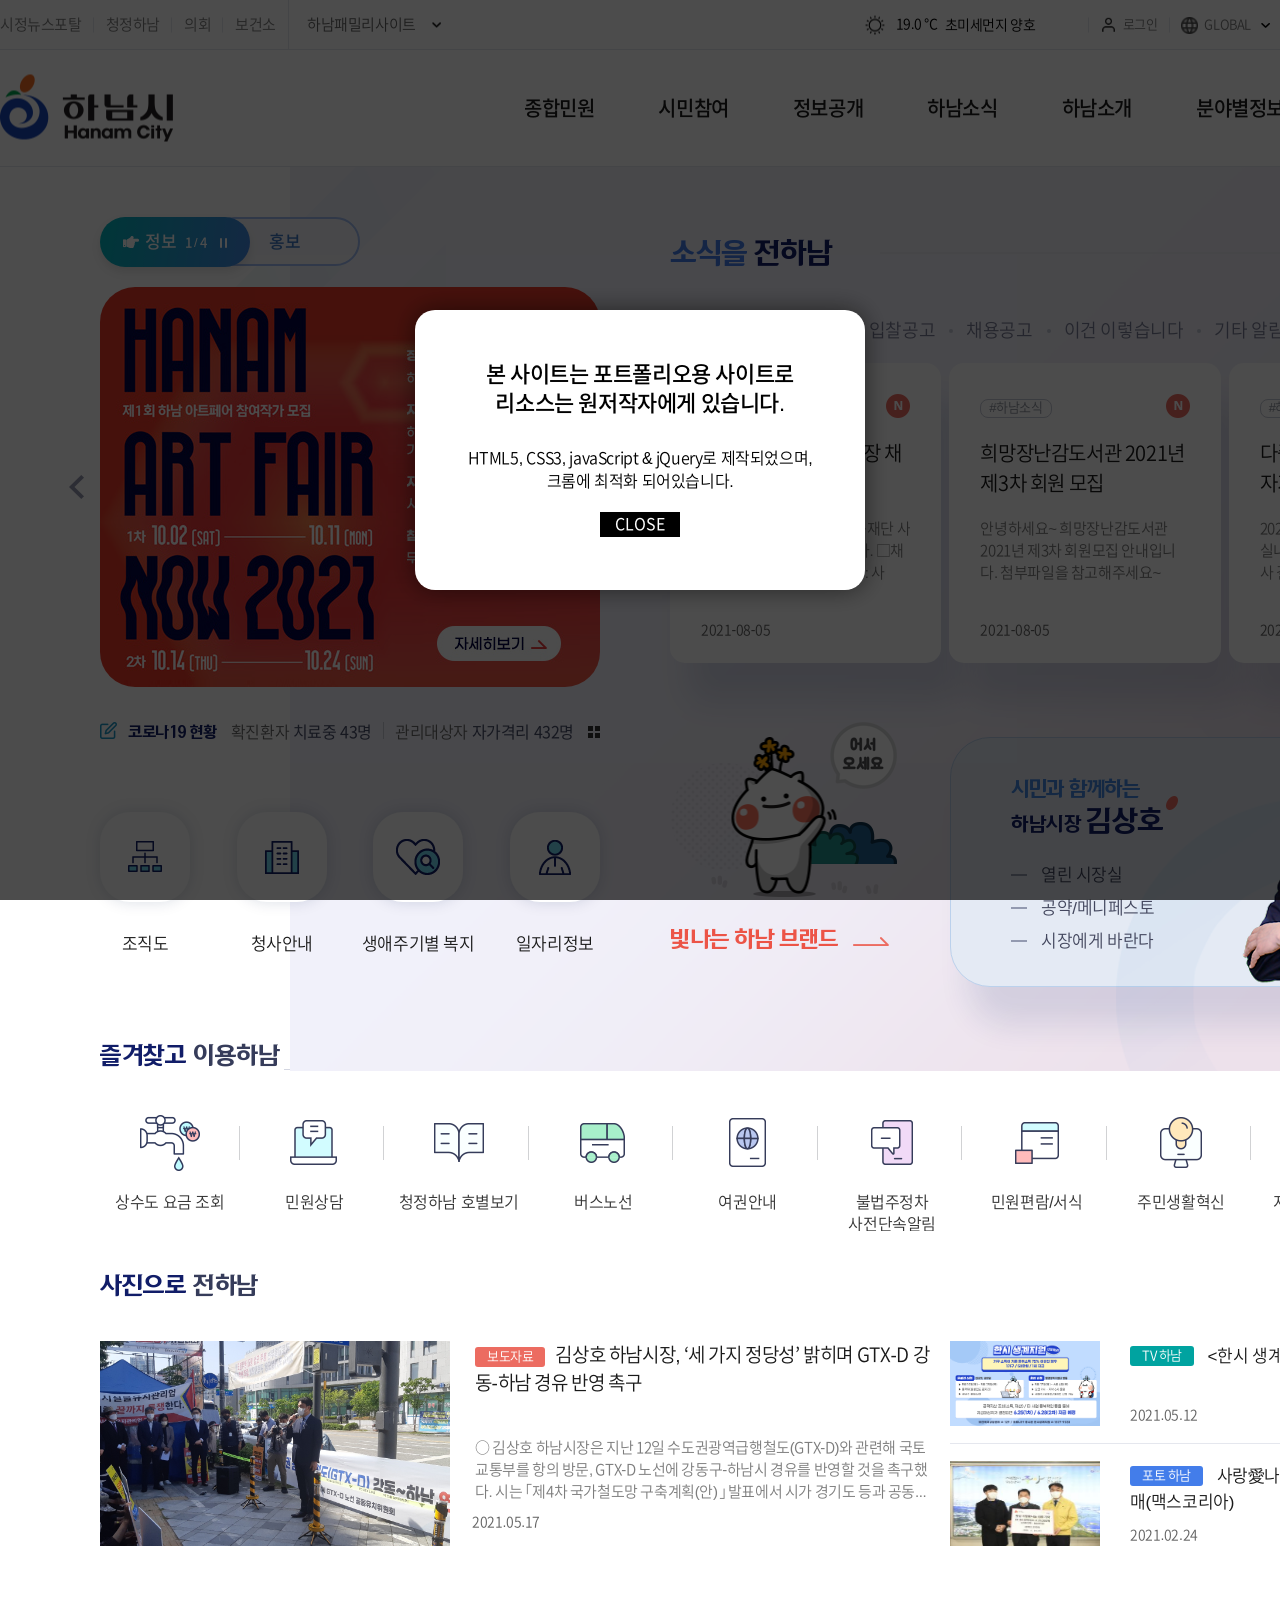
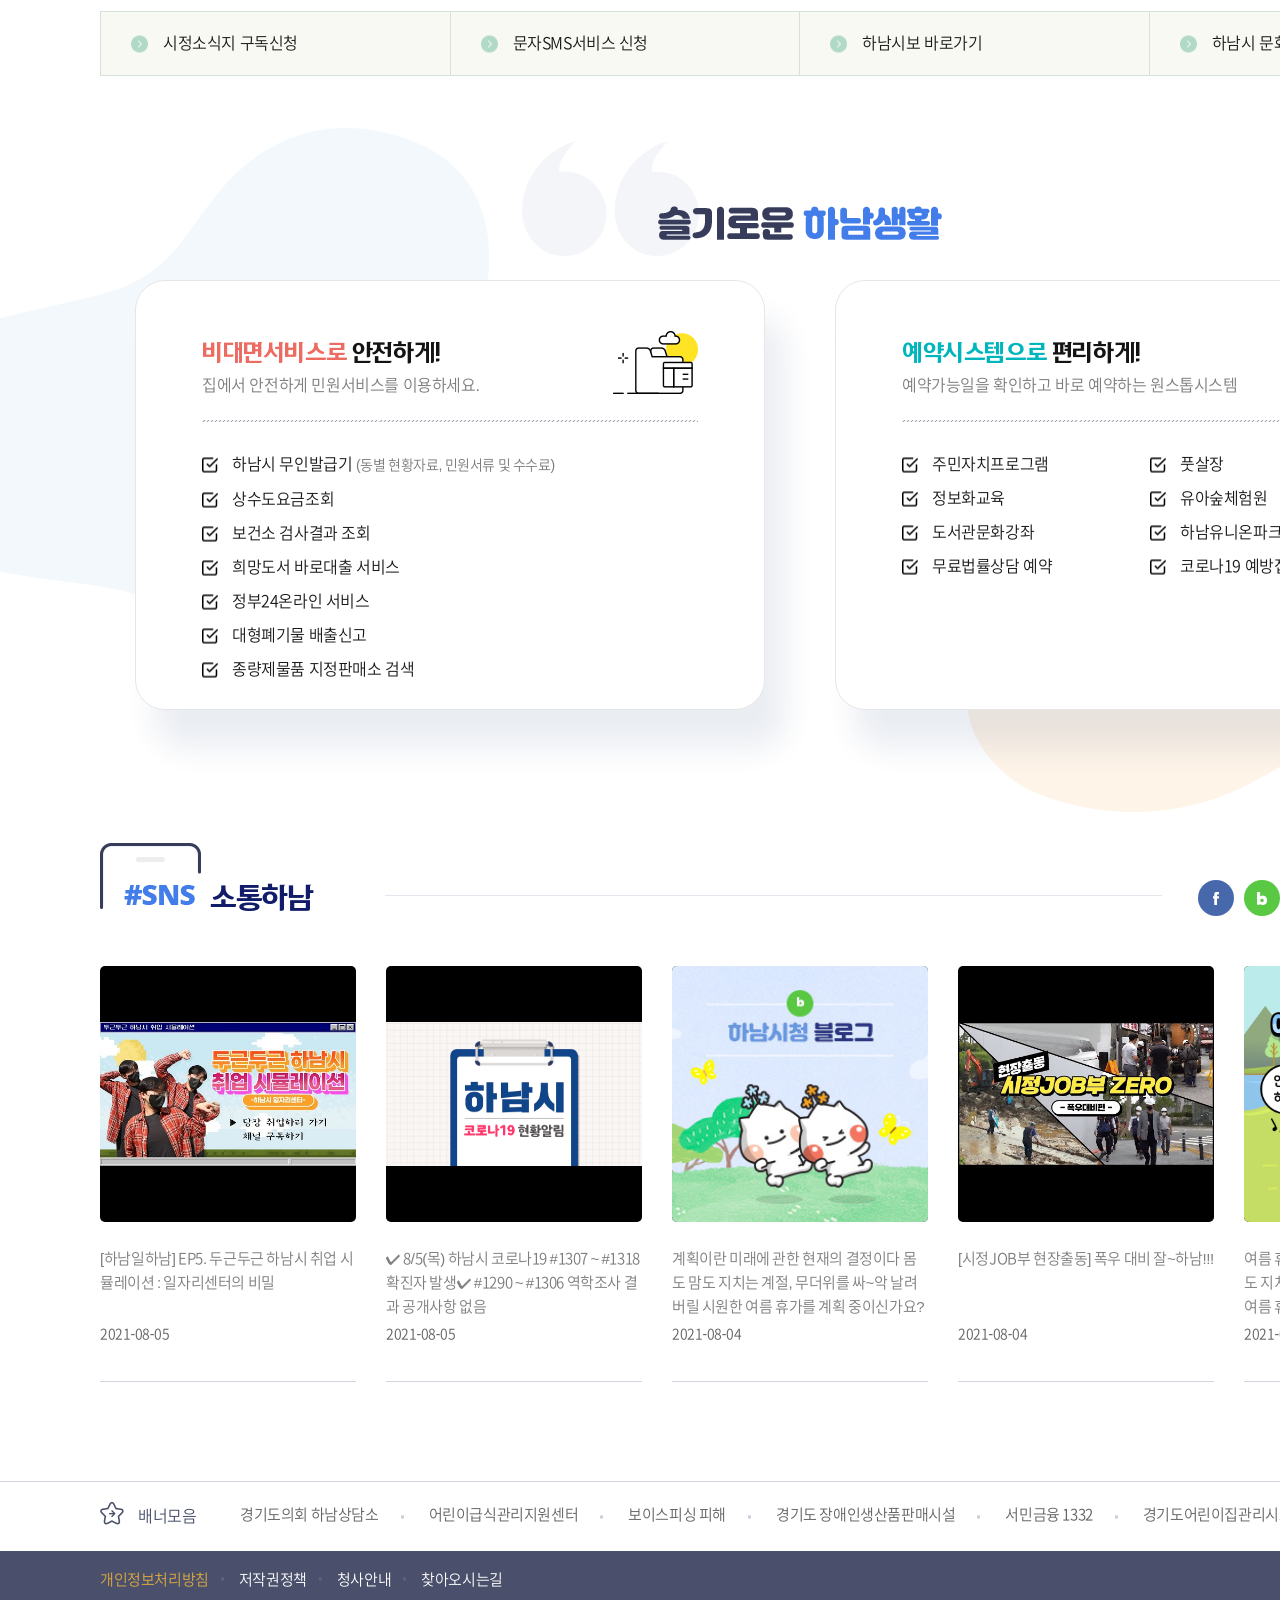
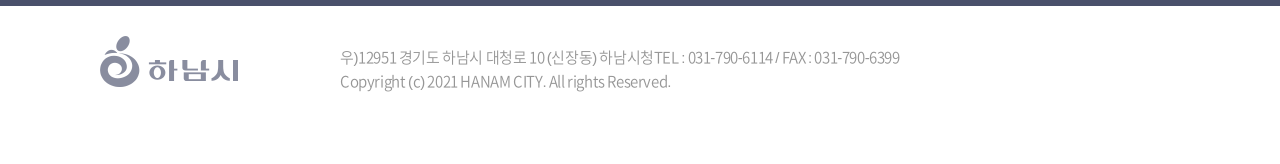
<file: index.html>
<!DOCTYPE html>
<html lang="ko">

<head>
    <meta charset="utf-8">
    <meta http-equiv="X-UA-Compatible" content="IE=Edge">
    <link rel="shortcut icon" href="favicon.png">
    <meta name="viewport" content="width=device-width, initial-scale=1, minimum-scale=1, maximum-scale=1, user-scalable=no">
    <title>하남시청</title>
    <script src="js/jquery.min.js"></script>
    <!--[if lt IE 9]> 
        <script src="js/html5shiv.js"></script> 
    <![endif]-->
    <!-- <script src="js/prefixfree.min.js"></script> -->
    <script src="js/respond.min.js"></script>
    <link rel="stylesheet" href="js/swiper/swiper.min.css">
    <script src="js/swiper/swiper.min.js"></script>
    <script type="text/javascript" src="js/jquery.dotdotdot.min.js"></script>
    <script src="js/script.js"></script>
    <link rel="stylesheet" href="css/normalize.css">
    <link rel="stylesheet" href="css/style.css">
</head>

<body>
    <!-- 모달창 -->
    <div class="modal">
        <div class="modal-cont">
            <p class="modal-txt">
                본 사이트는 포트폴리오용 사이트로 <br>
                리소스는 원저작자에게 있습니다.
            </p>
            <span class="modal-desc">
                HTML5, CSS3, javaScript & jQuery로 제작되었으며,<br>
                크롬에 최적화 되어있습니다.
            </span>
            <button class="modal-close">CLOSE</button>
        </div>
    </div>
    <div class="wrap">
        <!-- 상단영역 -->
        <header class="header">
            <div class="header-top">
                <div class="pagew">
                    <!-- 왼쪽영역 -->
                    <div class="link-site">
                        <ul class="link-list">
                            <li><a href="#">시정뉴스포탈</a></li>
                            <li><a href="#">청정하남</a></li>
                            <li><a href="#">의회</a></li>
                            <li><a href="#">보건소</a></li>
                        </ul>
                        <a href="#" class="family-link">하남패밀리사이트</a>
                    </div>
                    <!-- 오른쪽영역 -->
                    <div class="service-link">
                        <div class="weather">
                            <span class="weather-cel">
                                19.0 &#8451;
                            </span>
                            <div class="weather-slide">
                                초미세먼지 양호
                            </div>
                        </div>
                        <div class="personal">
                            <ul class="personal-list">
                                <li>
                                    <a href="#" title="로그인" class="login">로그인</a>
                                </li>
                                <li>
                                    <a href="#" title="언어" class="language">global</a>
                                    <ul class="language-list">
                                        <li><a href="#" class="language-focus">korean</a></li>
                                        <li><a href="#">english</a></li>
                                        <li><a href="#">japanes</a></li>
                                        <li><a href="#">chinese</a></li>
                                    </ul>
                                </li>
                            </ul>
                        </div>
                        <a href="#" class="well-fare">맞춤복지</a>
                    </div>
                </div>
            </div>
            <div class="header-main">
                <div class="pagew">
                    <a href="index.html" title="하남시청" class="logo">
                    </a>
                    <div class="fixed-menu">
                        <div class="help">
                            <a href="#" title="사이트맵" class="sitemap"></a>
                            <button class="search-bt">검색</button>
                        </div>
                    </div>
                </div>


                <!-- 내용 검색 영역 -->
                <div class="search-wrap">
                    <div class="search">
                        <form action="" method="" id="" class="search-form">
                            <input type="submit" name="" class="search-ok">
                            <input type="text" class="search-word" placeholder="검색어를 입력해 주세요">
                            <button class="search-key">키보드</button>
                        </form>
                        <div class="search-hash">
                        </div>
                    </div>
                </div>


            </div>
            <div class="gnb">
                <div class="pagew">
                    <ul class="menu">
                        <li>
                            <a href="#">종합민원</a>
                        </li>
                        <li>
                            <a href="#">시민참여</a>
                        </li>
                        <li>
                            <a href="#">정보공개</a>
                        </li>
                        <li>
                            <a href="#">하남소식</a>
                        </li>
                        <li>
                            <a href="#">하남소개</a>
                        </li>
                        <li>
                            <a href="#">분야별정보</a>
                        </li>
                    </ul>
                </div>
                <div class="depth2-wrap">
                    <div class="pagew">

                        <div class="depth2 clearfix">
                            <div class="depth2-box-type1 mr-25">
                                <div class="depth2-box-cate">
                                    <div class="depth2-box-tit depth2-icon">
                                        <a href="#">민원신청 및 결과조회</a>
                                    </div>
                                    <ul class="depth2-box-sub-list">
                                        <li><a href="#">민원상담</a></li>
                                        <li><a href="#">공유민원보기</a></li>
                                        <li><a href="#">나의민원보기</a></li>
                                        <li><a href="#">(구)전자민원열람</a></li>
                                        <li><a href="#">민원처리공개</a></li>
                                        <li><a href="#">민원방문 상담예약</a></li>
                                    </ul>
                                </div>
                            </div>
                            <div class="depth2-box-type1 mr-25">
                                <div class="depth2-box-cate">
                                    <div class="depth2-box-tit depth2-icon">
                                        <a href="#">민원안내</a>
                                    </div>
                                    <ul class="depth2-box-sub-list">
                                        <li><a href="#">어디서나 민원</a></li>
                                        <li><a href="#">원스톱 민원창구</a></li>
                                        <li><a href="#">민원안내·행정상담창구</a></li>
                                        <li><a href="#">사전심사제</a></li>
                                        <li><a href="#">민원후견인제도</a></li>
                                        <li><a href="#">민원신청 시 생략 가능한 서류</a></li>
                                        <li><a href="#">폐업신고 원스톱 서비스</a></li>
                                        <li><a href="#">민원1회방문상담창구 및 사회취약계층(장애인,임산부) 상담창구운영</a></li>
                                        <li><a href="#">무인민원발급기 안내</a></li>
                                        <li><a href="#">여권안내</a></li>
                                    </ul>
                                </div>
                            </div>
                            <div class="depth2-box-type1 mr-25">
                                <div class="depth2-box-cate">
                                    <div class="depth2-box-tit">
                                        <a href="#">정부24(온라인민원발급)</a>
                                    </div>
                                </div>
                                <div class="depth2-box-cate">
                                    <div class="depth2-box-tit">
                                        <a href="#">빛나는 하남콜센터</a>

                                    </div>
                                </div>
                                <div class="depth2-box-cate">
                                    <div class="depth2-box-tit depth2-icon">
                                        <a href="#">가족관계등록신고</a>
                                    </div>
                                    <ul class="depth2-box-sub-list">
                                        <li><a href="#">가족관계등록신고안내</a></li>
                                        <li><a href="#">가족관계등록신고양식</a></li>
                                        <li><a href="#">신고서 작성방법(출생·혼인·사망·이혼)</a></li>
                                        <li><a href="#">가족관계증명서발급</a></li>
                                        <li><a href="#">인터넷신고</a></li>
                                        <li><a href="#">자주하는 질문</a></li>
                                        <li><a href="#">수원지방법원 성남지원</a></li>
                                        <li><a href="#">인근 가족관계등록관서 안내</a></li>
                                    </ul>

                                </div>
                            </div>
                            <div class="depth2-box-type1 mr-25">
                                <div class="depth2-box-cate">
                                    <div class="depth2-box-tit">
                                        <a href="#">행정서비스헌장</a>
                                    </div>
                                </div>
                                <div class="depth2-box-cate">
                                    <div class="depth2-box-tit">
                                        <a href="#">민원편람/서식</a>
                                    </div>
                                </div>
                                <div class="depth2-box-cate">
                                    <div class="depth2-box-tit depth2-icon">
                                        <a href="#">정보통신공사 민원업무</a>
                                    </div>
                                    <ul class="depth2-box-sub-list">
                                        <li><a href="#">사용전검사 및 감리</a></li>
                                        <li><a href="#">민원 처리현황 조회 및 인터넷 발급</a></li>
                                        <li><a href="#">관련서식 및 자료실</a></li>
                                    </ul>
                                </div>
                            </div>

                            <div class="depth2-box-type1">
                                <div class="depth2-box-cate">
                                    <div class="depth2-box-tit">
                                        <a href="#">고객만족도평가결과</a>
                                    </div>
                                </div>
                            </div>
                            <div class="depth2-box-type1">
                                <div class="depth2-box-cate">
                                    <div class="depth2-box-tit">
                                        <a href="#">자주받는민원</a>
                                    </div>
                                </div>
                            </div>
                        </div>
                        <div class="depth2 clearfix">
                            <div class="depth2-wrap-row clearfix">
                                <div class="depth2-box-type1 mr-25">
                                    <div class="depth2-box-cate">
                                        <div class="depth2-box-tit depth2-icon">
                                            <a href="#">주민참여예산/결산</a>
                                        </div>
                                        <ul class="depth2-box-sub-list">
                                            <li><a href="#">주민참여예산 공지사항</a></li>
                                            <li><a href="#">주민참여결산 공지사항</a></li>
                                            <li><a href="#">주민참여예산학교</a></li>
                                            <li><a href="#">주민참여예산 신청</a></li>
                                            <li><a href="#">나의제안보기</a></li>
                                            <li><a href="#">청소년제안</a></li>
                                        </ul>
                                    </div>
                                </div>
                                <div class="depth2-box-type1 mr-25">
                                    <div class="depth2-box-cate">
                                        <div class="depth2-box-tit depth2-icon">
                                            <a href="#">제안마당</a>
                                        </div>
                                        <ul class="depth2-box-sub-list">
                                            <li><a href="#">공모 안내 및 제안참여</a></li>
                                            <li><a href="#">제안 심사결과</a></li>
                                        </ul>
                                    </div>
                                </div>
                                <div class="depth2-box-type2 mr-25">
                                    <div class="depth2-box-cate">
                                        <div class="depth2-box-tit depth2-icon">
                                            <a href="#">사이버신고센터</a>
                                        </div>
                                        <ul class="depth2-box-sub-list flo-left-50">
                                            <li><a href="#">공익신고</a></li>
                                            <li><a href="#">예산낭비신고</a></li>
                                            <li><a href="#">지방기업규제개혁신문고</a></li>
                                            <li><a href="#">환경신문고</a></li>
                                            <li><a href="#">기업불편사항신고</a></li>
                                            <li><a href="#">홈페이지 오류신고</a></li>
                                            <li><a href="#">안전신고</a></li>
                                        </ul>
                                        <ul class="depth2-box-sub-list flo-left-50">
                                            <li><a href="#">공직자부조리/소극행정 신고</a></li>
                                            <li><a href="#">규제개혁신고</a></li>
                                            <li><a href="#">국무조정실 규제개혁신문고</a></li>
                                            <li><a href="#">아동권리 침해 신고</a></li>
                                            <li><a href="#">불법중개행위신고</a></li>
                                            <li><a href="#">지방세납세자보호관</a></li>
                                        </ul>
                                    </div>
                                </div>
                                <div class="depth2-box-type1">
                                    <div class="depth2-box-cate">
                                        <div class="depth2-box-tit depth2-icon">
                                            <a href="#">시민자유마당</a>
                                        </div>
                                        <ul class="depth2-box-sub-list">
                                            <li><a href="#">시민게시판</a></li>
                                            <li><a href="#">칭찬합시다</a></li>
                                        </ul>
                                    </div>
                                    <div class="depth2-box-cate">
                                        <div class="depth2-box-tit">
                                            <a href="#">투표하남</a>
                                        </div>
                                    </div>

                                </div>
                            </div>
                            <div class="depth2-wrap-row">
                                <div class="depth2-box-type1 mr-25">
                                    <div class="depth2-box-cate">
                                        <div class="depth2-box-tit depth2-icon">
                                            <a href="#">환경나눔장터</a>
                                        </div>

                                        <ul class="depth2-box-sub-list">
                                            <li><a href="#">장터소개</a></li>
                                            <li><a href="#">일정안내 및 예약</a></li>
                                            <li><a href="#">자원봉사</a></li>
                                        </ul>
                                    </div>
                                    <div class="depth2-box-cate">
                                        <div class="depth2-box-tit">
                                            <a href="#">하남시 범시민 서면운동</a>
                                        </div>
                                    </div>
                                </div>
                                <div class="depth2-box-type1 mr-25">
                                    <div class="depth2-box-cate">
                                        <div class="depth2-box-tit">
                                            <a href="#">설문조사</a>
                                        </div>
                                    </div>
                                </div>
                                <div class="depth2-box-type1 mr-25">
                                    <div class="depth2-box-cate">
                                        <div class="depth2-box-tit">
                                            <a href="#">지하철 하남선 활성화</a>
                                        </div>
                                    </div>
                                </div>
                                <div class="depth2-box-type1 mr-25">
                                    <div class="depth2-box-cate">
                                        <div class="depth2-box-tit">
                                            <a href="#">확진자 동선 삭제 신청</a>
                                        </div>
                                    </div>
                                </div>
                                <div class="depth2-box-type1">
                                    <div class="depth2-box-cate">
                                        <div class="depth2-box-tit depth2-icon">
                                            <a href="#">내고장 적극행정</a>
                                        </div>
                                        <ul class="depth2-box-sub-list">
                                            <li><a href="#">게시판</a></li>
                                            <li><a href="#">소극행정 신고</a></li>
                                            <li><a href="#">행정안전부 법령유권해석 DB</a></li>
                                            <li><a href="#">법제처 법령유권해석 DB</a></li>
                                        </ul>
                                    </div>
                                </div>
                            </div>
                        </div>
                        <div class="depth2 clearfix">
                            <div class="depth2-wrap-row clearfix">
                                <div class="depth2-box-type2 mr-25">
                                    <div class="depth2-box-cate clearfix">
                                        <div class="depth2-box-tit depth2-icon">
                                            <a href="#">
                                                행정정보공개
                                            </a>
                                        </div>
                                        <ul class="depth2-box-sub-list flo-left-50">
                                            <li><a href="#">행정정보공개 안내</a></li>
                                            <li><a href="#">행정정보목록조회</a></li>
                                            <li><a href="#">사전정보공표</a></li>
                                            <li><a href="#">정책실명제</a></li>
                                            <li><a href="#">개인정보 목적 외 이용 및 제3자 제공현황</a></li>
                                        </ul>
                                        <ul class="depth2-box-sub-list flo-left-50">
                                            <li><a href="#">공개청구/이의신청</a></li>
                                            <li><a href="#">정보목록(2005~2013)</a></li>
                                            <li><a href="#">행정처분공개</a></li>
                                            <li><a href="#">정책연구용역보고서</a></li>
                                        </ul>
                                    </div>
                                </div>
                                <div class="depth2-box-type1 mr-25">
                                    <div class="depth2-box-cate">
                                        <div class="depth2-box-tit depth2-icon">
                                            <a href="#">
                                                공공데이터
                                            </a>
                                        </div>
                                        <ul class="depth2-box-sub-list">
                                            <li><a href="#">공공데이터 개방 안내</a></li>
                                            <li><a href="#">공공데이터 개방 목록</a></li>
                                            <li><a href="#">공공데이터 제공 신청</a></li>
                                            <li><a href="#">우리지역 데이터 찾기</a></li>
                                            <li><a href="#">공공데이터 관련사이트</a></li>
                                        </ul>
                                    </div>
                                </div>
                                <div class="depth2-box-type2">
                                    <div class="depth2-box-cate clearfix">
                                        <div class="depth2-box-tit depth2-icon">
                                            <a href="#">
                                                계약정보공개
                                            </a>
                                        </div>
                                        <ul class="depth2-box-sub-list flo-left-50">
                                            <li><a href="#">조달청발주계획</a></li>
                                            <li><a href="#">조달청입찰정보</a></li>
                                            <li><a href="#">계약현황</a></li>
                                            <li><a href="#">하도급 계약현황</a></li>
                                            <li><a href="#">공기업 특별회계(상수도)계약</a></li>
                                            <li><a href="#">대금지급현황</a></li>
                                            <li><a href="#">공기업 특별회계(상수도)</a></li>
                                            <li><a href="#">계약 관련 서식</a></li>
                                        </ul>
                                        <ul class="depth2-box-sub-list flo-left-50">
                                            <li><a href="#">1인견적 수의계약 발주계획</a></li>
                                            <li><a href="#">조달청개찰결과</a></li>
                                            <li><a href="#">국수의 계약현황</a></li>
                                            <li><a href="#">준공검사</a></li>
                                            <li><a href="#">공기업 특별회계(하수도)계약</a></li>
                                            <li><a href="#">대금지급예고</a></li>
                                            <li><a href="#">공기업 특별회계(하수도)</a></li>
                                        </ul>
                                    </div>
                                </div>
                            </div>
                            <div class="depth2-wrap-row clearfix">
                                <div class="depth2-box-type1 mr-25">
                                    <div class="depth2-box-cate">
                                        <div class="depth2-box-tit depth2-icon">
                                            <a href="#">
                                                예산/결산
                                            </a>
                                        </div>
                                        <ul class="depth2-box-sub-list">
                                            <li><a href="#">예산현황</a></li>
                                            <li><a href="#">일지방재정공시</a></li>
                                            <li><a href="#">결산현황</a></li>
                                            <li><a href="#">재정정보공개</a></li>
                                        </ul>
                                    </div>
                                </div>
                                <div class="depth2-box-type1 mr-25">
                                    <div class="depth2-box-cate">
                                        <div class="depth2-box-tit depth2-icon">
                                            <a href="#">
                                                통계정보
                                            </a>
                                        </div>
                                        <ul class="depth2-box-sub-list">
                                            <li><a href="#">통계연보</a></li>
                                            <li><a href="#">인구통계</a></li>
                                            <li><a href="#">자원봉사</a></li>
                                            <li><a href="#">사업체조사 보고서</a></li>
                                            <li><a href="#">사회조사 보고서</a></li>
                                            <li><a href="#">청소년 사회환경조사</a></li>
                                            <li><a href="#">일자리 인식실태조사</a></li>
                                            <li><a href="#">통계지도</a></li>
                                            <li><a href="#">공무원 시험·인사통계</a></li>
                                        </ul>
                                    </div>
                                </div>
                                <div class="depth2-box-type1 mr-25">
                                    <div class="depth2-box-cate">
                                        <div class="depth2-box-tit">
                                            <a href="#">
                                                시정 주요업무계획
                                            </a>
                                        </div>
                                    </div>
                                    <div class="depth2-box-cate">
                                        <div class="depth2-box-tit depth2-icon">
                                            <a href="#">
                                                지방공기업 안내
                                            </a>
                                        </div>
                                        <ul class="depth2-box-sub-list">
                                            <li><a href="#">지방공기업 안내</a></li>
                                            <li><a href="#">지방공기업 현황</a></li>
                                            <li><a href="#">지방공기업 경영정보</a></li>
                                            <li><a href="#">산하 지방공기업 결산정보</a></li>
                                        </ul>
                                    </div>
                                </div>
                                <div class="depth2-box-type1 mr-25">
                                    <div class="depth2-box-cate">
                                        <div class="depth2-box-tit">
                                            <a href="#">
                                                지자체 조직운영 지표공개
                                            </a>
                                        </div>
                                    </div>
                                    <div class="depth2-box-cate">
                                        <div class="depth2-box-tit">
                                            <a href="#">
                                                업무추진비공개
                                            </a>
                                        </div>
                                    </div>
                                    <div class="depth2-box-cate">
                                        <div class="depth2-box-tit depth2-icon2">
                                            <a href="#">
                                                경기도 민생범죄통계
                                            </a>
                                        </div>
                                    </div>
                                </div>
                                <div class="depth2-box-type1">
                                    <div class="depth2-box-cate">
                                        <div class="depth2-box-tit depth2-icon2">
                                            <a href="#">
                                                자치법규 확인
                                            </a>
                                        </div>
                                    </div>
                                    <div class="depth2-box-cate">
                                        <div class="depth2-box-tit depth2-icon2">
                                            <a href="#">
                                                정보공개 포털사이트
                                            </a>
                                        </div>
                                    </div>
                                </div>
                            </div>
                        </div>
                        <div class="depth2 clearfix">
                            <div class="depth2-wrap-row clearfix">
                                <div class="depth2-box-type1 mr-25">
                                    <div class="depth2-box-cate">
                                        <div class="depth2-box-tit depth2-icon">
                                            <a href="#">열린시정</a>
                                        </div>
                                        <ul class="depth2-box-sub-list">
                                            <li><a href="#">시정방침</a></li>
                                            <li><a href="#">감사결과공표</a></li>
                                            <li><a href="#">공지사항</a></li>
                                        </ul>
                                    </div>
                                </div>
                                <div class="depth2-box-type1 mr-25">
                                    <div class="depth2-box-cate">
                                        <div class="depth2-box-tit">
                                            <a href="#">이건 이렇습니다.</a>
                                        </div>
                                    </div>
                                </div>
                                <div class="depth2-box-type1 mr-25">
                                    <div class="depth2-box-cate">
                                        <div class="depth2-box-tit depth2-icon">
                                            <a href="#">하남새소식</a>
                                        </div>
                                        <ul class="depth2-box-sub-list">
                                            <li><a href="#">기타 알림</a></li>
                                            <li><a href="#">시정뉴스포털</a></li>
                                        </ul>
                                    </div>
                                </div>
                                <div class="depth2-box-type1 mr-25">
                                    <div class="depth2-box-cate">
                                        <div class="depth2-box-tit">
                                            <a href="#">하남시보</a>
                                        </div>
                                    </div>
                                </div>
                                <div class="depth2-box-type1">
                                    <div class="depth2-box-cate">
                                        <div class="depth2-box-tit depth2-icon">
                                            <a href="#">공고/고시/입법예고</a>
                                        </div>
                                        <ul class="depth2-box-sub-list">
                                            <li><a href="#">고시/공고</a></li>
                                            <li><a href="#">입찰공고</a></li>
                                        </ul>
                                    </div>
                                </div>
                            </div>
                            <div class="depth2-wrap-row">
                                <div class="depth2-box-type1 mr-25">
                                    <div class="depth2-box-cate">
                                        <div class="depth2-box-tit depth2-icon">
                                            <a href="#">채용/일자리 정보</a>
                                        </div>
                                        <ul class="depth2-box-sub-list">
                                            <li><a href="#">채용공고</a></li>
                                            <li><a href="#">일자리센터</a></li>
                                            <li><a href="#">내주변 일자리지도</a></li>
                                            <li><a href="#">대학생 시정참여 아르바이트 지원</a></li>
                                            <li><a href="#">대학생 주말 내일 알바</a></li>
                                        </ul>
                                    </div>
                                </div>
                                <div class="depth2-box-type1 mr-25">
                                    <div class="depth2-box-cate">
                                        <div class="depth2-box-tit depth2-icon">
                                            <a href="#">문화행사</a>
                                        </div>
                                        <ul class="depth2-box-sub-list">
                                            <li><a href="#">하남시 문화행사</a></li>
                                            <li><a href="#">축제/행사소개</a></li>
                                            <li><a href="#">이성문화축제</a></li>
                                        </ul>
                                    </div>
                                </div>
                                <div class="depth2-box-type1 mr-25">
                                    <div class="depth2-box-cate">
                                        <div class="depth2-box-tit depth2-icon">
                                            <a href="#">나눔장터</a>
                                        </div>
                                        <ul class="depth2-box-sub-list">
                                            <li><a href="#">삽니다</a></li>
                                            <li><a href="#">팝니다</a></li>
                                        </ul>
                                    </div>
                                </div>
                                <div class="depth2-box-type1 mr-25">
                                    <div class="depth2-box-cate">
                                        <div class="depth2-box-tit">
                                            <a href="#">하남소식지(청정하남)</a>
                                        </div>
                                    </div>
                                </div>
                                <div class="depth2-box-type1">
                                    <div class="depth2-box-cate">
                                        <div class="depth2-box-tit">
                                            <a href="#">시정정보 문자서비스신청</a>
                                        </div>
                                    </div>
                                </div>
                            </div>
                        </div>
                        <div class="depth2 clearfix">
                            <div class="depth2-wrap-row clearfix">
                                <div class="depth2-box-type1 mr-25">
                                    <div class="depth2-box-cate">
                                        <div class="depth2-box-tit depth2-icon">
                                            <a href="#">시정안내</a>
                                        </div>
                                        <ul class="depth2-box-sub-list">
                                            <li><a href="#">부서안내/직원검색(조직도)</a></li>
                                            <li><a href="#">시청 오시는길</a></li>
                                            <li><a href="#">공지사항</a></li>
                                        </ul>
                                    </div>
                                </div>
                                <div class="depth2-box-type1 mr-25">
                                    <div class="depth2-box-cate">
                                        <div class="depth2-box-tit depth2-icon">
                                            <a href="#">일반현황</a>
                                        </div>
                                        <ul class="depth2-box-sub-list">
                                            <li><a href="#">소개</a></li>
                                            <li><a href="#">연혁</a></li>
                                            <li><a href="#">위치/면적/행정</a></li>
                                            <li><a href="#">하남현황</a></li>
                                            <li><a href="#">하남시사</a></li>
                                        </ul>
                                    </div>
                                </div>
                                <div class="depth2-box-type1 mr-25">
                                    <div class="depth2-box-cate">
                                        <div class="depth2-box-tit depth2-icon">
                                            <a href="#">상징물/캐릭터</a>
                                        </div>
                                        <ul class="depth2-box-sub-list">
                                            <li><a href="#">심볼</a></li>
                                            <li><a href="#">상징물</a></li>
                                            <li><a href="#">캐릭터</a></li>
                                        </ul>
                                    </div>
                                </div>
                                <div class="depth2-box-type1 mr-25">
                                    <div class="depth2-box-cate">
                                        <div class="depth2-box-tit">
                                            <a href="#">헌장/노래</a>
                                        </div>
                                        <ul class="depth2-box-sub-list">
                                            <li><a href="#">헌장</a></li>
                                            <li><a href="#">노래</a></li>
                                        </ul>
                                    </div>
                                </div>
                                <div class="depth2-box-type1">
                                    <div class="depth2-box-cate">
                                        <div class="depth2-box-tit depth2-icon">
                                            <a href="#">수상내역</a>
                                        </div>
                                        <ul class="depth2-box-sub-list">
                                            <li><a href="#">기관수상내역</a></li>
                                        </ul>
                                    </div>
                                </div>
                            </div>
                            <div class="depth2-wrap-row">
                                <div class="depth2-box-type1 mr-25">
                                    <div class="depth2-box-cate">
                                        <div class="depth2-box-tit depth2-icon">
                                            <a href="#">자매결연도시</a>
                                        </div>
                                        <ul class="depth2-box-sub-list">
                                            <li><a href="#">도시현황</a></li>
                                            <li><a href="#">국내자매도시</a></li>
                                            <li><a href="#">국제자매도시</a></li>
                                        </ul>
                                    </div>
                                </div>
                                <div class="depth2-box-type1 mr-25">
                                    <div class="depth2-box-cate">
                                        <div class="depth2-box-tit">
                                            <a href="#">역대시장</a>
                                        </div>
                                    </div>
                                </div>
                                <div class="depth2-box-type1 mr-25">
                                    <div class="depth2-box-cate">
                                        <div class="depth2-box-tit">
                                            <a href="#">주요기관</a>
                                        </div>
                                    </div>
                                </div>
                                <div class="depth2-box-type1 mr-25">
                                    <div class="depth2-box-cate">
                                        <div class="depth2-box-tit depth2-icon">
                                            <a href="#">하남미디어</a>
                                        </div>
                                        <ul class="depth2-box-sub-list">
                                            <li><a href="#">위례사랑길</a></li>
                                            <li><a href="#">위례강변길</a></li>
                                            <li><a href="#">위례역사길</a></li>
                                            <li><a href="#">위례둘레길</a></li>
                                            <li><a href="#">하남 주요장소VR</a></li>
                                        </ul>
                                    </div>
                                </div>
                                <div class="depth2-box-type1">
                                    <div class="depth2-box-cate">
                                        <div class="depth2-box-tit">
                                            <a href="#">빛나는 하남 브랜드</a>
                                        </div>
                                    </div>
                                </div>
                            </div>
                        </div>

                        <!-- 분야별정보 -->
                        <div class="depth2 clearfix pd-no">
                            <div class="part-left">
                                <p class="part-tit">
                                    시민이 좋아합니다.<br>
                                    하남이 좋아합니다.
                                </p>
                            </div>
                            <div class="part-right">
                                <ul class="part-list">
                                    <li>
                                        <a href="#">
                                            <span class="part-icon part-icon-1"></span>
                                            <span class="part-txt">복지</span>
                                        </a>
                                    </li>
                                    <li>
                                        <a href="#">
                                            <span class="part-icon part-icon-2"></span>
                                            <span class="part-txt">보건</span>
                                        </a>
                                    </li>
                                    <li>
                                        <a href="#">
                                            <span class="part-icon part-icon-3"></span>
                                            <span class="part-txt">기업/경제</span>
                                        </a>
                                    </li>
                                    <li>
                                        <a href="#">
                                            <span class="part-icon part-icon-4"></span>
                                            <span class="part-txt">도시/지적</span>
                                        </a>
                                    </li>
                                    <li>
                                        <a href="#">
                                            <span class="part-icon part-icon-5"></span>
                                            <span class="part-txt">도로/교통</span>
                                        </a>
                                    </li>
                                    <li>
                                        <a href="#">
                                            <span class="part-icon part-icon-6"></span>
                                            <span class="part-txt">환경/공원</span>
                                        </a>
                                    </li>
                                    <li>
                                        <a href="#">
                                            <span class="part-icon part-icon-7"></span>
                                            <span class="part-txt">재난/안전</span>
                                        </a>
                                    </li>
                                    <li>
                                        <a href="#">
                                            <span class="part-icon part-icon-8"></span>
                                            <span class="part-txt">교육/강좌</span>
                                        </a>
                                    </li>
                                    <li>
                                        <a href="#">
                                            <span class="part-icon part-icon-9"></span>
                                            <span class="part-txt">문화/관광</span>
                                        </a>
                                    </li>
                                    <li>
                                        <a href="#">
                                            <span class="part-icon part-icon-10"></span>
                                            <span class="part-txt">체육</span>
                                        </a>
                                    </li>
                                    <li>
                                        <a href="#">
                                            <span class="part-icon part-icon-11"></span>
                                            <span class="part-txt">주택/건축</span>
                                        </a>
                                    </li>
                                    <li>
                                        <a href="#">
                                            <span class="part-icon part-icon-12"></span>
                                            <span class="part-txt">민방위</span>
                                        </a>
                                    </li>
                                    <li>
                                        <a href="#">
                                            <span class="part-icon part-icon-13"></span>
                                            <span class="part-txt">상하수도</span>
                                        </a>
                                    </li>
                                    <li>
                                        <a href="#">
                                            <span class="part-icon part-icon-14"></span>
                                            <span class="part-txt">식품/위생</span>
                                        </a>
                                    </li>
                                </ul>
                            </div>
                        </div>

                    </div>
                </div>
            </div>
        </header>
        <!-- 메인영역 -->
        <div class="container">
            <!-- 시정 소식 -->
            <section class="city-info">
                <span class="city-tit-line"></span>
                <div class="pagew clearfix">
                    <!-- 시정 홍보 영역 -->
                    <div class="city-ad">
                        <div class="city-ad-slide">
                            <div class="city-ad-slide-tab">
                                <div class="city-ad-cate city-ad-cate-focus">
                                    <span class="sw-info-tit sw-city-tit">정보</span>
                                    <div class="sw-info-pg sw-city-pg"></div>
                                    <span class="sw-info-bt sw-city-bt"></span>
                                </div>
                                <div class="city-ad-cate">
                                    <span class="sw-ad-tit sw-city-tit">홍보</span>
                                    <div class="sw-ad-pg sw-city-pg"></div>
                                    <span class="sw-ad-bt sw-city-bt"></span>
                                </div>
                            </div>
                            <div class="city-ad-slide-tab-cont">
                                <div class="city-sw-wrap">
                                    <div class="swiper-container sw-info">
                                        <div class="swiper-wrapper">
                                            <div class="swiper-slide">
                                                <a href="#"><img src="images/info_1.jpg" alt="사진"></a>
                                            </div>
                                            <div class="swiper-slide">
                                                <a href="#"><img src="images/info_2.jpg" alt="사진"></a>
                                            </div>
                                            <div class="swiper-slide">
                                                <a href="#"><img src="images/info_3.jpg" alt="사진"></a>
                                            </div>
                                            <div class="swiper-slide">
                                                <a href="#"><img src="images/info_4.jpg" alt="사진"></a>
                                            </div>
                                        </div>
                                    </div>
                                    <div class="sw-info-prev sw-city-prev"></div>
                                    <div class="sw-info-next sw-city-next"></div>
                                </div>
                                <div class="city-sw-wrap">
                                    <div class="swiper-container sw-ad">
                                        <div class="swiper-wrapper">
                                            <div class="swiper-slide">
                                                <a href="#"><img src="images/ad_1.jpg" alt="사진"></a>
                                            </div>
                                            <div class="swiper-slide">
                                                <a href="#"><img src="images/ad_2.jpg" alt="사진"></a>
                                            </div>
                                            <div class="swiper-slide">
                                                <a href="#"><img src="images/ad_3.jpg" alt="사진"></a>
                                            </div>
                                        </div>
                                    </div>
                                    <div class="sw-ad-prev sw-city-prev"></div>
                                    <div class="sw-ad-next sw-city-next"></div>
                                </div>
                            </div>
                        </div>
                        <div class="city-corona">
                            <span class="corona-icon"></span>
                            <span class="corona-txt1">코로나19 현황</span>
                            <span class="corona-txt2">확진환자 <strong>치료중 43명</strong></span>
                            <i class="corona-bar"></i>
                            <span class="corona-txt2">관리대상자 <strong>자가격리 432명</strong></span>
                            <a href="#" class="corona-more">더보기</a>
                        </div>
                        <div class="city-icon">
                            <ul class="city-icon-list">
                                <li>
                                    <a href="#">
                                        <span class="city-icon-box icon-box-1"></span>
                                        조직도
                                    </a>
                                </li>
                                <li>
                                    <a href="#">
                                        <span class="city-icon-box icon-box-2"></span>
                                        청사안내
                                    </a>
                                </li>
                                <li>
                                    <a href="#">
                                        <span class="city-icon-box icon-box-3"></span>
                                        생애주기별 복지
                                    </a>
                                </li>
                                <li>
                                    <a href="#">
                                        <span class="city-icon-box icon-box-4"></span>
                                        일자리정보
                                    </a>
                                </li>
                            </ul>
                        </div>
                    </div>
                    <!-- 시정 뉴스 영역 -->
                    <div class="city-news">
                        <h2 class="city-news-tit"><span class="tit-sky">소식을</span> 전하남</h2>
                        <div class="city-news-wrap">
                            <ul class="city-news-list">
                                <li class="news-focus"><span>공지사항</span></li>
                                <li><span>고시공고</span></li>
                                <li><span>입찰공고</span></li>
                                <li><span>채용공고</span></li>
                                <li><span>이건 이렇습니다</span></li>
                                <li><span>기타 알림사항</span></li>
                            </ul>
                            <div class="city-news-slide">
                                <!-- 콘트롤러 -->
                                <div class="city-news-nav clearfix">
                                    <span class="city-news-prev"></span>
                                    <div class="swiper-pagination city-news-pg"></div>
                                    <span class="city-news-next"></span>
                                </div>
                                <!-- 공지사항 -->
                                <div class="swiper-container sw-news-1">
                                    <div class="swiper-wrapper">
                                        <div class="swiper-slide">
                                            <div class="sw-news-box">
                                                <a href="#" class="news-link">
                                                    <span class="news-cate">#하남소식</span>
                                                    <span class="news-icon"></span>
                                                    <p class="news-tit">하남교육재단 사무국장 채용안내</p>
                                                    <p class="news-desc">하남교육재단에서 하남교육재단 사무국장 채용공고을 알립니다. □채용안내 가. 채용분야 및
                                                        인원: 사</p>
                                                    <span class="news-date">2021-08-05</span>
                                                </a>
                                            </div>
                                        </div>
                                        <div class="swiper-slide">
                                            <div class="sw-news-box">
                                                <a href="#" class="news-link">
                                                    <span class="news-cate">#하남소식</span>
                                                    <span class="news-icon"></span>
                                                    <p class="news-tit">희망장난감도서관 2021년 제3차 회원 모집</p>
                                                    <p class="news-desc">안녕하세요~
                                                        희망장난감도서관 2021년 제3차 회원모집 안내입니다.
                                                        첨부파일을 참고해주세요~</p>
                                                    <span class="news-date">2021-08-05</span>
                                                </a>
                                            </div>
                                        </div>
                                        <div class="swiper-slide">
                                            <div class="sw-news-box">
                                                <a href="#" class="news-link">
                                                    <span class="news-cate">#하남소식</span>
                                                    <span class="news-icon"></span>
                                                    <p class="news-tit">다중이용시설 실내공기질 자가측정 및 오염도 검사 결과(2021년 2분기)</p>
                                                    <p class="news-desc">2021년 2분기 하남시 다중이용시설 실내공기질 자가측정 및 오염도 검사 결과를 붙임과 같이
                                                        공개합니다.</p>
                                                    <span class="news-date">2021-08-05</span>
                                                </a>
                                            </div>
                                        </div>
                                        <div class="swiper-slide">
                                            <div class="sw-news-box">
                                                <a href="#" class="news-link">
                                                    <span class="news-cate">#하남소식</span>
                                                    <span class="news-icon"></span>
                                                    <p class="news-tit">【전문가 특강】 읏짜읏짜 챌린지 : '같이, 가치' 지역과 함께 Up! 초록지구공생편</p>
                                                    <p class="news-desc">평생교육 분야에 ESG 경영 개념을 적극 도입하여 3가지 키워드(환경보호, 사회공헌,
                                                        지배구조)를 중심으로</p>
                                                    <span class="news-date">2021-08-03</span>
                                                </a>
                                            </div>
                                        </div>
                                        <div class="swiper-slide">
                                            <div class="sw-news-box">
                                                <a href="#" class="news-link">
                                                    <span class="news-cate">#하남소식</span>
                                                    <span class="news-icon"></span>
                                                    <p class="news-tit">
                                                        <일자리카페>> '8월 현직자 직무 멘토링(메조미디어/인사팀)' 참여자 모집
                                                    </p>
                                                    <p class="news-desc">일자리카페에서는 청년 취업에 도움을 드리고자 8월 현직자 직무 멘토링을 준비하였으니 많은
                                                        신청바랍니다.</p>
                                                    <span class="news-date">2021-08-03</span>
                                                </a>
                                            </div>
                                        </div>
                                    </div>
                                </div>
                                <div class="swiper-container sw-news-2">
                                    <div class="swiper-wrapper">
                                        <div class="swiper-slide">
                                            <div class="sw-news-box">
                                                <a href="#" class="news-link">
                                                    <span class="news-cate">#하남소식</span>
                                                    <p class="news-tit">자동차 운행정지 명령 공고</p>
                                                    <p class="news-desc">1. 제 목 : 자동차 운행정지 명령 공고
                                                        2. 기 간 : 2021.08.05.~2021.08.20.(15일간)</p>
                                                    <span class="news-date">2021-08-05</span>
                                                </a>
                                            </div>
                                        </div>
                                        <div class="swiper-slide">
                                            <div class="sw-news-box">
                                                <a href="#" class="news-link">
                                                    <span class="news-cate">#하남소식</span>
                                                    <p class="news-tit">하남시 시장 공약사항 관리 규칙안 입법예고 및 의견조회</p>
                                                    <p class="news-desc">1. 「하남시 자치법규 입법에 관한 조례」 제5조에 따라 「하남시 시장 공약사항 관리 규칙」
                                                        제정안을 다음과 같이 입법예고 하오니,
                                                        2. 도시브랜드담당관은 시보 및 홈페이지에 각 동장은 행정복지센터 게시판에 게시하여 주시기 바라며, 의견이 있는 개인이나
                                                        단체 및 부서는 2021.8.26(목)까지 의견서를 제출하여 주시기 바랍니다.
                                                        ○ 입법예고 규칙명 : 「하남시 시장 공약사항 관리규칙 제정안」
                                                        ○ 예고기간 : 2021. 8. 5. ~ 2021. 8. 26. (21일간)
                                                        ○ 예고방법 : 시보, 홈페이지, 게시판 공고
                                                        붙 임 : 하남시 시장 공약사항 관리 규칙안 1부. 끝.</p>
                                                    <span class="news-date">2021-08-05</span>
                                                </a>
                                            </div>
                                        </div>
                                        <div class="swiper-slide">
                                            <div class="sw-news-box">
                                                <a href="#" class="news-link">
                                                    <span class="news-cate">#하남소식</span>

                                                    <p class="news-tit">2021년 하남시 민간위탁사무 특정감사 실시 공고</p>
                                                    <p class="news-desc">하남시에서는 2021년도 감사 기본계획에 따라 2021.8.30.(월)부터 9.3.(금)까지
                                                        민간위탁사무에 대해 특정감사를 실시합니다.
                                                        시민 여러분께서는 2021.8.27.(금)까지 아래 민간위탁기관에 대한 민간위탁사무 수행과 관련하여 소속 직원의 위법부당한
                                                        사항이나 불합리한 규제 등 시민생활에 불편을 초래하는 사항을 신고(제보)하여 주시면 감사기간 중 사실을 확인한 후
                                                        처리결과를 회신하여 드리겠습니다.
                                                        아울러, 제보자의 신분은 철저히 보안하여 불이익을 받는 일이 없도록 하겠습니다.
                                                        2021. 8. 4.
                                                        하 남 시 장</p>
                                                    <span class="news-date">2021-08-05</span>
                                                </a>
                                            </div>
                                        </div>
                                        <div class="swiper-slide">
                                            <div class="sw-news-box">
                                                <a href="#" class="news-link">
                                                    <span class="news-cate">#하남소식</span>

                                                    <p class="news-tit">도시계획시설 도로(광로2-2호)사업 시행자 지정 및 실시계획인가를 위한 열람 공고</p>
                                                    <p class="news-desc">1. 도시계획시설 도로(광로2-2호선) 사업과 관련하여 시행자 지정 및 실시계획이 신청되어
                                                        「국토의 계획 및 이용에 관한 법률」 제90조제1항, 같은법 시행령 제99조 규정에 따라 열람ㆍ공고 합니다.
                                                        2. 관계도서를 열람 장소에 비치하여 이해관계인에게 보이고 있으니 의견이 있으신 분은 열람기간 내 제출하여 주시기
                                                        바랍니다.</p>
                                                    <span class="news-date">2021-08-05</span>
                                                </a>
                                            </div>
                                        </div>
                                        <div class="swiper-slide">
                                            <div class="sw-news-box">
                                                <a href="#" class="news-link">
                                                    <span class="news-cate">#하남소식</span>

                                                    <p class="news-tit">하남교산 공공주택지구 수용재결신청서(6차) 열람공고</p>
                                                    <p class="news-desc">국토교통부 고시 제2019-558호(2019.10.15)로 지구 지정된「하남교산
                                                        공공주택지구」에 편입되는 토지 등의 수용을 위한 재결신청이 있어, 그 신청서 및 관계서류를 「공익사업을 위한 토지 등의
                                                        취득 및 보상에 관한 법률 시행령」제15조에 따라 아래와 같이 열람？공고 합니다. 토지 소유자와 관계인은 본 공고 내용과
                                                        관련하여 열람기간 내 열람하고 우리시에 의견을 제출할 수 있습니다.</p>
                                                    <span class="news-date">2021-08-05</span>
                                                </a>
                                            </div>
                                        </div>
                                    </div>
                                </div>
                                <div class="swiper-container sw-news-3">
                                    <div class="swiper-wrapper">
                                        <div class="swiper-slide">
                                            <div class="sw-news-box">
                                                <a href="#" class="news-link">
                                                    <span class="news-cate">#하남소식</span>

                                                    <p class="news-tit">[긴급] 덕풍천 자전거도로 보수공사 폐기물처리 용역 입찰 공고</p>
                                                    <p class="news-desc">첨부 확인</p>
                                                    <span class="news-date">2021-08-04</span>
                                                </a>
                                            </div>
                                        </div>
                                        <div class="swiper-slide">
                                            <div class="sw-news-box">
                                                <a href="#" class="news-link">
                                                    <span class="news-cate">#하남소식</span>

                                                    <p class="news-tit">하남시 지하철 부대사업 민간위탁 입찰 공고</p>
                                                    <p class="news-desc">"하남시 사무의 민간위탁 촉진 및 관리 조례" 제4조의 규정에 의거 하남시 지하철 부대사업
                                                        입찰공고를 붙임과 같이 "홈페이지""게시판"에 게재하고자 합니다.</p>
                                                    <span class="news-date">2021-08-04</span>
                                                </a>
                                            </div>
                                        </div>
                                        <div class="swiper-slide">
                                            <div class="sw-news-box">
                                                <a href="#" class="news-link">
                                                    <span class="news-cate">#하남소식</span>


                                                    <p class="news-tit">건설공사 안전점검 수행기관 지정 공고(하남 미사 자족13-4BL)</p>
                                                    <p class="news-desc">하남시 미사지구 자족 13-4 BL 지식산업센터 신축공사와 관련하여 「건설기술 진흥법」
                                                        제62조 및 같은 법 시행령 제100조의2 및 「건설공사 안전관리 업무수행지침(국토교통부 고시 제2020-47호)」에 따라
                                                        건설공사 안전점검 수행기관을 지정하고자 붙임과 같이 공고합니다.
                                                        붙임 : 1. 건설공사 안전점검 수행기관 지정 공고(하남 미사 자족13-4BL).
                                                        2. 하남시 건설공사 안전점검 수행기관 세부평가 기준 및 서식(2차 수정).
                                                        3. 건설공사 안전점검 점검비 산출내역. 끝.</p>
                                                    <span class="news-date">2021-08-03</span>
                                                    <span class="news-date">2021-08-05</span>
                                                </a>
                                            </div>
                                        </div>
                                        <div class="swiper-slide">
                                            <div class="sw-news-box">
                                                <a href="#" class="news-link">
                                                    <span class="news-cate">#하남소식</span>

                                                    <p class="news-tit">스마트 관망관리 인프라 구축사업 실시설계 용역 입찰공고</p>
                                                    <p class="news-desc">스마트 관망관리 인프라 구축사업 실시설계 용역 입찰공고입니다.</p>
                                                    <span class="news-date">2021-08-03</span>
                                                </a>
                                            </div>
                                        </div>
                                        <div class="swiper-slide">
                                            <div class="sw-news-box">
                                                <a href="#" class="news-link">
                                                    <span class="news-cate">#하남소식</span>
                                                    <p class="news-tit">2021년 금연보조제 구매(단가)계약 견적 제출 안내 재공고</p>
                                                    <p class="news-desc">붙임</p>

                                                </a>
                                            </div>
                                        </div>
                                    </div>
                                </div>
                                <div class="swiper-container sw-news-4">
                                    <div class="swiper-wrapper">
                                        <div class="swiper-slide">
                                            <div class="sw-news-box">
                                                <a href="#" class="news-link">
                                                    <span class="news-cate">#하남소식</span>

                                                    <p class="news-tit">2021년도 하남시육아종합지원센터 직원 채용 공고</p>
                                                    <p class="news-desc">아래의 고시공고를 [홈페이지]에 게재 하고자 합니다.
                                                        ○ 공고기간: 2021. 8. 5.(목) ~2021. 8. 18.(수) / 13일간
                                                        ○ 모집분야: 발달지원상담원(1명)
                                                        ○ 접수기간: 2021. 8. 3.(화)~ 2021. 8. 18.(수)
                                                        ○ 접수방법: 1차 서류 - 이메일(hanam6579@daum.net), 2차-면접
                                                        ○ 문 의 처 : 하남시육아종합지원센터 채용담당 031)796-6579(내선5)
                                                        붙임 2021년 하남시육아종합지원센터 직원채용 공고 1부. 끝.</p>
                                                    <span class="news-date">2021-08-05</span>
                                                </a>
                                            </div>
                                        </div>
                                        <div class="swiper-slide">
                                            <div class="sw-news-box">
                                                <a href="#" class="news-link">
                                                    <span class="news-cate">#하남소식</span>

                                                    <p class="news-tit">하남시니어클럽 직원 채용 공고</p>
                                                    <p class="news-desc">직원채용 문의전화 : 하남시민생안정후원회 031-8027-2099</p>
                                                    <span class="news-date">2021-08-04</span>
                                                </a>
                                            </div>
                                        </div>
                                        <div class="swiper-slide">
                                            <div class="sw-news-box">
                                                <a href="#" class="news-link">
                                                    <span class="news-cate">#하남소식</span>


                                                    <p class="news-tit">2021년 코로나19 대응인력 한시 지원사업 기간제 근로자(간호사) 채용 공고</p>
                                                    <p class="news-desc">하남시보건소에서 2021년 코로나19 대응인력 한시 지원사업 기간제 근로자(간호사)를
                                                        채용하고자 붙임과 같이 공고하온이, 각 부서에서는 많은 시민이 응시할 수 있도록 적극 홍보하여 주시기 바랍니다.
                                                        1. 채용분야 및 인원 : 간호사 4명
                                                        2. 업무내용 : 코로나19 대응업무 및 건강생활실천사업 등 보건사업
                                                        3. 근무기간 : 2021. 9. 1. ~ 2021. 12. 12.
                                                        4. 근무조건 및 응시자격 : 공고문 참고
                                                        붙임 2021년 코로나19 대응인력 한시 지원사업 기간제 근로자(간호사) 채용 공고 1부. 끝.</p>
                                                    <span class="news-date">2021-08-03</span>
                                                    <span class="news-date">2021-08-05</span>
                                                </a>
                                            </div>
                                        </div>
                                        <div class="swiper-slide">
                                            <div class="sw-news-box">
                                                <a href="#" class="news-link">
                                                    <span class="news-cate">#하남소식</span>

                                                    <p class="news-tit">하남시 행복마을관리소 지킴이(결원충원) 공개채용 최종 합격자 공고</p>
                                                    <p class="news-desc">하남시 행복마을관리소 지킴이(결원충원) 공개채용 최종 합격자 및 채용 안내사항을 붙임과 같이
                                                        공고합니다.</p>
                                                    <span class="news-date">2021-07-30</span>
                                                </a>
                                            </div>
                                        </div>
                                        <div class="swiper-slide">
                                            <div class="sw-news-box">
                                                <a href="#" class="news-link">
                                                    <span class="news-cate">#하남소식</span>

                                                    <p class="news-tit">2021년 모바일 헬스케어사업 기간제 근로자(신체활동 전문가) 채용 공고</p>
                                                    <p class="news-desc">하남시보건소에서 2021년 모바일 헬스케어사업 기간제 근로자(신체활동 전문가)를 채용하고자
                                                        붙임과 같이 공고하오니, 각 부서에서는 많은 시민이 응시할 수 있도록 적극 홍보하여 주시기 바랍니다.
                                                        1. 채용분야 및 인원 : 신체활동 전문가 1명
                                                        2. 업무내용 : 모바일 헬스케어 사업 및 지역사회 통합건강증진사업 등
                                                        3. 근무기간 : 2021. 9. 1. ~ 2021. 12. 31.
                                                        4. 근무조건 및 응시자격 : 공고문 참고
                                                        붙임 2021년 모바일 헬스케어사업 기간제 근로자(신체활동 전문가) 채용 공고 1부. 끝.</p>
                                                    <span class="news-date">2021-07-30</span>

                                                </a>
                                            </div>
                                        </div>
                                    </div>
                                </div>
                                <div class="swiper-container sw-news-5">
                                    <div class="swiper-wrapper">
                                        <div class="swiper-slide">
                                            <div class="sw-news-box">
                                                <a href="#" class="news-link">
                                                    <span class="news-cate">#하남소식</span>
                                                    <p class="news-tit">행정사무감사 및 언론보도에서 제기된 A지식산업센터에 대해 설명드립니다.</p>
                                                    <p class="news-desc">행정사무감사 및 언</p>
                                                    <span class="news-date">2021-06-10</span>
                                                </a>
                                            </div>
                                        </div>
                                        <div class="swiper-slide">
                                            <div class="sw-news-box">
                                                <a href="#" class="news-link">
                                                    <span class="news-cate">#하남소식</span>
                                                    <p class="news-tit">강동구민 백신 접종, 잘못 알려진 사실에 대해 설명드립니다.</p>
                                                    <p class="news-desc">하남</p>
                                                    <span class="news-date">2021-05-18</span>
                                                </a>
                                            </div>
                                        </div>
                                        <div class="swiper-slide">
                                            <div class="sw-news-box">
                                                <a href="#" class="news-link">
                                                    <span class="news-cate">#하남소식</span>
                                                    <p class="news-tit">미사 통합학교에 대하여</p>
                                                    <p class="news-desc">아이들이 다니는 학</p>
                                                    <span class="news-date">2021-03-17</span>
                                                </a>
                                            </div>
                                        </div>
                                        <div class="swiper-slide">
                                            <div class="sw-news-box">
                                                <a href="#" class="news-link">
                                                    <span class="news-cate">#하남소식</span>
                                                    <p class="news-tit">하남교육재단 사무국장 채용안내</p>
                                                    <p class="news-desc">하남교육재단에서 하남교육재단 사무국장 채용공고을 알립니다. □채용안내 가</p>
                                                    <span class="news-date">2021-08-05</span>
                                                </a>
                                            </div>
                                        </div>
                                        <div class="swiper-slide">
                                            <div class="sw-news-box">
                                                <a href="#" class="news-link">
                                                    <span class="news-cate">#하남소식</span>

                                                    <p class="news-tit">미사 통합학교에 대하여</p>
                                                    <p class="news-desc">아이들이 다니는 학</p>
                                                    <span class="news-date">2021-03-17</span>
                                                </a>
                                            </div>
                                        </div>
                                    </div>
                                </div>
                                <div class="swiper-container sw-news-6">
                                    <div class="swiper-wrapper">
                                        <div class="swiper-slide">
                                            <div class="sw-news-box">
                                                <a href="#" class="news-link">
                                                    <span class="news-cate">#하남소식</span>

                                                    <p class="news-tit">파주운정3 A17블록(공공분양) 특별공급대상자 안내(다문화가족)</p>
                                                    <p class="news-desc">파주운정3 A17블록(공공분양) 특별공급대상자 (다문화가족)안내하오니, 첨부파일을 확인하시기
                                                        바랍니다. 감사</p>
                                                    <span class="news-date">2021-08-02</span>
                                                </a>
                                            </div>
                                        </div>
                                        <div class="swiper-slide">
                                            <div class="sw-news-box">
                                                <a href="#" class="news-link">
                                                    <span class="news-cate">#하남소식</span>

                                                    <p class="news-tit">치매어르신 실종예방을 위한 배회감지기 무상지원 안내</p>
                                                    <p class="news-desc">치매어르신 실종예방을 위해 손목형 배회감지기를 무상지원합니다.</p>
                                                    <span class="news-date">2021-07-29</span>
                                                </a>
                                            </div>
                                        </div>
                                        <div class="swiper-slide">
                                            <div class="sw-news-box">
                                                <a href="#" class="news-link">
                                                    <span class="news-cate">#하남소식</span>
                                                    <p class="news-tit">과천 지식정보타운 S8블록 린 파밀리에 특별공급대상자 안내(다문화가족)</p>
                                                    <p class="news-desc">과천 지식정보타운 S8블록 린 파밀리에 특별공급대상자 (다문화가족)안내하오니, 첨부파일을
                                                        확인하시기 바랍니다</p>
                                                    <span class="news-date">2021-07-28</span>

                                                </a>
                                            </div>
                                        </div>
                                        <div class="swiper-slide">
                                            <div class="sw-news-box">
                                                <a href="#" class="news-link">
                                                    <span class="news-cate">#하남소식</span>

                                                    <p class="news-tit">시흥장현 A-3블록(공공분양) 특별공급대상자 안내(다문화가족)</p>
                                                    <p class="news-desc">시흥장현 A-3블록(공공분양) 특별공급대상자 (다문화가족)안내하오니, 첨부파일을 확인하시기
                                                        바랍니다. 감사합</p>
                                                    <span class="news-date">2021-07-28</span>
                                                </a>
                                            </div>
                                        </div>
                                        <div class="swiper-slide">
                                            <div class="sw-news-box">
                                                <a href="#" class="news-link">
                                                    <span class="news-cate">#하남소식</span>
                                                    <p class="news-tit">2021년 전국다문화가족 실태조사 알림</p>
                                                    <p class="news-desc">
                                                        여성가족부는 한국여성정책연구원, 한국통계진흥원을 통해 2021년</p>
                                                    <span class="news-date">2021-07-28</span>

                                                </a>
                                            </div>
                                        </div>
                                    </div>
                                </div>
                            </div>
                        </div>
                        <div class="city-brand clearfix">
                            <div class="city-char">
                                <a href="#" title="빛나는 하남 브랜드">
                                    <span>빛나는 하남 브랜드</span>
                                </a>
                            </div>
                            <div class="city-man">
                                <span class="city-man-txt1">시민과 함께하는</span>
                                <span class="city-man-txt2">하남시장 <strong>김상호</strong> </span>
                                <ul class="city-man-list">
                                    <li><a href="#">열린 시장실</a></li>
                                    <li><a href="#">공약/메니페스토</a></li>
                                    <li><a href="#">시장에게 바란다</a></li>
                                </ul>
                                <img src="images/mayor_photo.png" alt="하남시장 김상호" class="mayor">
                            </div>
                        </div>
                    </div>
                </div>
            </section>
            <!-- 즐겨찾기 -->
            <section class="city-favo">
                <div class="pagew">
                    <h3 class="city-tit">
                        즐겨찾고 <span>이용하남</span>
                    </h3>
                    <div class="city-favo-wrap">
                        <div class="city-favo-slide">
                            <div class="swiper-container sw-favo">
                                <div class="swiper-wrapper">
                                    <div class="swiper-slide">
                                        <div class="city-favo-link"><a href="#"><img src="images/favorite_icon10.png"><span>상수도 요금 조회</span></a></div>
                                    </div>
                                    <div class="swiper-slide">
                                        <div class="city-favo-link"><a href="#"><img src="images/favorite_icon02.png"><span>민원상담</span></a></div>
                                    </div>
                                    <div class="swiper-slide">
                                        <div class="city-favo-link"><a href="#"><img src="images/favorite_icon03.png"><span>청정하남 호별보기</span></a></div>
                                    </div>
                                    <div class="swiper-slide">
                                        <div class="city-favo-link"><a href="#"><img src="images/favorite_icon04.png"><span>버스노선</span></a></div>
                                    </div>
                                    <div class="swiper-slide">
                                        <div class="city-favo-link"><a href="#"><img src="images/favorite_icon05.png"><span>여권안내</span></a></div>
                                    </div>
                                    <div class="swiper-slide">
                                        <div class="city-favo-link"><a href="#"><img src="images/favorite_icon06.png"><span>불법주정차 사전단속알림</span></a></div>
                                    </div>
                                    <div class="swiper-slide">
                                        <div class="city-favo-link"><a href="#"><img src="images/favorite_icon07.png"><span>민원편람/서식</span></a></div>
                                    </div>
                                    <div class="swiper-slide">
                                        <div class="city-favo-link"><a href="#"><img src="images/favorite_icon08.png"><span>주민생활혁신</span></a></div>
                                    </div>
                                    <div class="swiper-slide">
                                        <div class="city-favo-link"><a href="#"><img src="images/favorite_icon09.png"><span>지역화폐 하머니</span></a></div>
                                    </div>
                                    <div class="swiper-slide">
                                        <div class="city-favo-link"><a href="#"><img src="images/favorite_icon11.png"><span>생활지도</span></a></div>
                                    </div>
                                    <div class="swiper-slide">
                                        <div class="city-favo-link-last"><a href="#"><img src="images/favorite_icon12.png"><span>가족관계등록신고</span></a></div>
                                    </div>
                                </div>
                            </div>
                        </div>
                        <a href="#" class="favo-more">
                            전체보기
                        </a>
                    </div>
                </div>
            </section>
            <!-- 사진뉴스 영역 -->
            <section class="city-pics">
                <div class="pagew">
                    <h3 class="city-tit">
                        사진으로
                        <span>전하남</span>
                    </h3>
                    <div class="city-pics-wrap">
                        <div class="city-pics-left">
                            <a href="#">
                                <span class="pic">
                                    <i></i>
                                </span>
                                <ul class="pic-desc">
                                    <li>
                                        <span class="pic-tit">
                                            <i class="icon-news">보도자료</i><em>김상호 하남시장, ‘세 가지 정당성’ 밝히며 GTX-D 강동-하남 경유 반영
                                                촉구</em>
                                        </span>
                                    </li>
                                    <li>
                                        <p class="pic-txt">
                                            ○ 김상호 하남시장은 지난 12일 수도권광역급행철도(GTX-D)와 관련해 국토교통부를 항의 방문, GTX-D 노선에 강동구-하남시 경유를 반영할
                                            것을 촉구했다.
                                            시는 ｢제4차 국가철도망 구축계획(안)｣ 발표에서 시가 경기도 등과 공동건의한 GTX-D 노선이 김포~부천으로 대폭 축소된 것을 항의하기 위해,
                                            이날 김상호 시장·이정훈 강동구청장 등 ‘강동구 ․ 하남시 GTX-D노선 공동유치위원회’(이하 ‘유치위원회’)가 국토교통부를 방문했다.
                                        </p>
                                    </li>
                                </ul>
                                <span class="pic-date">
                                    2021.05.17
                                </span>
                            </a>
                        </div>
                        <div class="city-pics-right">
                            <a href="#" class="city-pics-list">
                                <span class="city-pics-thumb">
                                    <img src="images/sample2.png" alt="">
                                </span>
                                <span class="city-pics-tit">
                                    <i class="city-pics-cate">tv 하남</i><em>
                                        <한시 생계지원> 꼭 챙겨보세요!
                                    </em>
                                </span>
                                <span class="city-pics-date">
                                    2021.05.12
                                </span>
                            </a>
                            <a href="#" class="city-pics-list">
                                <span class="city-pics-thumb">
                                    <img src="images/sample3.jpg" alt="">
                                </span>
                                <span class="city-pics-tit">
                                    <i class="city-pics-cate bg-photo">포토 하남</i><em>
                                        사랑愛나눔 성품기탁 방역마스크20,000매(맥스코리아)
                                    </em>
                                </span>
                                <span class="city-pics-date">
                                    2021.02.24
                                </span>
                            </a>
                        </div>
                    </div>
                    <div class="city-pics-link">
                        <ul class="city-pics-link-list clearfix">
                            <li>
                                <a href="#">시정소식지 구독신청</a>
                            </li>
                            <li>
                                <a href="#">문자SMS서비스 신청</a>
                            </li>
                            <li>
                                <a href="#">하남시보 바로가기</a>
                            </li>
                            <li>
                                <a href="#">하남시 문화행사 </a>
                            </li>
                        </ul>
                    </div>
                </div>
            </section>
            <!-- 하남 생활 영역 -->
            <section class="city-life">
                <div class="pagew">
                    <h2 class="city-life-tit">
                        <img src="images/service_title.png" alt="슬기로운 하남생활">
                    </h2>
                    <div class="city-life-wrap clearfix">
                        <div class="city-life-left">
                            <div class="city-life-box">
                                <div class="city-life-top">
                                    <h3 class="city-life-tit2">
                                        <span class="city-life-red">비대면서비스로</span> 안전하게!
                                    </h3>
                                    <span class="city-life-desc">집에서 안전하게 민원서비스를 이용하세요.</span>
                                    <span class="city-life-icon1"></span>
                                </div>
                                <div class="city-life-cont">
                                    <ul class="city-life-list">
                                        <li><a href="#" class="city-life-link">하남시 무인발급기 <span>(동별 현황자료, 민원서류 및
                                                    수수료)</span></a></li>
                                        <li><a href="#" class="city-life-link">상수도요금조회</a></li>
                                        <li><a href="#" class="city-life-link">보건소 검사결과 조회</a></li>
                                        <li><a href="#" class="city-life-link">희망도서 바로대출 서비스</a></li>
                                        <li><a href="#" class="city-life-link">정부24온라인 서비스</a></li>
                                        <li><a href="#" class="city-life-link">대형폐기물 배출신고</a></li>
                                        <li><a href="#" class="city-life-link">종량제물품 지정판매소 검색</a></li>
                                    </ul>
                                </div>
                            </div>
                        </div>
                        <div class="city-life-right">
                            <div class="city-life-box">
                                <div class="city-life-top">
                                    <h3 class="city-life-tit2">
                                        <span class="city-life-green">예약시스템으로</span> 편리하게!
                                    </h3>
                                    <span class="city-life-desc">예약가능일을 확인하고 바로 예약하는 원스톱시스템</span>
                                    <span class="city-life-icon2"></span>
                                </div>
                                <div class="city-life-cont">
                                    <ul class="city-life-list city-life-50">
                                        <li><a href="#" class="city-life-link">주민자치프로그램</a></li>
                                        <li><a href="#" class="city-life-link">풋살장</a></li>
                                        <li><a href="#" class="city-life-link">정보화교육</a></li>
                                        <li><a href="#" class="city-life-link">유아숲체험원</a></li>
                                        <li><a href="#" class="city-life-link">도서관문화강좌</a></li>
                                        <li><a href="#" class="city-life-link">하남유니온파크타워</a></li>
                                        <li><a href="#" class="city-life-link">무료법률상담 예약</a></li>
                                        <li><a href="#" class="city-life-link">코로나19 예방접종 사전예약</a></li>
                                    </ul>
                                </div>
                            </div>
                        </div>
                    </div>
                </div>
            </section>
            <!-- 하남 SNS 영역 -->
            <section class="city-sns">
                <div class="pagew">
                    <div class="city-sns-top clearfix">
                        <h3 class="city-sns-tit">소통하남</h3>
                        <ul class="city-sns-list clearfix">
                            <li><button class="sns-bt-fb sns-bt">페이스북</button></li>
                            <li><button class="sns-bt-bg sns-bt">블로그</button></li>
                            <li><button class="sns-bt-yt sns-bt">유튜브</button></li>
                            <li><button class="sns-bt-is"></button></li>
                            <li><button class="sns-bt-kk"></button></li>
                            <li><button class="sns-bt-na"></button></li>
                        </ul>
                    </div>
                    <div class="city-sns-wrap">
                        <!-- 최신리스트 슬라이드 -->
                        <div class="slide-new slide-sns-active">
                            <div class="swiper-container sw-sns-new">
                                <div class="swiper-wrapper">
                                    <div class="swiper-slide">
                                        <a href="#" class="sns-link">

                                            <span class="sns-cont-img sns-icon-yt">

                                                <img src="images/sns_1.jpg" alt="sns">
                                            </span>
                                            <p class="sns-cont-txt">
                                                [하남일하남] EP5. 두근두근 하남시 취업 시뮬레이션 : 일자리센터의 비밀
                                            </p>
                                            <span class="sns-cont-date">
                                                2021-08-05
                                            </span>
                                        </a>
                                    </div>
                                    <div class="swiper-slide">
                                        <a href="#" class="sns-link">
                                            <span class="sns-cont-img sns-icon-fb">
                                                <img src="images/sns_2.png" alt="sns">
                                            </span>
                                            <p class="sns-cont-txt">
                                                ✔ 8/5(목) 하남시 코로나19 #1307 ~ #1318 확진자 발생✔ #1290 ~ #1306 ​역학조사 결과 공개사항 없음
                                            </p>
                                            <span class="sns-cont-date">
                                                2021-08-05
                                            </span>
                                        </a>
                                    </div>
                                    <div class="swiper-slide">
                                        <a href="#" class="sns-link">
                                            <span class="sns-cont-img sns-icon-bg">
                                                <img src="images/sns_3.jpg" alt="sns">
                                            </span>
                                            <p class="sns-cont-txt">
                                                계획이란 미래에 관한 현재의 결정이다 몸도 맘도 지치는 계절, 무더위를 싸~악 날려버릴 시원한 여름 휴가를 계획 중이신가요? 코로나19
                                                걱정에
                                            </p>
                                            <span class="sns-cont-date">
                                                2021-08-04
                                            </span>
                                        </a>
                                    </div>
                                    <div class="swiper-slide">
                                        <a href="#" class="sns-link">
                                            <span class="sns-cont-img sns-icon-yt">
                                                <img src="images/sns_4.jpg" alt="sns">
                                            </span>
                                            <p class="sns-cont-txt">
                                                [시정JOB부 현장출동] 폭우 대비 잘~하남!!!
                                            </p>
                                            <span class="sns-cont-date">
                                                2021-08-04
                                            </span>
                                        </a>
                                    </div>
                                    <div class="swiper-slide">
                                        <a href="#" class="sns-link">
                                            <span class="sns-cont-img sns-icon-fb">
                                                <img src="images/sns_5.png" alt="sns">
                                            </span>
                                            <p class="sns-cont-txt">
                                                여름 휴가철 극(한) 성수기 돌입!
                                                몸도 마음도 지치는 무더위를 싸악~ 날려버릴
                                                시원한 여름 휴가 계획 중이신 분 손!!
                                                하남이 방울이가
                                            </p>
                                            <span class="sns-cont-date">
                                                2021-08-04
                                            </span>
                                        </a>
                                    </div>
                                    <div class="swiper-slide">
                                        <a href="#" class="sns-link">
                                            <span class="sns-cont-img sns-icon-fb">
                                                <img src="images/sns_6.png" alt="sns">
                                            </span>
                                            <p class="sns-cont-txt">
                                                ✔ 8/4(수) 하남시 코로나19 #1290 ~ #1306 확진자 발생
                                                ✔ #1282 ~ #1289 ​역학조사 결과 공개사항 없음
                                            </p>
                                            <span class="sns-cont-date">
                                                2021-08-04
                                            </span>
                                        </a>
                                    </div>
                                </div>
                            </div>
                        </div>
                        <!-- 페이스북 슬라이드 -->
                        <div class="slide-fb">
                            <div class="swiper-container sw-sns-fb">
                                <div class="swiper-wrapper">
                                    <div class="swiper-slide">
                                        <a href="#" class="sns-link">
                                            <span class="sns-cont-img sns-icon-fb">
                                                <img src="images/sns_2.png" alt="sns">
                                            </span>
                                            <p class="sns-cont-txt">
                                                ✔ 8/8(일) 하남시 코로나19 #1335 ~ #1337 확진자 발생
                                                ✔ #1327 ~ #1330, #1332 ~ #1334 역학조사 결과 공
                                            </p>
                                            <span class="sns-cont-date">
                                                2021-08-08
                                            </span>
                                        </a>
                                    </div>
                                    <div class="swiper-slide">
                                        <a href="#" class="sns-link">
                                            <span class="sns-cont-img sns-icon-fb">
                                                <img src="images/sns_2.png" alt="sns">
                                            </span>
                                            <p class="sns-cont-txt">
                                                ✔ 8/7(토) 하남시 코로나19 #1327 ~ #1334 확진자 발생
                                                ✔ #1319 ~ #1326 역학조사 결과 공개사항 없음
                                            </p>
                                            <span class="sns-cont-date">
                                                2021-08-07
                                            </span>
                                        </a>
                                    </div>
                                    <div class="swiper-slide">
                                        <a href="#" class="sns-link">
                                            <span class="sns-cont-img sns-icon-fb">
                                                <img src="images/fb_01.png" alt="sns">
                                            </span>
                                            <p class="sns-cont-txt">
                                               태양을 피하고 싶었어~♬
                                                더워도 너↗↗↗무 더운 올해 여름!
                                                하남시는 C O O L 하게 폭염에 대처하남! 
                                                알아서 펴고 접히는 스마
                                            </p>
                                            <span class="sns-cont-date">
                                                2021-08-06
                                            </span>
                                        </a>
                                    </div>
                                    <div class="swiper-slide">
                                        <a href="#" class="sns-link">
                                            <span class="sns-cont-img sns-icon-fb">
                                                <img src="images/sns_2.png" alt="sns">
                                            </span>
                                            <p class="sns-cont-txt">
                                                ✔ 8/6(금) 하남시 코로나19 #1319 ~ #1326 확진자 발생
                                                ✔ #1307 ~ #1318 ​역학조사 결과 공개사항 없음
                                            </p>
                                            <span class="sns-cont-date">
                                                2021-08-06
                                            </span>
                                        </a>
                                    </div>
                                    <div class="swiper-slide">
                                        <a href="#" class="sns-link">
                                            <span class="sns-cont-img sns-icon-fb">
                                                <img src="images/sns_2.png" alt="sns">
                                            </span>
                                            <p class="sns-cont-txt">
                                                ✔ 8/5(목) 하남시 코로나19 #1307 ~ #1318 확진자 발생
                                                ✔ #1290 ~ #1306 ​역학조사 결과 공개사항 없음
                                            </p>
                                            <span class="sns-cont-date">
                                                2021-08-05
                                            </span>
                                        </a>
                                    </div>
                                    <div class="swiper-slide">
                                        <a href="#" class="sns-link">
                                            <span class="sns-cont-img sns-icon-fb">
                                                <img src="images/sns_5.png" alt="sns">
                                            </span>
                                            <p class="sns-cont-txt">
                                               여름 휴가철 극(한) 성수기 돌입!
                                                몸도 마음도 지치는 무더위를  싸악~ 날려버릴
                                                시원한 여름 휴가 계획 중이신 분 손!!
                                                하남이 방울이가 
                                            </p>
                                            <span class="sns-cont-date">
                                                2021-08-04
                                            </span>
                                        </a>
                                    </div>
                                </div>
                            </div>
                        </div>
                        <!-- 블로그 슬라이드 -->
                        <div class="slide-bg">
                            <div class="swiper-container sw-sns-bg">
                                <div class="swiper-wrapper">
                                    <div class="swiper-slide">
                                        <a href="#" class="sns-link">
                                            <span class="sns-cont-img sns-icon-bg">
                                                <img src="images/sns_3.jpg" alt="sns">
                                            </span>
                                            <p class="sns-cont-txt">
                                                오늘 누군가가 그늘에 앉아 쉴 수 있는 이유는 누군가가 나무를 심었기 때문이다 이렇게 더운데 이번주 토요일이 입추...실화인가요? 한낮에 30℃
                                            </p>
                                            <span class="sns-cont-date">
                                                2021-08-06
                                            </span>
                                        </a>
                                    </div>
                                    <div class="swiper-slide">
                                        <a href="#" class="sns-link">
                                            <span class="sns-cont-img sns-icon-bg">
                                                <img src="images/sns_3.jpg" alt="sns">
                                            </span>
                                            <p class="sns-cont-txt">
                                                계획이란 미래에 관한 현재의 결정이다 몸도 맘도 지치는 계절, 무더위를 싸~악 날려버릴 시원한 여름 휴가를 계획 중이신가요? 코로나19 걱정에 
                                            </p>
                                            <span class="sns-cont-date">
                                                2021-08-04
                                            </span>
                                        </a>
                                    </div>
                                    <div class="swiper-slide">
                                        <a href="#" class="sns-link">
                                            <span class="sns-cont-img sns-icon-bg">
                                                <img src="images/sns_3.jpg" alt="sns">
                                            </span>
                                            <p class="sns-cont-txt">
                                                이렇게 더운데 이번주 토요일이 입추라뇨? (왜 그런거죠...) 후텁지근한 날씨가 기승을 부리는 가운데 무더위를 싸악~ 날려버릴 수 있는 청정하남
                                            </p>
                                            <span class="sns-cont-date">
                                                2021-08-03
                                            </span>
                                        </a>
                                    </div>
                                    <div class="swiper-slide">
                                        <a href="#" class="sns-link">
                                            <span class="sns-cont-img sns-icon-bg">
                                                <img src="images/sns_3.jpg" alt="sns">
                                            </span>
                                            <p class="sns-cont-txt">
                                                음식도, 인생도 기다려. 기다릴 줄 알아야 최고로 맛있는 음식을 맛 볼 수 있어. 하남의 도심 속 리틀포레스트, 미사텃밭과 초이텃밭을 기억하시나
                                            </p>
                                            <span class="sns-cont-date">
                                                2021-07-30
                                            </span>
                                        </a>
                                    </div>
                                    <div class="swiper-slide">
                                        <a href="#" class="sns-link">
                                            <span class="sns-cont-img sns-icon-bg">
                                                <img src="images/sns_3.jpg" alt="sns">
                                            </span>
                                            <p class="sns-cont-txt">
                                                삼복 기간에는 입술에 묻은 밥알도 무겁다 짧았던 장마가 끝난 이후 그야말로 본격적인 폭염이 이어지고 있습니다. 한낮에는 35℃ 안팎의 무더위가 
                                            </p>
                                            <span class="sns-cont-date">
                                                2021-07-27
                                            </span>
                                        </a>
                                    </div>
                                    <div class="swiper-slide">
                                        <a href="#" class="sns-link">
                                            <span class="sns-cont-img sns-icon-bg">
                                                <img src="images/sns_3.jpg" alt="sns">
                                            </span>
                                            <p class="sns-cont-txt">
                                                수도권에 코로나19 확진자가 급증하면서, 7월 12일부터 2주간 새로운 사회적 거리두기 4단계가 시행되었습니다. 이후 수도권 지역의 코로나19 
                                            </p>
                                            <span class="sns-cont-date">
                                                2021-07-26
                                            </span>
                                        </a>
                                    </div>
                                </div>
                            </div>
                        </div>
                        <!-- 유튜브 슬라이드 -->
                        <div class="slide-yt">
                            <div class="swiper-container sw-sns-yt">
                                <div class="swiper-wrapper">
                                    <div class="swiper-slide">
                                        <a href="#" class="sns-link">
                                            <span class="sns-cont-img sns-icon-yt">
                                                <img src="images/sns_1.jpg" alt="sns">
                                            </span>
                                            <p class="sns-cont-txt">
                                                [하남일하남] EP5. 두근두근 하남시 취업 시뮬레이션 : 일자리센터의 비밀
                                            </p>
                                            <span class="sns-cont-date">
                                                2021-08-05
                                            </span>
                                        </a>
                                    </div>
                                    <div class="swiper-slide">
                                        <a href="#" class="sns-link">
                                            <span class="sns-cont-img sns-icon-yt">
                                                <img src="images/sns_4.jpg" alt="sns">
                                            </span>
                                            <p class="sns-cont-txt">
                                                [시정JOB부 현장출동] 폭우 대비 잘~하남!!!
                                            </p>
                                            <span class="sns-cont-date">
                                                2021-08-04
                                            </span>
                                        </a>
                                    </div>
                                    <div class="swiper-slide">
                                        <a href="#" class="sns-link">
                                            <span class="sns-cont-img sns-icon-yt">
                                                <img src="images/sns_7.jpg" alt="sns">
                                            </span>
                                            <p class="sns-cont-txt">
                                                제1기 아동참여위원회 출범!
                                            </p>
                                            <span class="sns-cont-date">
                                                2021-07-31
                                            </span>
                                        </a>
                                    </div>
                                    <div class="swiper-slide">
                                        <a href="#" class="sns-link">
                                            <span class="sns-cont-img sns-icon-yt">
                                                <img src="images/sns_8.jpg" alt="sns">
                                            </span>
                                            <p class="sns-cont-txt">
                                                [아~~~하남 7월호] 하남의 미래 든든하남!
                                            </p>
                                            <span class="sns-cont-date">
                                                2021-07-30
                                            </span>
                                        </a>
                                    </div>
                                    <div class="swiper-slide">
                                        <a href="#" class="sns-link">
                                            <span class="sns-cont-img sns-icon-yt">
                                                <img src="images/sns_9.jpg" alt="sns">
                                            </span>
                                            <p class="sns-cont-txt">
                                                MC후남이 직접 부른 [임티만 본다] M/V
                                            </p>
                                            <span class="sns-cont-date">
                                                2021-07-22
                                            </span>
                                        </a>
                                    </div>
                                    <div class="swiper-slide">
                                        <a href="#" class="sns-link">
                                            <span class="sns-cont-img sns-icon-yt">
                                                <img src="images/sns_10.jpg" alt="sns">
                                            </span>
                                            <p class="sns-cont-txt">
                                                망월천 상류 합동 점검 현장
                                            </p>
                                            <span class="sns-cont-date">
                                                2021-07-17
                                            </span>
                                        </a>
                                    </div>
                                </div>
                            </div>
                        </div>
                    </div>
                </div>
            </section>
        </div>
        <!-- 하단영역 -->
        <footer class="footer">
            <div class="footer-banner">
                <div class="pagew">
                    <div class="banner-tit">
                        배너모음
                    </div>
                    <div class="banner-wrap">
                        <div class="banner-slide">
                            <div class="swiper-container sw-banner">
                                <div class="swiper-wrapper">
                                    <div class="swiper-slide">
                                        <ul class="banner-list">
                                            <li><a href="#">경기도의회 하남상담소</a></li>
                                            <li><a href="#">어린이급식관리지원센터</a></li>
                                            <li><a href="#">보이스피싱 피해</a></li>
                                            <li><a href="#">경기도 장애인생산품판매시설</a></li>
                                            <li><a href="#">서민금융 1332</a></li>
                                            <li><a href="#">경기도어린이집관리시스템</a></li>
                                        </ul>
                                    </div>
                                    <div class="swiper-slide">
                                        <ul class="banner-list">
                                            <li><a href="#">경기도의회 하남상담소</a></li>
                                            <li><a href="#">어린이급식관리지원센터</a></li>
                                            <li><a href="#">보이스피싱 피해</a></li>
                                            <li><a href="#">경기도 장애인생산품판매시설</a></li>
                                            <li><a href="#">서민금융 1332</a></li>
                                            <li><a href="#">경기도어린이집관리시스템</a></li>
                                        </ul>
                                    </div>
                                    <div class="swiper-slide">
                                        <ul class="banner-list">
                                            <li><a href="#">경기도의회 하남상담소</a></li>
                                            <li><a href="#">어린이급식관리지원센터</a></li>
                                            <li><a href="#">보이스피싱 피해</a></li>
                                            <li><a href="#">경기도 장애인생산품판매시설</a></li>
                                            <li><a href="#">서민금융 1332</a></li>
                                            <li><a href="#">경기도어린이집관리시스템</a></li>
                                        </ul>
                                    </div>
                                </div>
                            </div>
                        </div>
                        <div class="banner-control">
                            <a href="#" class="bt-up"></a>
                            <a href="#" class="bt-pause"></a>
                            <a href="#" class="bt-down"></a>
                            <a href="#" class="bt-more"></a>
                        </div>
                    </div>
                </div>
            </div>
            <div class="footer-link">
                <div class="pagew">
                    <ul class="footer-link-list">
                        <li>
                            <a href="#" class="special">
                                <strong>개인정보처리방침</strong>
                            </a>
                        </li>
                        <li><a href="#">저작권정책</a></li>
                        <li><a href="#">청사안내</a></li>
                        <li><a href="#">찾아오시는길</a></li>
                    </ul>
                </div>
            </div>
            <div class="footer-copy">
                <div class="pagew">
                    <div class="footer-copy-left">
                        <a href="#" class="footer-logo">
                            <img src="images/footer_logo.png" alt="">
                        </a>
                        <span>우)12951 경기도 하남시 대청로 10 (신장동) 하남시청TEL : 031-790-6114 / FAX : 031-790-6399</span>
                        <span>Copyright (c) 2021 HANAM CITY. All rights Reserved.</span>
                    </div>
                    <a href="#" class="ww">
                        <img src="images/wa_mark.png" alt="과학기술정보통신부 WEB ACCESSIBILITY 마크(웹 접근성 품질인증 마크)">
                    </a>
                </div>
            </div>
        </footer>
    </div>
</body>

</html>
</file>
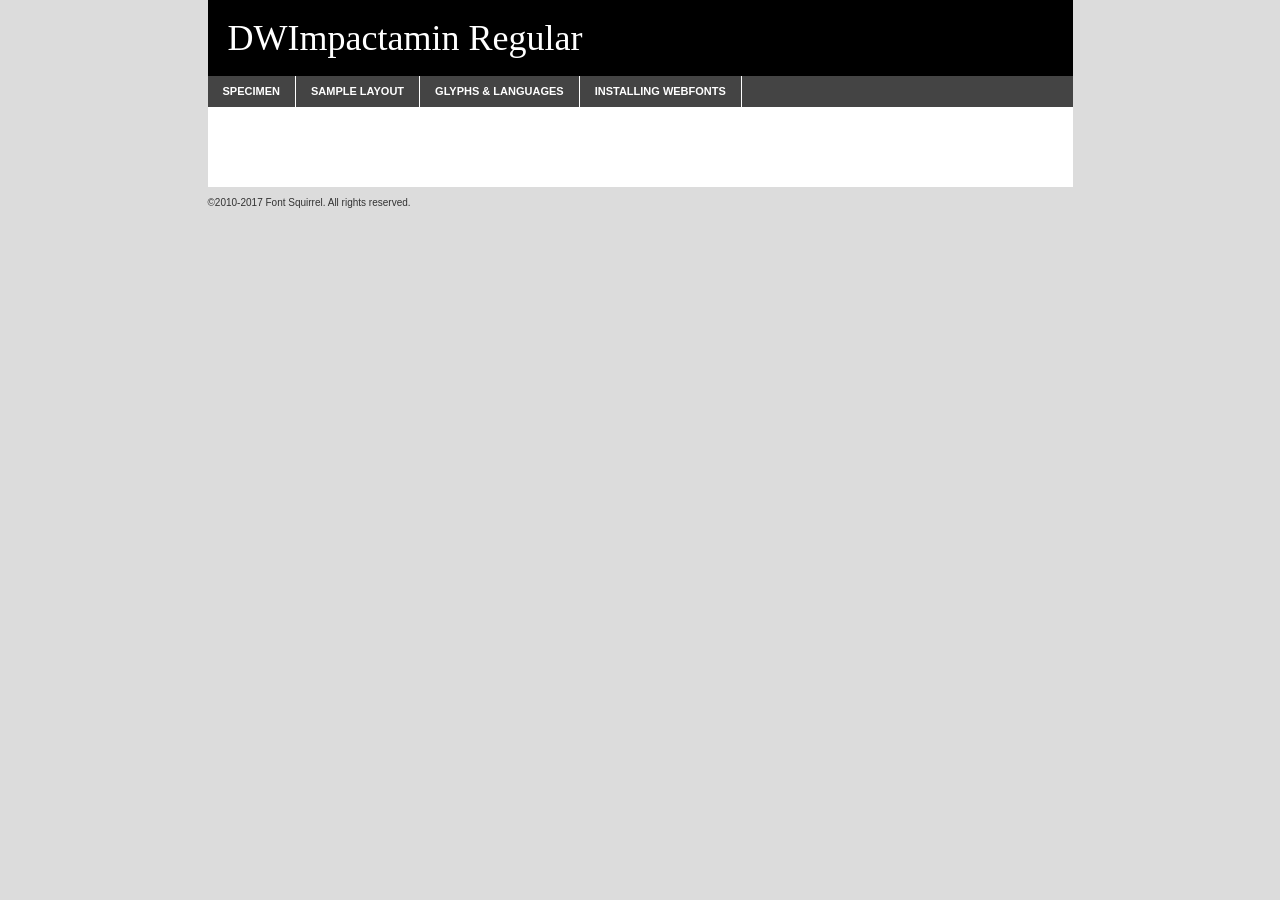
<file: css/dwi/dwimpactamin-demo.html>
<!DOCTYPE html PUBLIC "-//W3C//DTD XHTML 1.0 Transitional//EN"
	"http://www.w3.org/TR/xhtml1/DTD/xhtml1-transitional.dtd">

<html xmlns="http://www.w3.org/1999/xhtml" xml:lang="en" lang="en">
<head>
	<meta http-equiv="Content-Type" content="text/html; charset=utf-8" />
	<script src="http://ajax.googleapis.com/ajax/libs/jquery/1.7.2/jquery.min.js" type="text/javascript" charset="utf-8"></script>
	<script type="text/javascript">
	(function($){$.fn.easyTabs=function(option){var param=jQuery.extend({fadeSpeed:"fast",defaultContent:1,activeClass:'active'},option);$(this).each(function(){var thisId="#"+this.id;if(param.defaultContent==''){param.defaultContent=1;}
	if(typeof param.defaultContent=="number")
	{var defaultTab=$(thisId+" .tabs li:eq("+(param.defaultContent-1)+") a").attr('href').substr(1);}else{var defaultTab=param.defaultContent;}
	$(thisId+" .tabs li a").each(function(){var tabToHide=$(this).attr('href').substr(1);$("#"+tabToHide).addClass('easytabs-tab-content');});hideAll();changeContent(defaultTab);function hideAll(){$(thisId+" .easytabs-tab-content").hide();}
	function changeContent(tabId){hideAll();$(thisId+" .tabs li").removeClass(param.activeClass);$(thisId+" .tabs li a[href=#"+tabId+"]").closest('li').addClass(param.activeClass);if(param.fadeSpeed!="none")
	{$(thisId+" #"+tabId).fadeIn(param.fadeSpeed);}else{$(thisId+" #"+tabId).show();}}
	$(thisId+" .tabs li").click(function(){var tabId=$(this).find('a').attr('href').substr(1);changeContent(tabId);return false;});});}})(jQuery);
	</script>
	<link rel="stylesheet" href="specimen_files/specimen_stylesheet.css" type="text/css" charset="utf-8" />
	<link rel="stylesheet" href="dwi.css" type="text/css" charset="utf-8" />

	<style type="text/css">
					body{
				font-family: 'dwimpactaminregular';
							}
		</style>

	<title>DWImpactamin Regular Specimen</title>
	
	
	<script type="text/javascript" charset="utf-8">
		$(document).ready(function() {
			$('#container').easyTabs({defaultContent:1});
		});
	</script>
</head>

<body>
<div id="container">
	<div id="header">
		DWImpactamin Regular	</div>
	<ul class="tabs">
		<li><a href="#specimen">Specimen</a></li>
		<li><a href="#layout">Sample Layout</a></li>
				<li><a href="#glyphs">Glyphs &amp; Languages</a></li>
		<li><a href="#installing">Installing Webfonts</a></li>
		
	</ul>
	
	<div id="main_content">

		
			<div id="specimen">
		
				<div class="section">
					<div class="grid12 firstcol">
						<div class="huge">AaBb</div>
					</div>
				</div>
		
				<div class="section">
					<div class="glyph_range">A&#x200B;B&#x200b;C&#x200b;D&#x200b;E&#x200b;F&#x200b;G&#x200b;H&#x200b;I&#x200b;J&#x200b;K&#x200b;L&#x200b;M&#x200b;N&#x200b;O&#x200b;P&#x200b;Q&#x200b;R&#x200b;S&#x200b;T&#x200b;U&#x200b;V&#x200b;W&#x200b;X&#x200b;Y&#x200b;Z&#x200b;a&#x200b;b&#x200b;c&#x200b;d&#x200b;e&#x200b;f&#x200b;g&#x200b;h&#x200b;i&#x200b;j&#x200b;k&#x200b;l&#x200b;m&#x200b;n&#x200b;o&#x200b;p&#x200b;q&#x200b;r&#x200b;s&#x200b;t&#x200b;u&#x200b;v&#x200b;w&#x200b;x&#x200b;y&#x200b;z&#x200b;1&#x200b;2&#x200b;3&#x200b;4&#x200b;5&#x200b;6&#x200b;7&#x200b;8&#x200b;9&#x200b;0&#x200b;&amp;&#x200b;.&#x200b;,&#x200b;?&#x200b;!&#x200b;&#64;&#x200b;(&#x200b;)&#x200b;#&#x200b;$&#x200b;%&#x200b;*&#x200b;+&#x200b;-&#x200b;=&#x200b;:&#x200b;;</div>
				</div>
				<div class="section">
					<div class="grid12 firstcol">
						<table class="sample_table">
							<tr><td>10</td><td class="size10">abcdefghijklmnopqrstuvwxyzABCDEFGHIJKLMNOPQRSTUVWXYZ0123456789abcdefghijklmnopqrstuvwxyzABCDEFGHIJKLMNOPQRSTUVWXYZ0123456789abcdefghijklmnopqrstuvwxyzABCDEFGHIJKLMNOPQRSTUVWXYZ</td></tr>
							<tr><td>11</td><td class="size11">abcdefghijklmnopqrstuvwxyzABCDEFGHIJKLMNOPQRSTUVWXYZ0123456789abcdefghijklmnopqrstuvwxyzABCDEFGHIJKLMNOPQRSTUVWXYZ0123456789abcdefghijklmnopqrstuvwxyzABCDEFGHIJKLMNOPQRSTUVWXYZ</td></tr>
							<tr><td>12</td><td class="size12">abcdefghijklmnopqrstuvwxyzABCDEFGHIJKLMNOPQRSTUVWXYZ0123456789abcdefghijklmnopqrstuvwxyzABCDEFGHIJKLMNOPQRSTUVWXYZ0123456789abcdefghijklmnopqrstuvwxyzABCDEFGHIJKLMNOPQRSTUVWXYZ</td></tr>
							<tr><td>13</td><td class="size13">abcdefghijklmnopqrstuvwxyzABCDEFGHIJKLMNOPQRSTUVWXYZ0123456789abcdefghijklmnopqrstuvwxyzABCDEFGHIJKLMNOPQRSTUVWXYZ0123456789abcdefghijklmnopqrstuvwxyzABCDEFGHIJKLMNOPQRSTUVWXYZ</td></tr>
							<tr><td>14</td><td class="size14">abcdefghijklmnopqrstuvwxyzABCDEFGHIJKLMNOPQRSTUVWXYZ0123456789abcdefghijklmnopqrstuvwxyzABCDEFGHIJKLMNOPQRSTUVWXYZ0123456789abcdefghijklmnopqrstuvwxyzABCDEFGHIJKLMNOPQRSTUVWXYZ</td></tr>
							<tr><td>16</td><td class="size16">abcdefghijklmnopqrstuvwxyzABCDEFGHIJKLMNOPQRSTUVWXYZ0123456789abcdefghijklmnopqrstuvwxyzABCDEFGHIJKLMNOPQRSTUVWXYZ</td></tr>
							<tr><td>18</td><td class="size18">abcdefghijklmnopqrstuvwxyzABCDEFGHIJKLMNOPQRSTUVWXYZ0123456789abcdefghijklmnopqrstuvwxyzABCDEFGHIJKLMNOPQRSTUVWXYZ</td></tr>
							<tr><td>20</td><td class="size20">abcdefghijklmnopqrstuvwxyzABCDEFGHIJKLMNOPQRSTUVWXYZ0123456789abcdefghijklmnopqrstuvwxyzABCDEFGHIJKLMNOPQRSTUVWXYZ</td></tr>
							<tr><td>24</td><td class="size24">abcdefghijklmnopqrstuvwxyzABCDEFGHIJKLMNOPQRSTUVWXYZ0123456789abcdefghijklmnopqrstuvwxyzABCDEFGHIJKLMNOPQRSTUVWXYZ</td></tr>
							<tr><td>30</td><td class="size30">abcdefghijklmnopqrstuvwxyzABCDEFGHIJKLMNOPQRSTUVWXYZ0123456789abcdefghijklmnopqrstuvwxyzABCDEFGHIJKLMNOPQRSTUVWXYZ</td></tr>
							<tr><td>36</td><td class="size36">abcdefghijklmnopqrstuvwxyzABCDEFGHIJKLMNOPQRSTUVWXYZ0123456789abcdefghijklmnopqrstuvwxyzABCDEFGHIJKLMNOPQRSTUVWXYZ</td></tr>
							<tr><td>48</td><td class="size48">abcdefghijklmnopqrstuvwxyzABCDEFGHIJKLMNOPQRSTUVWXYZ0123456789abcdefghijklmnopqrstuvwxyzABCDEFGHIJKLMNOPQRSTUVWXYZ</td></tr>
							<tr><td>60</td><td class="size60">abcdefghijklmnopqrstuvwxyzABCDEFGHIJKLMNOPQRSTUVWXYZ0123456789abcdefghijklmnopqrstuvwxyzABCDEFGHIJKLMNOPQRSTUVWXYZ</td></tr>
							<tr><td>72</td><td class="size72">abcdefghijklmnopqrstuvwxyzABCDEFGHIJKLMNOPQRSTUVWXYZ0123456789abcdefghijklmnopqrstuvwxyzABCDEFGHIJKLMNOPQRSTUVWXYZ</td></tr>
							<tr><td>90</td><td class="size90">abcdefghijklmnopqrstuvwxyzABCDEFGHIJKLMNOPQRSTUVWXYZ0123456789abcdefghijklmnopqrstuvwxyzABCDEFGHIJKLMNOPQRSTUVWXYZ</td></tr>
						</table>
				
					</div>
			
				</div>
		
		
		
								<div class="section" id="bodycomparison">


										<div id="xheight">
				<div class="fontbody">&#x25FC;&#x25FC;&#x25FC;&#x25FC;&#x25FC;&#x25FC;&#x25FC;&#x25FC;&#x25FC;&#x25FC;&#x25FC;&#x25FC;&#x25FC;&#x25FC;&#x25FC;&#x25FC;&#x25FC;&#x25FC;&#x25FC;&#x25FC;&#x25FC;&#x25FC;&#x25FC;&#x25FC;&#x25FC;&#x25FC;&#x25FC;&#x25FC;&#x25FC;&#x25FC;&#x25FC;&#x25FC;&#x25FC;&#x25FC;&#x25FC;&#x25FC;&#x25FC;&#x25FC;&#x25FC;&#x25FC;&#x25FC;&#x25FC;&#x25FC;&#x25FC;&#x25FC;&#x25FC;&#x25FC;&#x25FC;&#x25FC;&#x25FC;&#x25FC;&#x25FC;&#x25FC;&#x25FC;&#x25FC;&#x25FC;&#x25FC;&#x25FC;&#x25FC;&#x25FC;&#x25FC;&#x25FC;&#x25FC;&#x25FC;&#x25FC;&#x25FC;&#x25FC;&#x25FC;&#x25FC;&#x25FC;&#x25FC;&#x25FC;&#x25FC;&#x25FC;&#x25FC;&#x25FC;&#x25FC;&#x25FC;&#x25FC;&#x25FC;&#x25FC;&#x25FC;&#x25FC;&#x25FC;&#x25FC;&#x25FC;&#x25FC;&#x25FC;&#x25FC;&#x25FC;&#x25FC;&#x25FC;&#x25FC;&#x25FC;&#x25FC;&#x25FC;&#x25FC;&#x25FC;&#x25FC;body</div><div class="arialbody">body</div><div class="verdanabody">body</div><div class="georgiabody">body</div></div>
										<div class="fontbody" style="z-index:1">
											body<span>DWImpactamin Regular</span>
										</div>
										<div class="arialbody" style="z-index:1">
											body<span>Arial</span>
										</div>
										<div class="verdanabody" style="z-index:1">
											body<span>Verdana</span>
										</div>
										<div class="georgiabody" style="z-index:1">
											body<span>Georgia</span>
										</div>



								</div>
		
		
				<div class="section psample psample_row1" id="">
					
					<div class="grid2 firstcol">
						<p class="size10"><span>10.</span>Aenean lacinia bibendum nulla sed consectetur. Fusce dapibus, tellus ac cursus commodo, tortor mauris condimentum nibh, ut fermentum massa justo sit amet risus. Nullam id dolor id nibh ultricies vehicula ut id elit. Cum sociis natoque penatibus et magnis dis parturient montes, nascetur ridiculus mus. Nulla vitae elit libero, a pharetra augue.</p>
			
					</div>
					<div class="grid3">
						<p class="size11"><span>11.</span>Aenean lacinia bibendum nulla sed consectetur. Fusce dapibus, tellus ac cursus commodo, tortor mauris condimentum nibh, ut fermentum massa justo sit amet risus. Nullam id dolor id nibh ultricies vehicula ut id elit. Cum sociis natoque penatibus et magnis dis parturient montes, nascetur ridiculus mus. Nulla vitae elit libero, a pharetra augue.</p>
			
					</div>
					<div class="grid3">
						<p class="size12"><span>12.</span>Aenean lacinia bibendum nulla sed consectetur. Fusce dapibus, tellus ac cursus commodo, tortor mauris condimentum nibh, ut fermentum massa justo sit amet risus. Nullam id dolor id nibh ultricies vehicula ut id elit. Cum sociis natoque penatibus et magnis dis parturient montes, nascetur ridiculus mus. Nulla vitae elit libero, a pharetra augue.</p>
			
					</div>
					<div class="grid4">
						<p class="size13"><span>13.</span>Aenean lacinia bibendum nulla sed consectetur. Fusce dapibus, tellus ac cursus commodo, tortor mauris condimentum nibh, ut fermentum massa justo sit amet risus. Nullam id dolor id nibh ultricies vehicula ut id elit. Cum sociis natoque penatibus et magnis dis parturient montes, nascetur ridiculus mus. Nulla vitae elit libero, a pharetra augue.</p>
			
					</div>
					<div class="white_blend"></div>
					
				</div>
				<div class="section psample psample_row2" id="">
					<div class="grid3 firstcol">
						<p class="size14"><span>14.</span>Aenean lacinia bibendum nulla sed consectetur. Fusce dapibus, tellus ac cursus commodo, tortor mauris condimentum nibh, ut fermentum massa justo sit amet risus. Nullam id dolor id nibh ultricies vehicula ut id elit. Cum sociis natoque penatibus et magnis dis parturient montes, nascetur ridiculus mus. Nulla vitae elit libero, a pharetra augue.</p>
			
					</div>
					<div class="grid4">
						<p class="size16"><span>16.</span>Aenean lacinia bibendum nulla sed consectetur. Fusce dapibus, tellus ac cursus commodo, tortor mauris condimentum nibh, ut fermentum massa justo sit amet risus. Nullam id dolor id nibh ultricies vehicula ut id elit. Cum sociis natoque penatibus et magnis dis parturient montes, nascetur ridiculus mus. Nulla vitae elit libero, a pharetra augue.</p>
			
					</div>
					<div class="grid5">
						<p class="size18"><span>18.</span>Aenean lacinia bibendum nulla sed consectetur. Fusce dapibus, tellus ac cursus commodo, tortor mauris condimentum nibh, ut fermentum massa justo sit amet risus. Nullam id dolor id nibh ultricies vehicula ut id elit. Cum sociis natoque penatibus et magnis dis parturient montes, nascetur ridiculus mus. Nulla vitae elit libero, a pharetra augue.</p>
			
					</div>

					<div class="white_blend"></div>

				</div>
				
				<div class="section psample psample_row3" id="">
					<div class="grid5 firstcol">
						<p class="size20"><span>20.</span>Aenean lacinia bibendum nulla sed consectetur. Fusce dapibus, tellus ac cursus commodo, tortor mauris condimentum nibh, ut fermentum massa justo sit amet risus. Nullam id dolor id nibh ultricies vehicula ut id elit. Cum sociis natoque penatibus et magnis dis parturient montes, nascetur ridiculus mus. Nulla vitae elit libero, a pharetra augue.</p>
					</div>
					<div class="grid7">
						<p class="size24"><span>24.</span>Aenean lacinia bibendum nulla sed consectetur. Fusce dapibus, tellus ac cursus commodo, tortor mauris condimentum nibh, ut fermentum massa justo sit amet risus. Nullam id dolor id nibh ultricies vehicula ut id elit. Cum sociis natoque penatibus et magnis dis parturient montes, nascetur ridiculus mus. Nulla vitae elit libero, a pharetra augue.</p>
					</div>
					
					<div class="white_blend"></div>
					
				</div>
				
				<div class="section psample psample_row4" id="">
					<div class="grid12 firstcol">
						<p class="size30"><span>30.</span>Aenean lacinia bibendum nulla sed consectetur. Fusce dapibus, tellus ac cursus commodo, tortor mauris condimentum nibh, ut fermentum massa justo sit amet risus. Nullam id dolor id nibh ultricies vehicula ut id elit. Cum sociis natoque penatibus et magnis dis parturient montes, nascetur ridiculus mus. Nulla vitae elit libero, a pharetra augue.</p>
					</div>
					<div class="white_blend"></div>
					
				</div>
				
				
				
				<div class="section psample psample_row1 fullreverse">
					<div class="grid2 firstcol">
						<p class="size10"><span>10.</span>Aenean lacinia bibendum nulla sed consectetur. Fusce dapibus, tellus ac cursus commodo, tortor mauris condimentum nibh, ut fermentum massa justo sit amet risus. Nullam id dolor id nibh ultricies vehicula ut id elit. Cum sociis natoque penatibus et magnis dis parturient montes, nascetur ridiculus mus. Nulla vitae elit libero, a pharetra augue.</p>
			
					</div>
					<div class="grid3">
						<p class="size11"><span>11.</span>Aenean lacinia bibendum nulla sed consectetur. Fusce dapibus, tellus ac cursus commodo, tortor mauris condimentum nibh, ut fermentum massa justo sit amet risus. Nullam id dolor id nibh ultricies vehicula ut id elit. Cum sociis natoque penatibus et magnis dis parturient montes, nascetur ridiculus mus. Nulla vitae elit libero, a pharetra augue.</p>
			
					</div>
					<div class="grid3">
						<p class="size12"><span>12.</span>Aenean lacinia bibendum nulla sed consectetur. Fusce dapibus, tellus ac cursus commodo, tortor mauris condimentum nibh, ut fermentum massa justo sit amet risus. Nullam id dolor id nibh ultricies vehicula ut id elit. Cum sociis natoque penatibus et magnis dis parturient montes, nascetur ridiculus mus. Nulla vitae elit libero, a pharetra augue.</p>
			
					</div>
					<div class="grid4">
						<p class="size13"><span>13.</span>Aenean lacinia bibendum nulla sed consectetur. Fusce dapibus, tellus ac cursus commodo, tortor mauris condimentum nibh, ut fermentum massa justo sit amet risus. Nullam id dolor id nibh ultricies vehicula ut id elit. Cum sociis natoque penatibus et magnis dis parturient montes, nascetur ridiculus mus. Nulla vitae elit libero, a pharetra augue.</p>
			
					</div>
					<div class="black_blend"></div>
					
				</div>
				
				<div class="section psample psample_row2 fullreverse">
					<div class="grid3 firstcol">
						<p class="size14"><span>14.</span>Aenean lacinia bibendum nulla sed consectetur. Fusce dapibus, tellus ac cursus commodo, tortor mauris condimentum nibh, ut fermentum massa justo sit amet risus. Nullam id dolor id nibh ultricies vehicula ut id elit. Cum sociis natoque penatibus et magnis dis parturient montes, nascetur ridiculus mus. Nulla vitae elit libero, a pharetra augue.</p>
			
					</div>
					<div class="grid4">
						<p class="size16"><span>16.</span>Aenean lacinia bibendum nulla sed consectetur. Fusce dapibus, tellus ac cursus commodo, tortor mauris condimentum nibh, ut fermentum massa justo sit amet risus. Nullam id dolor id nibh ultricies vehicula ut id elit. Cum sociis natoque penatibus et magnis dis parturient montes, nascetur ridiculus mus. Nulla vitae elit libero, a pharetra augue.</p>
			
					</div>
					<div class="grid5">
						<p class="size18"><span>18.</span>Aenean lacinia bibendum nulla sed consectetur. Fusce dapibus, tellus ac cursus commodo, tortor mauris condimentum nibh, ut fermentum massa justo sit amet risus. Nullam id dolor id nibh ultricies vehicula ut id elit. Cum sociis natoque penatibus et magnis dis parturient montes, nascetur ridiculus mus. Nulla vitae elit libero, a pharetra augue.</p>
			
					</div>
					<div class="black_blend"></div>

				</div>
				
				<div class="section psample fullreverse psample_row3" id="">
					<div class="grid5 firstcol">
						<p class="size20"><span>20.</span>Aenean lacinia bibendum nulla sed consectetur. Fusce dapibus, tellus ac cursus commodo, tortor mauris condimentum nibh, ut fermentum massa justo sit amet risus. Nullam id dolor id nibh ultricies vehicula ut id elit. Cum sociis natoque penatibus et magnis dis parturient montes, nascetur ridiculus mus. Nulla vitae elit libero, a pharetra augue.</p>
					</div>
					<div class="grid7">
						<p class="size24"><span>24.</span>Aenean lacinia bibendum nulla sed consectetur. Fusce dapibus, tellus ac cursus commodo, tortor mauris condimentum nibh, ut fermentum massa justo sit amet risus. Nullam id dolor id nibh ultricies vehicula ut id elit. Cum sociis natoque penatibus et magnis dis parturient montes, nascetur ridiculus mus. Nulla vitae elit libero, a pharetra augue.</p>
					</div>
					
					<div class="black_blend"></div>
					
				</div>
				
				<div class="section psample fullreverse psample_row4" id="" style="border-bottom: 20px #000 solid;">
					<div class="grid12 firstcol">
						<p class="size30"><span>30.</span>Aenean lacinia bibendum nulla sed consectetur. Fusce dapibus, tellus ac cursus commodo, tortor mauris condimentum nibh, ut fermentum massa justo sit amet risus. Nullam id dolor id nibh ultricies vehicula ut id elit. Cum sociis natoque penatibus et magnis dis parturient montes, nascetur ridiculus mus. Nulla vitae elit libero, a pharetra augue.</p>
					</div>
					<div class="black_blend"></div>
					
				</div>
				
				
				
				
			</div>
			
			<div id="layout">
				
				<div class="section">
					
					<div class="grid12 firstcol">
						<h1>Lorem Ipsum Dolor</h1>
						<h2>Etiam porta sem malesuada magna mollis euismod</h2>
						
						<p class="byline">By <a href="#link">Aenean Lacinia</a></p>
					</div>
				</div>
				<div class="section">
					<div class="grid8 firstcol">
						<p class="large">Donec sed odio dui. Morbi leo risus, porta ac consectetur ac, vestibulum at eros. Fusce dapibus, tellus ac cursus commodo, tortor mauris condimentum nibh, ut fermentum massa justo sit amet risus. </p>

						
						<h3>Pellentesque ornare sem</h3>

						<p>Maecenas sed diam eget risus varius blandit sit amet non magna. Maecenas faucibus mollis interdum. Donec ullamcorper nulla non metus auctor fringilla. Nullam id dolor id nibh ultricies vehicula ut id elit. Nullam id dolor id nibh ultricies vehicula ut id elit. </p>

						<p>Aenean eu leo quam. Pellentesque ornare sem lacinia quam venenatis vestibulum. Lorem ipsum dolor sit amet, consectetur adipiscing elit. Cum sociis natoque penatibus et magnis dis parturient montes, nascetur ridiculus mus. </p>

						<p>Nulla vitae elit libero, a pharetra augue. Praesent commodo cursus magna, vel scelerisque nisl consectetur et. Aenean lacinia bibendum nulla sed consectetur. </p>

						<p>Nullam quis risus eget urna mollis ornare vel eu leo. Nullam quis risus eget urna mollis ornare vel eu leo. Maecenas sed diam eget risus varius blandit sit amet non magna. Donec ullamcorper nulla non metus auctor fringilla. </p>

						<h3>Cras mattis consectetur</h3>

						<p>Aenean eu leo quam. Pellentesque ornare sem lacinia quam venenatis vestibulum. Aenean lacinia bibendum nulla sed consectetur. Integer posuere erat a ante venenatis dapibus posuere velit aliquet. Cras mattis consectetur purus sit amet fermentum. </p>

						<p>Nullam id dolor id nibh ultricies vehicula ut id elit. Nullam quis risus eget urna mollis ornare vel eu leo. Cras mattis consectetur purus sit amet fermentum.</p>
					</div>
					
					<div class="grid4 sidebar">
						
						<div class="box reverse">
							<p class="last">Nullam quis risus eget urna mollis ornare vel eu leo. Donec ullamcorper nulla non metus auctor fringilla. Cras mattis consectetur purus sit amet fermentum. Sed posuere consectetur est at lobortis. Lorem ipsum dolor sit amet, consectetur adipiscing elit. </p>
						</div>
						
						<p class="caption">Maecenas sed diam eget risus varius.</p>

						<p>Vestibulum id ligula porta felis euismod semper. Integer posuere erat a ante venenatis dapibus posuere velit aliquet. Vestibulum id ligula porta felis euismod semper. Sed posuere consectetur est at lobortis. Maecenas sed diam eget risus varius blandit sit amet non magna. Fusce dapibus, tellus ac cursus commodo, tortor mauris condimentum nibh, ut fermentum massa justo sit amet risus. </p>

					

						<p>Duis mollis, est non commodo luctus, nisi erat porttitor ligula, eget lacinia odio sem nec elit. Aenean lacinia bibendum nulla sed consectetur. Vivamus sagittis lacus vel augue laoreet rutrum faucibus dolor auctor. Aenean lacinia bibendum nulla sed consectetur. Nullam quis risus eget urna mollis ornare vel eu leo. </p>

						<p>Praesent commodo cursus magna, vel scelerisque nisl consectetur et. Donec ullamcorper nulla non metus auctor fringilla. Maecenas faucibus mollis interdum. Fusce dapibus, tellus ac cursus commodo, tortor mauris condimentum nibh, ut fermentum massa justo sit amet risus. </p>

					</div>
				</div>
				
			</div>


			



		<div id="glyphs">
			<div class="section">
				<div class="grid12 firstcol">
			
				<h1>Language Support</h1>
				<p>The subset of DWImpactamin Regular in this kit supports the following languages:<br />
			
					English, Arrernte, Bislama, Cebuano, Fijian, Gilbertese, Hmong, Ibanag, Iloko_ilokano, Interglossa_glosa, Interlingua, Lojban, Norfolk_pitcairnese, Oromo, Rotokas, Seychelles_creole, Shona, Somali, Southern_ndebele, Swahili, Swati_swazi, Tok_pisin, Warlpiri, Xhosa, Zulu, Latinbasic, Ubasic, Demo				</p>
				<h1>Glyph Chart</h1>
				<p>The subset of DWImpactamin Regular in this kit includes all the glyphs listed below. Unicode entities are included above each glyph to help you insert individual characters into your layout.</p>
				<div id="glyph_chart">
			
																														 <div><p>&amp;#13;</p>&#13;</div>
																				 <div><p>&amp;#32;</p>&#32;</div>
																				 <div><p>&amp;#33;</p>&#33;</div>
																				 <div><p>&amp;#34;</p>&#34;</div>
																				 <div><p>&amp;#35;</p>&#35;</div>
																				 <div><p>&amp;#36;</p>&#36;</div>
																				 <div><p>&amp;#37;</p>&#37;</div>
																				 <div><p>&amp;#38;</p>&#38;</div>
																				 <div><p>&amp;#39;</p>&#39;</div>
																				 <div><p>&amp;#40;</p>&#40;</div>
																				 <div><p>&amp;#41;</p>&#41;</div>
																				 <div><p>&amp;#42;</p>&#42;</div>
																				 <div><p>&amp;#43;</p>&#43;</div>
																				 <div><p>&amp;#44;</p>&#44;</div>
																				 <div><p>&amp;#45;</p>&#45;</div>
																				 <div><p>&amp;#46;</p>&#46;</div>
																				 <div><p>&amp;#47;</p>&#47;</div>
																				 <div><p>&amp;#48;</p>&#48;</div>
																				 <div><p>&amp;#49;</p>&#49;</div>
																				 <div><p>&amp;#50;</p>&#50;</div>
																				 <div><p>&amp;#51;</p>&#51;</div>
																				 <div><p>&amp;#52;</p>&#52;</div>
																				 <div><p>&amp;#53;</p>&#53;</div>
																				 <div><p>&amp;#54;</p>&#54;</div>
																				 <div><p>&amp;#55;</p>&#55;</div>
																				 <div><p>&amp;#56;</p>&#56;</div>
																				 <div><p>&amp;#57;</p>&#57;</div>
																				 <div><p>&amp;#58;</p>&#58;</div>
																				 <div><p>&amp;#59;</p>&#59;</div>
																				 <div><p>&amp;#60;</p>&#60;</div>
																				 <div><p>&amp;#61;</p>&#61;</div>
																				 <div><p>&amp;#62;</p>&#62;</div>
																				 <div><p>&amp;#63;</p>&#63;</div>
																				 <div><p>&amp;#64;</p>&#64;</div>
																				 <div><p>&amp;#65;</p>&#65;</div>
																				 <div><p>&amp;#66;</p>&#66;</div>
																				 <div><p>&amp;#67;</p>&#67;</div>
																				 <div><p>&amp;#68;</p>&#68;</div>
																				 <div><p>&amp;#69;</p>&#69;</div>
																				 <div><p>&amp;#70;</p>&#70;</div>
																				 <div><p>&amp;#71;</p>&#71;</div>
																				 <div><p>&amp;#72;</p>&#72;</div>
																				 <div><p>&amp;#73;</p>&#73;</div>
																				 <div><p>&amp;#74;</p>&#74;</div>
																				 <div><p>&amp;#75;</p>&#75;</div>
																				 <div><p>&amp;#76;</p>&#76;</div>
																				 <div><p>&amp;#77;</p>&#77;</div>
																				 <div><p>&amp;#78;</p>&#78;</div>
																				 <div><p>&amp;#79;</p>&#79;</div>
																				 <div><p>&amp;#80;</p>&#80;</div>
																				 <div><p>&amp;#81;</p>&#81;</div>
																				 <div><p>&amp;#82;</p>&#82;</div>
																				 <div><p>&amp;#83;</p>&#83;</div>
																				 <div><p>&amp;#84;</p>&#84;</div>
																				 <div><p>&amp;#85;</p>&#85;</div>
																				 <div><p>&amp;#86;</p>&#86;</div>
																				 <div><p>&amp;#87;</p>&#87;</div>
																				 <div><p>&amp;#88;</p>&#88;</div>
																				 <div><p>&amp;#89;</p>&#89;</div>
																				 <div><p>&amp;#90;</p>&#90;</div>
																				 <div><p>&amp;#91;</p>&#91;</div>
																				 <div><p>&amp;#92;</p>&#92;</div>
																				 <div><p>&amp;#93;</p>&#93;</div>
																				 <div><p>&amp;#94;</p>&#94;</div>
																				 <div><p>&amp;#95;</p>&#95;</div>
																				 <div><p>&amp;#96;</p>&#96;</div>
																				 <div><p>&amp;#97;</p>&#97;</div>
																				 <div><p>&amp;#98;</p>&#98;</div>
																				 <div><p>&amp;#99;</p>&#99;</div>
																				 <div><p>&amp;#100;</p>&#100;</div>
																				 <div><p>&amp;#101;</p>&#101;</div>
																				 <div><p>&amp;#102;</p>&#102;</div>
																				 <div><p>&amp;#103;</p>&#103;</div>
																				 <div><p>&amp;#104;</p>&#104;</div>
																				 <div><p>&amp;#105;</p>&#105;</div>
																				 <div><p>&amp;#106;</p>&#106;</div>
																				 <div><p>&amp;#107;</p>&#107;</div>
																				 <div><p>&amp;#108;</p>&#108;</div>
																				 <div><p>&amp;#109;</p>&#109;</div>
																				 <div><p>&amp;#110;</p>&#110;</div>
																				 <div><p>&amp;#111;</p>&#111;</div>
																				 <div><p>&amp;#112;</p>&#112;</div>
																				 <div><p>&amp;#113;</p>&#113;</div>
																				 <div><p>&amp;#114;</p>&#114;</div>
																				 <div><p>&amp;#115;</p>&#115;</div>
																				 <div><p>&amp;#116;</p>&#116;</div>
																				 <div><p>&amp;#117;</p>&#117;</div>
																				 <div><p>&amp;#118;</p>&#118;</div>
																				 <div><p>&amp;#119;</p>&#119;</div>
																				 <div><p>&amp;#120;</p>&#120;</div>
																				 <div><p>&amp;#121;</p>&#121;</div>
																				 <div><p>&amp;#122;</p>&#122;</div>
																				 <div><p>&amp;#123;</p>&#123;</div>
																				 <div><p>&amp;#124;</p>&#124;</div>
																				 <div><p>&amp;#125;</p>&#125;</div>
																				 <div><p>&amp;#126;</p>&#126;</div>
																				 <div><p>&amp;#160;</p>&#160;</div>
																				 <div><p>&amp;#161;</p>&#161;</div>
																				 <div><p>&amp;#164;</p>&#164;</div>
																				 <div><p>&amp;#167;</p>&#167;</div>
																				 <div><p>&amp;#168;</p>&#168;</div>
																				 <div><p>&amp;#170;</p>&#170;</div>
																				 <div><p>&amp;#173;</p>&#173;</div>
																				 <div><p>&amp;#174;</p>&#174;</div>
																				 <div><p>&amp;#176;</p>&#176;</div>
																				 <div><p>&amp;#177;</p>&#177;</div>
																				 <div><p>&amp;#178;</p>&#178;</div>
																				 <div><p>&amp;#179;</p>&#179;</div>
																				 <div><p>&amp;#180;</p>&#180;</div>
																				 <div><p>&amp;#182;</p>&#182;</div>
																				 <div><p>&amp;#183;</p>&#183;</div>
																				 <div><p>&amp;#184;</p>&#184;</div>
																				 <div><p>&amp;#185;</p>&#185;</div>
																				 <div><p>&amp;#186;</p>&#186;</div>
																				 <div><p>&amp;#188;</p>&#188;</div>
																				 <div><p>&amp;#189;</p>&#189;</div>
																				 <div><p>&amp;#190;</p>&#190;</div>
																				 <div><p>&amp;#191;</p>&#191;</div>
																				 <div><p>&amp;#198;</p>&#198;</div>
																				 <div><p>&amp;#208;</p>&#208;</div>
																				 <div><p>&amp;#215;</p>&#215;</div>
																				 <div><p>&amp;#216;</p>&#216;</div>
																				 <div><p>&amp;#222;</p>&#222;</div>
																				 <div><p>&amp;#223;</p>&#223;</div>
																				 <div><p>&amp;#230;</p>&#230;</div>
																				 <div><p>&amp;#240;</p>&#240;</div>
																				 <div><p>&amp;#247;</p>&#247;</div>
																				 <div><p>&amp;#248;</p>&#248;</div>
																				 <div><p>&amp;#254;</p>&#254;</div>
																				 <div><p>&amp;#338;</p>&#338;</div>
																				 <div><p>&amp;#339;</p>&#339;</div>
																				 <div><p>&amp;#8192;</p>&#8192;</div>
																				 <div><p>&amp;#8193;</p>&#8193;</div>
																				 <div><p>&amp;#8194;</p>&#8194;</div>
																				 <div><p>&amp;#8195;</p>&#8195;</div>
																				 <div><p>&amp;#8196;</p>&#8196;</div>
																				 <div><p>&amp;#8197;</p>&#8197;</div>
																				 <div><p>&amp;#8198;</p>&#8198;</div>
																				 <div><p>&amp;#8199;</p>&#8199;</div>
																				 <div><p>&amp;#8200;</p>&#8200;</div>
																				 <div><p>&amp;#8201;</p>&#8201;</div>
																				 <div><p>&amp;#8202;</p>&#8202;</div>
																				 <div><p>&amp;#8208;</p>&#8208;</div>
																				 <div><p>&amp;#8209;</p>&#8209;</div>
																				 <div><p>&amp;#8210;</p>&#8210;</div>
																				 <div><p>&amp;#8211;</p>&#8211;</div>
																				 <div><p>&amp;#8212;</p>&#8212;</div>
																				 <div><p>&amp;#8216;</p>&#8216;</div>
																				 <div><p>&amp;#8217;</p>&#8217;</div>
																				 <div><p>&amp;#8220;</p>&#8220;</div>
																				 <div><p>&amp;#8221;</p>&#8221;</div>
																				 <div><p>&amp;#8230;</p>&#8230;</div>
																				 <div><p>&amp;#8239;</p>&#8239;</div>
																				 <div><p>&amp;#8287;</p>&#8287;</div>
																				 <div><p>&amp;#8364;</p>&#8364;</div>
																				 <div><p>&amp;#8482;</p>&#8482;</div>
																				 <div><p>&amp;#9724;</p>&#9724;</div>
																																						</div>	
				</div>
		
		
			</div>
		</div>
		
		
		<div id="specs">
			
		</div>
	
		<div id="installing">
			<div class="section">
				<div class="grid7 firstcol">
					<h1>Installing Webfonts</h1>
					
					<p>Webfonts are supported by all major browser platforms but not all in the same way. There are currently four different font formats that must be included in order to target all browsers. This includes TTF, WOFF, EOT and SVG.</p>
					
					<h2>1. Upload your webfonts</h2>
					<p>You must upload your webfont kit to your website. They should be in or near the same directory as your CSS files.</p>
					
					<h2>2. Include the webfont stylesheet</h2>
					<p>A special CSS @font-face declaration helps the various browsers select the appropriate font it needs without causing you a bunch of headaches. Learn more about this syntax by reading the <a href="https://www.fontspring.com/blog/further-hardening-of-the-bulletproof-syntax">Fontspring blog post</a> about it. The code for it is as follows:</p>


<code>
@font-face{ 
	font-family: 'MyWebFont';
	src: url('WebFont.eot');
	src: url('WebFont.eot?#iefix') format('embedded-opentype'),
	     url('WebFont.woff') format('woff'),
	     url('WebFont.ttf') format('truetype'),
	     url('WebFont.svg#webfont') format('svg');
}
</code>

	<p>We've already gone ahead and generated the code for you. All you have to do is link to the stylesheet in your HTML, like this:</p>
	<code>&lt;link rel=&quot;stylesheet&quot; href=&quot;stylesheet.css&quot; type=&quot;text/css&quot; charset=&quot;utf-8&quot; /&gt;</code>

					<h2>3. Modify your own stylesheet</h2>
					<p>To take advantage of your new fonts, you must tell your stylesheet to use them. Look at the original @font-face declaration above and find the property called "font-family." The name linked there will be what you use to reference the font. Prepend that webfont name to the font stack in the "font-family" property, inside the selector you want to change. For example:</p>
<code>p { font-family: 'WebFont', Arial, sans-serif; }</code>

<h2>4. Test</h2>
<p>Getting webfonts to work cross-browser <em>can</em> be tricky. Use the information in the sidebar to help you if you find that fonts aren't loading in a particular browser.</p>
				</div>
				
				<div class="grid5 sidebar">
					<div class="box">
						<h2>Troubleshooting<br />Font-Face Problems</h2>
						<p>Having trouble getting your webfonts to load in your new website? Here are some tips to sort out what might be the problem.</p>

						<h3>Fonts not showing in any browser</h3>

						<p>This sounds like you need to work on the plumbing. You either did not upload the fonts to the correct directory, or you did not link the fonts properly in the CSS. If you've confirmed that all this is correct and you still have a problem, take a look at your .htaccess file and see if requests are getting intercepted.</p>

						<h3>Fonts not loading in iPhone or iPad</h3>

						<p>The most common problem here is that you are serving the fonts from an IIS server. IIS refuses to serve files that have unknown MIME types. If that is the case, you must set the MIME type for SVG to "image/svg+xml" in the server settings. Follow these instructions from Microsoft if you need help.</p>

						<h3>Fonts not loading in Firefox</h3>

						<p>The primary reason for this failure? You are still using a version Firefox older than 3.5. So upgrade already! If that isn't it, then you are very likely serving fonts from a different domain. Firefox requires that all font assets be served from the same domain. Lastly it is possible that you need to add WOFF to your list of MIME types (if you are serving via IIS.)</p>

						<h3>Fonts not loading in IE</h3>

						<p>Are you looking at Internet Explorer on an actual Windows machine or are you cheating by using a service like Adobe BrowserLab? Many of these screenshot services do not render @font-face for IE. Best to test it on a real machine.</p>

						<h3>Fonts not loading in IE9</h3>

						<p>IE9, like Firefox, requires that fonts be served from the same domain as the website. Make sure that is the case.</p>
					</div>
				</div>
			</div>
			
		</div>
	
	</div>
	<div id="footer">
		<p>&copy;2010-2017 Font Squirrel. All rights reserved.</p>
	</div>
</div>
</body>
</html>
</file>
<file: css/style.css>
@charset 'utf-8';
@import url('dwi/dwi.css');
@import url('notosanscjkkr/noto-sans-scott.css');

* {
    margin: 0;
    padding: 0;
    box-sizing: border-box;
}

ul {
    list-style: none;
}

img {
    vertical-align: middle;
    border: 0;
}

a {
    color: #333;
    text-decoration: none;
}

html {
    font-size: 10px;
    min-width: 1600px;
    overflow-x: hidden;
}

body {
    font-family: 'NotoSansCJKkr', sans-serif;
    color: #555;
    font-size: 16px;
    line-height: 24px;
    letter-spacing: -0.025em;
    font-weight: 300;
    padding-top: 167px;
    transition: padding-top 0.2s;
    min-width: 1400px;
}
/* 모달창 */
.modal {
    position: fixed;
    left:  0;
    top:  0;
    width:  100%;
    height: 100%;
    background: rgba(0, 0, 0, 0.7);
    z-index: 9999999999;
}
.modal-cont {
    position: absolute;
    left:  50%;
    top:  50%;
    transform: translate(-50%, -50%);
    width:  450px;
    height: 280px;
    background: #fff;
    border-radius: 20px;
    box-shadow: 0px 0px 25px rgb(0 0 0 / 50%);
}
.modal-txt {
    position: relative;
    display: block;
    text-align: center;
    font-size: 22px;
    font-weight: 500;
    line-height: 1.3;
    margin-top: 50px;
    color: #000;
}
.modal-desc {
    position: relative;
    display: block;
    text-align: center;
    font-weight: 300;
    font-size: 16px;
    line-height: 1.4;
    margin-top: 30px;
    color: #000;
}
.modal-close {
    position: relative;
    display: block;
    margin: 0 auto;
    margin-top: 20px;
    width: 80px;
    height: 25px;
    color: #fff;
    background: #000;
    border: 0;
    transition: background 0.3s;
    cursor: pointer;
}
.modal-close:hover {
    background: #f0b357;
}
.pagew {
    position: relative;
    display: block;
    width: 1400px;
    margin: 0 auto;
}
.clearfix:after {
    content: '';
    display: block;
    width: 100%;
    clear: both;
}
.swiper-container {
    width: 100%;
    height: 100%;
}
.wrap {
    position: relative;
    display: block;
}

/* 상단영역*/
.header {
    position: fixed;
    left: 0;
    top: 0;
    display: block;
    width: 100%;
    z-index: 999999;
    background: #fff;
    transition: top 0.2s;
}

.header-focus {
    top: -50px;
    height: 130px;
}

.body-focus {
    padding-top: 80px;
}

.header-top {
    position: relative;
    display: block;
    width: 100%;
    height: 50px;
    border-bottom: 1px solid #e5e7ee;
    z-index: 9999;
}

.link-site {
    position: absolute;
    left: 0;
    top: 0;
    display: block;
    font-size: 0;
}

.link-list {
    position: relative;
    display: inline-block;
    overflow: hidden;
}

.link-list li {
    position: relative;
    display: block;
    float: left;
}

.link-list li a {
    position: relative;
    display: block;

    font-size: 15px;
    color: #7d7d7d;
    line-height: 49px;
    margin: 0 12px;
}

.link-list li:nth-child(1) a {
    margin-left: 0;
}

.link-list li a:after {
    content: '';

    position: absolute;
    right: -12px;
    top: 50%;
    transform: translateY(-50%);

    display: block;

    width: 1px;
    height: 15px;
    background: #e5e7ee;
}

.link-list li:last-child a:after {
    display: none;
}

.link-list a:hover {
    color: #1a1a1a;
}

.family-link {
    position: relative;
    display: inline-block;

    font-size: 15px;
    color: #636363;
    line-height: 49px;
    vertical-align: top;
    padding: 0 18px;
    border-left: 1px solid #e5e7ee;
}

.family-link:after {
    content: '';
    position: absolute;
    right: -7px;
    top: 50%;
    transform: translateY(-50%);
    display: block;

    width: 9px;
    height: 5px;
    background: url('../images/family_sprite.png');
    background-repeat: no-repeat;
    background-position-x: 0px;
    background-position-y: -79px;
}

.service-link {
    position: absolute;
    right: 0;
    top: 0;

    display: block;
}

.weather {
    position: relative;
    display: block;
    float: left;
    width: 228px;
    height: 49px;
}

.weather-cel {
    position: relative;
    display: block;
    float: left;
    width: 85px;
    height: 50px;

    text-indent: 36px;
    font-size: 14px;
    color: #000;
    line-height: 49px;
}

.weather-cel:before {
    content: '';
    position: absolute;
    left: 0;
    top: 50%;
    transform: translateY(-50%);

    display: block;
    width: 30px;
    height: 35px;
    background: url('../images/weather_sprite.png') no-repeat 0px 5px;
}


.weather-slide {
    position: relative;
    display: block;
    float: left;
    width: 143px;
    height: 50px;
    line-height: 50px;
    color: #000;
    font-size: 14px;

    overflow: hidden;
}

.personal {
    position: relative;
    display: block;
    float: left;
}

.personal-list {
    position: relative;
    display: block;
}

.personal-list > li {
    position: relative;
    display: block;
    float: left;
    height: 49px;
}

.personal-list > li:before {
    content: '';
    position: absolute;
    left: 0;
    top: 50%;
    transform: translateY(-50%);

    display: block;
    width: 1px;
    height: 15px;
    background: #e5e7ee;
}

.personal-list > li > a {
    position: relative;
    display: block;
    line-height: 49px;
    padding: 0 12px;

    font-size: 13px;
    color: #7d7d7d;
    text-transform: uppercase;
}

.login:before {
    content: '';
    position: relative;
    display: inline-block;

    width: 17px;
    height: 17px;
    margin-right: 6px;
    background: url('../images/user_sprite.png');
    background-repeat: no-repeat;
    background-position-x: 0;
    background-position-y: 0;
    background-size: 100%;
    vertical-align: middle;
}

.language:before {
    content: '';
    position: relative;
    display: inline-block;
    width: 17px;
    height: 17px;
    margin-right: 6px;
    background: url('../images/language_sprite.png');
    background-repeat: no-repeat;
    background-position-x: 0;
    background-position-y: 0;
    background-size: 100%;
    vertical-align: middle;
}

.language:after {
    content: '';
    position: relative;
    display: inline-block;
    width: 9px;
    height: 5px;
    margin-left: 10px;

    background: url('../images/language_sprite.png');
    background-repeat: no-repeat;
    background-position-x: 0;
    background-position-y: -25px;
    /*background-size: 100%;*/
    vertical-align: middle;
}

.language-focus-right:after {
    background-position-y: -40px;
}

.language-list {
    position: relative;
    display: none;

    width: 100%;
    background: #fff;
    border: 1px solid #e5e7ee;
    border-radius: 0px 0px 5px 5px;
    box-shadow: 0 10px 20px rgb(0 0 0 / 7%);
}

.language-list > li {
    position: relative;
    display: block;
    width: 100%;
    height: 40px;
    padding: 0 15px;
    border-bottom: 1px solid #e5e7ee;
}

.language-list > li:last-child {
    border-bottom: none;
}

.language-list > li > a {
    position: relative;
    display: block;

    line-height: 39px;
    font-size: 13px;
    color: #7d7d7d;
    text-transform: uppercase;
}

.language-list > li > a:before {
    content: '';
    position: relative;
    display: inline-block;
    width: 10px;
    height: 8px;
    margin-right: 9px;

    background: url('../images/language_sprite.png');
    background-repeat: no-repeat;
    background-position-x: 0;
    background-position-y: -55px;

    vertical-align: middle;
}

.language-list > li > a:hover {
    color: #1a1a1a;
}

.language-list > li > a:hover:before {
    background-position-y: -75px;
}

.language-focus {
    color: #1a1a1a !important;
}

.language-focus:before {
    background-position-y: -75px !important;
}

.well-fare {
    position: relative;
    display: block;
    float: left;

    background: #00a3aa;
    color: #fff;
    font-size: 0;

    line-height: 49px;
    padding: 0 18px;
    padding-right: 25px;
}

.well-fare:before {
    content: '';
    position: relative;
    display: inline-block;
    width: 16px;
    height: 14px;
    background: url('../images/welfare_sprite.png');
    background-repeat: no-repeat;
    background-position-x: 0px;
    background-position-y: -25px;

    vertical-align: -7px;
    margin-right: 6px;
    transition: background-position-y 0.3s;
}

.well-fare:after {
    content: '';
    position: relative;
    display: inline-block;
    width: 53px;
    height: 15px;
    background: url('../images/welfare_sprite.png');
    background-repeat: no-repeat;
    background-position-x: 0px;
    background-position-y: 0px;

    vertical-align: middle;
}

.well-fare:hover:before {
    background-position-y: -49px;
}

.header-main {
    position: relative;
    display: block;
    width: 100%;
    height: 117px;
    border-bottom: 1px solid #e5e7ee;

    transition: height 0.2s;
    z-index: 99;
}

.header-main-focus {
    height: 80px;
}

.header-main .pagew {
    z-index: 99;
    background: #fff;
}

.logo {
    position: absolute;
    left: 0;
    top: 50%;
    transform: translateY(-50%);

    display: block;
    width: 175px;
    height: 67px;
    background: url('../images/logo.png') no-repeat center;
    background-size: 100%;
    /*background-size: cover;*/
    transition: width 0.2s, height 0.2s;
}

.logo-focus {
    width: 130px;
    height: 50px;
}

.fixed-menu {
    position: relative;
    display: block;
    float: right;

}

.gnb {
    position: absolute;
    top: 167px;
    left: 0;
    display: block;
    width: 100%;
    background: #fff;
    /* box-shadow: 0 43px 30px rgba(25, 53, 116, 0.12); */
}

.menu {
    position: absolute;
    right: 116px;
    top: -117px;
    display: block;
    font-size: 0;
    z-index: 999;
}

.menu > li {
    position: relative;
    display: inline-block;
    padding: 0 32px;
    line-height: 117px;
}

.menu-li-focus {
    line-height: 80px !important;
}

.menu > li:first-child {
    padding-left: 0;
}

.menu > li:last-child {
    padding-right: 0;
}

.menu > li > a {
    position: relative;
    display: inline-block;
    font-size: 20px;
    color: #1a1a1a;
    font-weight: 500;

    line-height: 1;
    vertical-align: middle;
    transition: font-size 0.2s;
}

.menu-li-a-focus {
    font-size: 18px !important;
}

.menu > li > a:after {
    content: '';
    position: absolute;
    right: -17px;
    top: -9px;

    display: block;
    width: 12px;
    height: 14px;
    background: url('../images/menu_sprite.png') no-repeat 0 0;

    opacity: 0;
    transition: opacity 0.5s;
}

.menu > li:hover > a:after {
    opacity: 1;
}
.depth2-wrap {
    position: absolute;
    left: 0;
    top: 0;
    display: block;
    width: 100%;
    height: 0;
    overflow: hidden;
    background: #fff;
}
.depth2-wrap-focus {
    top: -37px;
}
.depth2-wrap-shadow {
    box-shadow:0 43px 30px rgba(25,53,116,0.12);
}
.depth2 {
    position: absolute;
    left: 0;
    top: 0;
    display: none;
    padding-top: 20px;
    padding-bottom: 20px;
    background: #fff;
}
.depth2:nth-child(1) {
    height: 490px;
}
.depth2:nth-child(2) {
    height: 570px;
}
.depth2:nth-child(3) {
    height: 680px;
}
.depth2:nth-child(4) {
    height: 430px;
}
.depth2:nth-child(5) {
    height: 485px;
}
.depth2:nth-child(6) {
    height: 350px;
}

.depth2 a {
    position: relative;
    display: block;
}

.mr-25 {
    margin-right: 25px;
}
.depth2-icon:after {
    content: '';
    position: absolute;
    right: 15px;
    top: 50%;
    transform: translateY(-50%);
    display: block;
    width: 9px;
    height: 5px;
    background: url('../images/menu_sprite.png') no-repeat;
    background-position: 0px -24px;
}
.depth2-icon:hover:after {
    background-position: -22px -24px;
}
.depth2-icon2:after {
    content: '';
    position: absolute;
    right: 15px;
    top: 50%;
    transform: translateY(-50%);
    display: block;
    width: 12px;
    height: 12px;
    background: url('../images/menu_sprite.png') no-repeat;
    background-position: 0px -69px;
}
.depth2-icon2:hover:after {
    background-position: -19px -69px;
}
.depth2-box-type1 {
    position: relative;
    display: block;
    width: 260px;
    float: left;
    background: #fff;
}
.depth2-box-type2 {
    position: relative;
    display: block;
    width: 545px;
    float: left;
    background: #fff;
}
.depth2-box-cate {
    position: relative;
    display: block;
    margin-bottom: 20px;
    overflow: hidden;
    background: #fff;
}
.depth2-box-tit {
    position: relative;
    display: block;
    border: 1px solid #c5c9d6;
    line-height: 40px;
    /* padding: 0 20px; */
    border-radius: 4px;
    transition: border-color 0.2s;
    background: #fff;
}
.depth2-box-tit a {
    padding: 0 20px;
    color: #555;
    transition: color 0.2s;
    font-size: 16px;
    font-weight: 300;
}
.depth2-box-tit:hover {
    border-color: #437de9;
}
.depth2-box-tit:hover a {
    color: #437de9;
}
.depth2-box-sub-list {
    position: relative;
    display: block;
    float: left;
    width: 100%;
    padding: 15px 20px;
    background: #fff;
}
.depth2-box-sub-list > li {
    position: relative;
    display: block;
}
.depth2-box-sub-list > li > a {
    position: relative;
    display: block;
    font-size: 15px;
    color: #7d7d7d;
    line-height: 28px;
    letter-spacing: -0.03em;
    padding-left: 12px;
    transition: color 0.2s;
    word-break: keep-all;
}
.depth2-box-sub-list > li > a:before {
    content: '';
    position: absolute;
    left: 0;
    top: 12px;
    width: 4px;
    height: 4px;
    border-radius: 50%;
    background: #c5c9d6;
    transition: background 0.2s;
}
.depth2-box-sub-list > li > a:hover {
    color: #437dea;
    text-decoration: underline;
}
.depth2-box-sub-list > li > a:hover:before {
    background: #437dea;
}
.depth2-wrap-row {
    position: relative;
    display: block;
    background: #fff;
}
.flo-left-50 {
    width: 50%;
}
.pd-no {
    padding: 0;
}

.part-left {
    position: relative;
    display: block;
    float: left;
    width: 175px;
    height: 350px;
    background: url('../images/infopart_bg.png') no-repeat left 33px;
}

.part-tit {
    position: absolute;
    left: 40px;
    top: 220px;
    display: block;
    font-size: 15px;
    color: #7d7d7d;
    line-height: 20px;
    font-weight: 300;
}


.part-right {
    position: relative;
    display: block;
    float: left;
    width: calc(1400px - 175px);
    height: 350px;
    background: #f3f4f8;
}

.part-right:before {
    content: '';
    position: absolute;
    left: 100%;
    top: 0;
    width: 100%;
    height: 100%;
    background: #f3f4f8;
}

.part-list {
    position: relative;
    display: block;
}

.part-list > li {
    position: relative;
    display: block;
    float: left;
    width: 175px;
    padding-top: 30px;
}

.part-list > li > a {
    position: relative;
    display: block;
}

.part-icon {
    position: relative;
    display: block;
    width: 105px;
    height: 85px;
    background: #fff;
    border: 1px solid #e4e6ed;
    border-radius: 20px;
    margin: 0 auto;
}

.part-icon:before {
    content: '';
    position: absolute;
    left: 50%;
    top: 50%;
    transform: translate(-50%, -50%);
    width: 52px;
    height: 50px;
    background: url('../images/infopart_sprite.png') no-repeat;
}

.part-icon-1:before {
    background-position: 0px 0px;
}

.part-icon-2:before {
    background-position: 0px -50px;
}

.part-icon-3:before {
    background-position: 0px -100px;
}

.part-icon-4:before {
    background-position: 0px -150px;
}

.part-icon-5:before {
    background-position: 0px -200px;
}

.part-icon-6:before {
    background-position: 0px -250px;
}

.part-icon-7:before {
    background-position: 0px -300px;
}

.part-icon-8:before {
    background-position: 0px -350px;
}

.part-icon-9:before {
    background-position: 0px -400px;
}

.part-icon-10:before {
    background-position: 0px -450px;
}

.part-icon-11:before {
    background-position: 0px -500px;
}

.part-icon-12:before {
    background-position: 0px -550px;
}

.part-icon-13:before {
    background-position: 0px -600px;
}

.part-icon-14:before {
    background-position: 0px -650px;
}

.part-txt {
    position: relative;
    display: block;
    text-align: center;
    font-size: 16px;
    color: #444;
    font-weight: 300;
    padding: 15px 0;
}

.help {
    position: relative;
    display: block;
    height: 117px;
    line-height: 117px;
    float: left;

    font-size: 0;
}

.help-focus {
    line-height: 80px;
}

.sitemap {
    position: relative;
    display: inline-block;
    width: 20px;
    height: 16px;
    background: url('../images/sitemap_btn.png') no-repeat center;
    vertical-align: middle;
    margin-left: 40px;
}

.search-bt {
    position: relative;
    display: inline-block;
    width: 26px;
    height: 22px;
    background: url('../images/search_sprite.png') no-repeat 0px -34px;
    border: none;
    font-size: 0;
    vertical-align: middle;

    cursor: pointer;
    margin-left: 30px;
}

.search-bt-focus:before {
    content: '';
    position: absolute;
    left: 50%;
    top: 50%;
    transform: translate(-50%, -50%);
    display: block;
    width: 15px;
    height: 14px;
    background: url('../images/search_sprite.png') no-repeat 0px -97px;

    z-index: 9;
}

.search-bt-focus:after {
    content: '';
    position: absolute;
    left: 50%;
    top: 50%;
    transform: translate(-50%, -50%);
    display: block;
    width: 50px;
    height: 50px;
    border-radius: 50%;
    background: #363c5a;
}

.search-wrap {
    position: relative;
    display: none;
    width: 100%;
    height: 100vh;
    min-width: 1400px;
    background: rgba(0, 0, 0, 0.8);
}

.search-wrap:before {
    content: '';
    position: absolute;
    left: 0;
    top: -60px;
    width: 100%;
    height: 100px;
    background: #fff;
    z-index: -1;
}

.search {
    position: relative;
    display: block;
    width: 100%;
    background: #fff;

    text-align: center;

    padding-bottom: 67px;
    padding-top: 40px;
}

.search-form {
    position: relative;
    display: inline-block;
    border-bottom: 2px solid #000;
    padding-bottom: 18px;
}

.search-ok {
    position: relative;
    display: block;
    float: left;

    border: none;
    width: 26px;
    height: 24px;
    background: url('../images/search_sprite.png') no-repeat 0 0;
    font-size: 0;
}

.search-word {
    position: relative;
    display: block;
    float: left;
    border: none;
    width: 488px;
    height: 24px;
    line-height: 24px;
    color: #000;
    font-size: 20px;
    font-family: 'NotoSansCJKkr', sans-serif;
    font-weight: 300;
    margin: 0 26px;
}

.search-key {
    position: relative;
    display: block;
    float: left;
    border: none;
    width: 26px;
    height: 21px;
    background: url('../images/search_sprite.png') no-repeat 0 -66px;
    font-size: 0;
    cursor: pointer;
    margin-right: 17px;
}

.search-hash {
    position: relative;
    display: block;
}

.header .pagew {
    height: 100%;
}

/* 메인영역 */
.container {
    position: relative;
    display: block;
}

.city-info {
    position: relative;
    display: block;
    width: 100%;
    height: 1024px;

    background: url('../images/rowgroup_bg.png') no-repeat right top;
}

.city-info .pagew {}

.city-ad {
    position: absolute;
    left: 0;
    top: 0;
    display: block;
    width: 500px;
    z-index: 99;
}

.city-ad-slide {
    position: relative;
    display: block;
    width: 100%;
    height: 470px;
    /* background: #0dadc4;*/
    margin-top: 50px;
    margin-bottom: 33px;
}

.city-ad-slide-tab {
    position: relative;
    display: block;

    height: 70px;
}

.city-ad-cate {
    position: absolute;
    left: 0;
    top: 0;
    display: block;
    width: 150px;
    /*padding: 0 25px;*/
    line-height: 45px;
    border-radius: 25px;
    text-align: center;
    border: 2px solid #a0bdf3;
    background: #f3f4f8;

    font-size: 17px;
    color: #3f78c5;
    font-weight: 500;
    cursor: pointer;

    transition: border 0.5s;
}

.city-ad-cate:hover {
    border: 2px solid #437de9;
}

.city-ad-cate:hover .sw-city-tit {
    transform: scale(1.07);
}

.city-ad-cate-focus:hover .sw-city-tit {
    transform: scale(1.0);
}


.city-ad-cate:nth-child(2) {
    left: 110px;
}

.sw-city-tit {
    transition: transform 0.3s;
}

.city-ad-cate-focus {

    border: none !important;
    z-index: 9;
    line-height: 50px;

    background: linear-gradient(270deg, #4286e1 0%, #00b6bd 100%);
    background: -moz-linear-gradient(270deg, #4286e1 0%, #00b6bd 100%);
    background: -webkit-linear-gradient(170deg, #4286e1 0%, #00b6bd 100%);
    background-color: #4286e1;
    box-shadow: 0 5px 10px 0 rgb(0 0 0 / 10%);
    color: #fff;
    filter: progid:DXImageTransform.Microsoft.gradient(startColorstr='#4286e1', endColorstr='#00b6bd', GradientType=1);
}

.city-ad-cate-focus .sw-city-tit:before {
    display: inline-block;
}

.city-ad-cate-focus .sw-city-pg {
    display: inline-block;
}

.city-ad-cate-focus .sw-city-bt {
    display: inline-block;
}

.sw-city-bt-pause {
    background-position: -6px -95px !important;
}

.sw-info-tit {
    position: relative;
    display: inline-block;
}

.sw-info-tit:before {
    content: '';
    position: relative;
    display: none;
    width: 16px;
    height: 12px;
    background: url('../images/visual_sprite.png') no-repeat;
    background-position: -2px -4px;

    margin-right: 6px;
}


.sw-info-pg {
    position: relative;
    display: none;
    width: auto;
    line-height: 45px;
    bottom: 1px;
    font-size: 13px;
    margin-left: 5px;
}

.sw-info-bt {
    position: relative;
    display: none;
    width: 7px;
    height: 10px;
    background: url('../images/visual_sprite.png') no-repeat;
    background-position: -6px -65px;
    margin-left: 10px;
}

.sw-ad-tit {
    position: relative;
    display: inline-block;
}

.sw-ad-tit:before {
    content: '';
    position: relative;
    display: none;
    width: 16px;
    height: 16px;
    background: url('../images/visual_sprite.png') no-repeat;
    background-position: -2px -32px;

    margin-right: 6px;
}


.sw-ad-pg {
    position: relative;
    display: none;
    width: auto;
    line-height: 45px;
    bottom: 1px;
    font-size: 13px;
    margin-left: 5px;
}

.sw-ad-bt {
    position: relative;
    display: none;
    width: 7px;
    height: 10px;
    background: url('../images/visual_sprite.png') no-repeat;
    background-position: -6px -65px;
    margin-left: 10px;
}


.city-ad-slide-tab-cont {
    position: relative;
    display: block;
}

.sw-info {
    position: relative;
    display: block;
}

.sw-info a {
    position: relative;
    display: block;
    width: 500px;
    margin: 0 auto;
    border-radius: 35px;
    overflow: hidden;
}

.sw-ad {
    position: relative;
    display: block;
}

.sw-ad a {
    position: relative;
    display: block;
    width: 500px;
    margin: 0 auto;
    border-radius: 35px;
    overflow: hidden;
}

.city-sw-wrap {
    position: absolute;
    left: 0;
    top: 0;
    display: none;
    width: 500px;
    height: 400px;
}

.sw-city-prev {
    position: absolute;
    left: -35px;
    top: 50%;
    transform: translateY(-50%);
    display: block;
    width: 24px;
    height: 24px;
    background: url('../images/visual_sprite.png') no-repeat;
    background-position: 0px -120px;
    z-index: 99;
    cursor: pointer;

    opacity: 0.5;
    transition: opacity 0.5s;
}

.sw-city-next {
    position: absolute;
    right: -35px;
    top: 50%;
    transform: translateY(-50%);
    display: block;
    width: 24px;
    height: 24px;
    background: url('../images/visual_sprite.png') no-repeat;
    background-position: 0px -154px;
    z-index: 99;
    cursor: pointer;

    opacity: 0.5;
    transition: opacity 0.5s;
}

.sw-city-prev:hover {
    opacity: 1.0;
}

.sw-city-next:hover {
    opacity: 1.0;
}

.city-corona {
    position: relative;
    display: block;
    width: 100%;
    height: 17px;
    white-space: nowrap;
    font-size: 0;
}

.corona-icon {
    position: relative;
    display: inline-block;
    width: 17px;
    height: 17px;
    background: url('../images/covid_sprite.png') no-repeat 0 0;

    margin-right: 11px;
    vertical-align: -2px;
}


.corona-txt1 {
    position: relative;
    display: inline-block;
    font-size: 16px;
    font-weight: 400;
    color: #111d68;
    font-family: 'dwimpactamin';
    margin-right: 14px;

    vertical-align: 0px;
}

.corona-txt2 {
    position: relative;
    display: inline-block;
    font-size: 16px;
    color: #666;

    vertical-align: -1px;
}

.corona-txt2 strong {
    font-weight: 400;
    color: #4a506b;
}

.corona-bar {
    position: relative;
    display: inline-block;
    margin: 0 11px;
    width: 1px;
    height: 100%;
    background: #c7c9d2;
    vertical-align: -2px;
}

.corona-more {
    position: absolute;
    right: 0;
    top: 68%;
    transform: translateY(-50%);

    display: inline-block;
    width: 12px;
    height: 12px;
    background: url('../images/covid_sprite.png') no-repeat 0 -27px;
}


.city-icon {
    position: relative;
    display: block;
    width: 546px;
    margin-left: -23px;
    margin-top: 75px;
    margin-bottom: 100px;
}

.city-icon-list {
    position: relative;
    display: block;
    font-size: 0;
}

.city-icon-list > li {
    position: relative;
    display: inline-block;
    width: 25%;
}

.city-icon-list > li > a {
    position: relative;
    display: block;
    font-size: 17px;
    color: #1a1a1a;

    text-align: center;
}

.city-icon-box {
    position: relative;
    display: block;
    width: 90px;
    height: 90px;
    margin: 0 auto;
    margin-bottom: 30px;

    border-radius: 30px;
    background: #fff;
    box-shadow: 0 0 15px rgb(13 36 78 / 15%);

    transition: box-shadow 0.3s;
}

.city-icon-list > li > a:hover .city-icon-box {
    box-shadow: 0 0 25px 0 rgba(13, 36, 78, 0.25);
}

.icon-box-1:before,
.icon-box-2:before,
.icon-box-3:before,
.icon-box-4:before {
    content: '';
    position: absolute;
    left: 50%;
    top: 50%;
    transform: translate(-50%, -50%);

    width: 44px;
    height: 38px;
    background: url('../images/shortcut_sprite.png') no-repeat 0 0;

    /*transition: transform 0.6s;*/
}

.icon-box-1:before {
    background-position-y: -3px;
}

.icon-box-2:before {
    background-position-y: -56px;
}

.icon-box-3:before {
    background-position-y: -111px;
}

.icon-box-4:before {
    background-position-y: -164px;
}

.city-icon-list > li > a:hover .city-icon-box:before {
    transform: translate(-50%, -50%) rotateY(360deg);
    transition: transform 0.6s;
}

.city-news {
    position: relative;
    display: block;
    float: right;
    width: 830px;
}

.city-news-tit {
    position: relative;
    display: block;
    width: 100%;

    height: 28px;
    line-height: 28px;

    margin-top: 72px;
    font-size: 30px;
    font-weight: 400;
    font-family: 'dwimpactamin';
    color: #111d68;

    overflow: hidden;
}

.city-news-tit:after {
    content: '';
    position: absolute;
    left: 210px;
    top: 50%;
    transform: translateY(-50%);

    display: block;
    width: 100%;
    height: 1px;
    background: #e5e7ee;
}

.tit-sky {
    position: relative;
    display: inline-block;
    color: #437dea;
}

.city-news-wrap {
    position: relative;
    display: block;
    width: 100%;
    height: 355px;

    margin-top: 40px;
    margin-bottom: 75px;
}

.city-news-list {
    position: relative;
    display: block;

    font-size: 0;
}

.city-news-list > li {
    position: relative;
    display: inline-block;
}

.city-news-list > li > span {
    position: relative;
    display: block;
    font-size: 18px;
    color: #7a7d96;
    line-height: 45px;

    margin-left: 17px;
    margin-right: 14px;
    cursor: pointer;

    transition: margin 0.3s, font-size 0.3s;
}

.city-news-list > li:first-child > span {
    margin-left: 0;
}

.city-news-list > li:before {
    content: '';
    position: absolute;
    left: 0px;
    top: 50%;
    transform: translateY(-50%);
    width: 4px;
    height: 4px;
    border-radius: 50%;

    background: #c5c9d6;
}

.city-news-list > li:first-child:before {
    content: none;
}

.news-focus > span {
    /*margin-left: 0px !important;*/
    font-weight: 500 !important;
    font-size: 20px !important;
    color: #111d68 !important;
}


.city-news-slide {
    position: relative;
    display: block;
    height: 310px;
}

.city-news-nav {
    position: absolute;
    right: 0;
    top: -35px;
    display: block;
    z-index: 99;
}

.city-news-prev {
    position: relative;
    display: block;
    float: left;
    width: 28px;
    height: 28px;
    cursor: pointer;
}

.city-news-prev:after {
    content: '';
    position: absolute;
    left: 50%;
    top: 50%;
    transform: translate(-50%, -50%);
    width: 9px;
    height: 15px;
    background: url('../images/board_sprite.png') no-repeat;
    background-position: 0px -34px;
}

.city-news-next {
    position: relative;
    display: block;
    float: left;
    width: 28px;
    height: 28px;
    cursor: pointer;
}

.city-news-next:after {
    content: '';
    position: absolute;
    left: 50%;
    top: 50%;
    transform: translate(-50%, -50%);
    width: 9px;
    height: 15px;
    background: url('../images/board_sprite.png') no-repeat;
    background-position: 0px -58px;
}

.city-news-pg {
    position: relative;
    display: block;
    float: left;
    bottom: 0;
    width: auto;

    font-size: 15px;
    color: #555;
    line-height: 28px;
    padding: 0 10px;
}

.city-news-pg .swiper-pagination-total {
    color: #969696;
}

.city-news-slide .swiper-slide .sw-news-box {
    opacity: 0;
    transition: opacity 0.3s;
}

.city-news-slide .swiper-slide .sw-news-box:after {
    display: block;
}

.city-news-slide .swiper-slide-next .sw-news-box {
    opacity: 1;
}

.city-news-slide .swiper-slide-next .sw-news-box:after {
    display: none;
}

.city-news-slide .swiper-slide-next + div .sw-news-box {
    opacity: 1;
}

.city-news-slide .swiper-slide-next + div .sw-news-box:after {
    display: none;
}

.city-news-slide .swiper-slide-active .sw-news-box {
    opacity: 1;
}

.city-news-slide .swiper-slide-active .sw-news-box:after {
    display: none;
}

.city-news-slide .swiper-slide-prev .sw-news-box {
    opacity: 0;
}

.city-news-slide .swiper-slide-prev .sw-news-box:after {
    display: block;
}


.sw-news-1,
.sw-news-2,
.sw-news-3,
.sw-news-4,
.sw-news-5,
.sw-news-6 {
    overflow: visible;

    position: absolute;
    left: 0;
    top: 0;
    display: none;
}

.sw-news-1 {
    display: block;
}

.sw-news-box {
    position: relative;
    display: block;
    height: 300px;
    background: #fff;
    border-radius: 15px;
    box-shadow: 19px 38px 30px 0 rgb(25 53 116 / 12%);
    border: 1px solid rgba(124, 162, 238, 0);

    transition: border 0.3s, box-shadow 0.3s !important;

    margin-top: 10px;

}

.sw-news-box:hover {
    border: 1px solid #437dea;
    box-shadow: 19px 38px 30px 0 rgba(25, 53, 116, 0.24);
    transition: 0.3s !important;
}

.sw-news-box:after {
    content: '';
    position: absolute;
    left: 0;
    top: 0;
    display: block;
    width: 100%;
    height: 100%;
    background: green;
    opacity: 0;
}

.news-link {
    position: relative;
    display: block;
    padding: 30px;
    height: 100%;

}

.news-cate {
    position: relative;
    display: inline-block;
    font-size: 13px;
    color: #8a8e9a;
    border-radius: 8px;
    border: 1px solid #c5c9d6;

    padding: 0 8px;
    line-height: 1.3;
    transition: background 0.3s, border 0.3s, color 0.3s;
}


.news-icon {
    position: absolute;
    top: 30px;
    right: 30px;
    display: block;
    width: 24px;
    height: 24px;
    background: url('../images/board_sprite.png') no-repeat center;
    background-position: 0px 0px;
}

.news-tit {
    position: relative;
    display: block;

    height: 60px;
    overflow: hidden;
    line-height: 1.5;

    font-size: 20px;
    color: #1a1a1a;
    font-weight: 300;

    margin-top: 20px;

    transition: color 0.3s;
}

.news-desc {
    position: relative;
    display: block;

    height: 66px;
    overflow: hidden;

    color: #7d7d7d;
    font-size: 15px;
    font-weight: 300;
    line-height: 22px;
    margin-top: 20px;
}

.news-date {
    position: absolute;
    left: 30px;
    bottom: 20px;

    display: block;
    color: #636363;
    font-size: 14px;
    font-weight: 300;
}


.news-link:hover .news-cate {
    background: #7a7d95;
    border: 1px solid #7a7d95;
    color: #fff;
}

.news-link:hover .news-tit {
    color: #4e84ea;
    transition: 0.3s;
}



.city-brand {
    position: relative;
    display: block;
}

.city-char {
    position: relative;
    display: block;
    float: left;
    width: 227px;
    height: 215px;
}

.city-char a {
    position: relative;
    display: block;
    width: 100%;
    height: 100%;
    background: url('../images/brand_bg.png') no-repeat 0 26px;
}

.city-char a:before {
    content: '';
    position: absolute;
    left: 50%;
    transform: translateX(-50%);
    top: 0;

    display: block;
    width: 105px;
    height: 170px;
    background: url('../images/brand_charactor_sprite.png') no-repeat 0 0;
}

.city-char a:hover:before {
    animation-name: char-ani;
    animation-duration: 0.25s;
    animation-iteration-count: infinite;
    animation-timing-function: steps(1);
}

/* 애니메이션 만들기 */
@keyframes char-ani {

    0% {
        background-position-x: 0;
        background-position-y: 0;
    }

    33% {
        background-position-x: 0;
        background-position-y: -170px;
    }

    66% {
        background-position-x: 0;
        background-position-y: -340px;
    }

    100% {
        background-position-x: 0;
        background-position-y: 0;
    }

}


.city-char a:after {
    content: '';
    position: absolute;
    left: 160px;
    top: -15px;
    width: 67px;
    height: 67px;
    background: url('../images/brand_charactor_before.png') no-repeat 0 0;
}

.city-char > a > span {
    position: absolute;
    left: 0;
    bottom: 0;

    display: block;
    width: 100%;

    font-size: 23px;
    color: #ec5447;
    font-weight: 400;
    font-family: 'dwimpactamin';
}

.city-char > a > span:after {
    content: '';
    position: absolute;
    right: 8px;
    bottom: 6px;
    width: 37px;
    height: 9px;
    background: url('../images/brand_title.png') no-repeat 0 0;
}


.city-man {
    position: relative;
    display: block;
    float: right;
    width: 550px;
    height: 250px;
    border: 1px solid #bbd1ec;
    border-radius: 40px;
    box-shadow: 19px 38px 30px 0 rgb(25 53 116 / 12%);
    background: #e4eaf4;

    padding: 38px 60px;
}

.city-man:before {
    content: '';
    position: absolute;
    left: 165px;
    top: 60px;
    display: block;
    width: 396px;
    height: 369px;
    background: url(../images/mayor_bg.png) no-repeat;
}

.city-man-txt1 {
    position: relative;
    display: block;
    font-size: 21px;
    color: #4286e1;
    line-height: 26px;
    font-weight: 400;
    font-family: 'dwimpactamin';
}

.city-man-txt2 {
    position: relative;
    display: block;
    font-size: 20px;
    color: #111d68;
    line-height: 38px;
    font-family: 'dwimpactamin';
    font-weight: 400;
}

.city-man-txt2 strong {
    position: relative;
    font-size: 30px;
    font-weight: 400;
}

.city-man-txt2 strong:after {
    content: '';
    position: absolute;
    right: -15px;
    top: -10px;
    width: 12px;
    height: 14px;
    background: url('../images/mayor_sprite.png') no-repeat 0 -19px;
}

.city-man-list {
    position: relative;
    display: inline-block;
    margin-top: 15px;
    margin-left: -10px;
}

.city-man-list > li {
    position: relative;
    display: block;
    padding-left: 10px;
}

.city-man-list > li > a {
    position: relative;
    display: inline-block;

    padding-left: 30px;
    padding-right: 18px;

    background: rgba(255, 255, 255, 0.0);
    border-radius: 16px;

    font-size: 17px;
    line-height: 33px;
    color: #43475e;
    transition: background 0.3s, margin-left 0.3s, color 0.3s;
}

.city-man-list > li > a:hover {
    background: rgba(255, 255, 255, 1.0);
    margin-left: -10px;
    color: #ec6d62;

}

.city-man-list > li > a:before {
    content: '';
    position: absolute;
    left: 0px;
    top: 50%;
    transform: translateY(-50%);
    width: 16px;
    height: 2px;
    background: #939ab0;
    transition: width 0.3s;
}

.city-man-list > li > a:hover:before {
    width: 0;
}

.city-man-list > li > a:after {
    content: '';
    position: relative;
    display: inline-block;
    width: 17px;
    height: 9px;
    background: url('../images/mayor_sprite.png') no-repeat 0 0;

    margin-left: 3px;
    vertical-align: 0px;
    opacity: 0;

    transition: opacity 0.3s;
}

.city-man-list > li > a:hover:after {
    opacity: 1.0;
}

.mayor {
    position: absolute;
    right: 70px;
    bottom: 0;
    display: inline-block;
}

/* 즐겨찾기 */
.city-favo {
    position: relative;
    display: block;
    margin-top: -150px;
}

.city-favo .pagew {}

.city-tit {
    position: relative;
    display: inline-block;
    font-size: 25px;
    color: #111d68;
    font-family: 'dwimpactamin';
    line-height: 30px;
    font-weight: 400;
    background: #fff;
    padding-right: 5px;
}

.city-tit span {
    color: #363c5a;
}

.city-tit:before {
    content: '';
    position: absolute;
    right: 100%;
    top: 0;

    width: 100%;
    height: 30px;
    background: #fff;
}

.city-tit-line {
    position: absolute;
    right: 1310px;
    top: 902px;

    display: inline-block;
    width: 160px;
    height: 1px;
    background: #d3d6e1;
}

.city-favo-wrap {
    position: relative;
    display: block;
    background: #fff;
}

.city-favo-slide {
    position: relative;
    display: block;
    width: 1300px;
    height: 160px;
}

.city-favo-link {
    position: relative;
    display: block;
    float: left;
    width: 140px;
    height: 144px;
    line-height: 22px;
}

.city-favo-link:after {
    content: '';
    position: absolute;

    top: 50%;
    transform: translateY(-50%);
    right: 0;

    width: 1px;
    height: 33px;
    border-right: 1px dotted #a4a5aa;
}

.city-favo-link a {
    position: relative;
    display: block;
    width: 100%;
    height: 100%;

    text-align: center;
}

.city-favo-link a img {
    position: absolute;
    left: 50%;
    top: 50%;
    transform: translate(-50%, -50%);
    transition: top 0.3s;
}

.city-favo-link a:hover img {
    top: 45%;
}

.city-favo-link a span {
    position: absolute;
    left: 50%;
    transform: translateX(-50%);

    top: 120px;

    display: block;
    width: 100%;
    word-break: keep-all;
}

.city-favo-link-last:after {
    display: none !important;
}

.favo-more {
    position: absolute;
    right: 0;
    top: 0;

    display: block;
    background: #00a3a0;
    width: 100px;
    height: 114px;
    text-align: center;
    color: #fff;
    font-size: 15px;
    padding-top: 65px;

    transition: background 0.3s;
}

.favo-more:before {
    content: '';
    position: absolute;
    left: 50%;
    top: 50%;
    transform: translate(-50%, -130%);
    width: 20px;
    height: 20px;
    background: url('../images/favorite_sprite.png') no-repeat 0 0;

    transition: background-position 0.5s;
}

.favo-more:hover {
    background: #009290;
}

.favo-more-block {
    background: #363c5a !important;
}

.favo-more-block:hover {
    background-color: #2f3557 !important;
}

.favo-more-block:before {
    background-position: 0px -30px;
}

.city-pics {
    position: relative;
    display: block;
    margin-top: 40px;
    margin-bottom: 50px;
}

.city-pics-wrap {
    position: relative;
    display: block;
    margin-top: 40px;
    margin-bottom: 30px;
    overflow: hidden;
}

.city-pics-left {
    position: relative;
    display: block;
    float: left;

    width: 835px;
}

.city-pics-left a {
    position: relative;
    display: block;
    overflow: hidden;
}

.pic {
    position: relative;
    display: block;
    float: left;
    width: 350px;
    height: 205px;
    overflow: hidden;
}

.pic i {
    position: relative;
    display: block;
    width: 100%;
    height: 100%;
    background: url('../images/sample1.jpg') no-repeat center;
    background-size: cover;
    transition: transform 0.3s;
}

.city-pics-left a:hover .pic i {
    transform: scale(1.2);
}

.city-pics-left a:hover .pic-tit em {
    text-decoration: underline;
}

.pic-desc {
    position: relative;
    display: block;
    float: right;
    width: 460px;
    height: 205px;
}

.pic-desc > li {
    position: relative;
    display: block;
}

.pic-tit {
    position: relative;
    display: block;
    color: #1a1a1a;
    font-size: 19px;
    line-height: 28px;
}

.pic-tit em {
    font-style: normal;
}

.icon-news {
    position: relative;
    display: inline-block;
    font-style: normal;
    font-size: 13px;
    color: #fff;
    background: #ec6c61;
    padding: 0 12px;
    border-radius: 3px;
    line-height: 20px;
    vertical-align: 1px;
    margin-right: 10px;
}


.pic-txt {
    position: relative;
    display: block;
    font-size: 15px;
    color: #7d7d7d;
    line-height: 22px;
    margin-top: 40px;

    /* display: -webkit-box;
    width: 100%;
    text-overflow: ellipsis;
    -webkit-line-clamp: 3;
    overflow: hidden;
    -webkit-box-orient: vertical;*/
}


.pic-date {
    position: absolute;
    right: 395px;
    bottom: 12px;

    display: block;
    font-size: 14px;
    color: #636363;
    line-height: 24px;
}

.city-pics-right {
    position: relative;
    display: block;
    float: right;
    width: 550px;
}

.city-pics-list {
    position: relative;
    display: block;
    width: 100%;
    height: 103px;
    border-bottom: 1px solid #e5e7ee;
    margin-bottom: 17px;
}

.city-pics-list:last-child {
    border: none;
}


.city-pics-thumb {
    position: absolute;
    left: 0;
    top: 0;
    display: block;
    width: 150px;
    height: 85px;
    overflow: hidden;
}

.city-pics-thumb img {
    position: absolute;
    left: 0;
    top: 0;
    width: 100%;
    height: 100%;
    transition: transform 0.3s;
}

.city-pics-list:hover img {
    transform: scale(1.2);
}

.city-pics-tit {
    position: absolute;
    left: 180px;
    top: 2px;
    display: block;

    color: #1a1a1a;
    font-size: 17px;
    line-height: 26px;
}

.city-pics-cate {
    position: relative;
    display: inline-block;
    font-style: normal;
    font-size: 13px;
    line-height: 20px;
    color: #fff;
    background: #00a3a0;

    margin-right: 10px;
    padding: 0 12px;
    border-radius: 3px;
    text-transform: uppercase;

    vertical-align: 2px;
}

.bg-photo {
    background: #437dea !important;
}


.city-pics-tit em {
    font-style: normal;
}

.city-pics-list:hover em {
    text-decoration: underline;
}

.city-pics-date {
    position: absolute;
    left: 180px;
    top: 62px;
    display: block;
    font-size: 14px;
    color: #636363;
}


.city-pics-link {
    position: relative;
    display: block;
    background: #f9f9f4;
}

.city-pics-link-list {
    position: relative;
    display: block;
    border: 1px solid #d5e1da;
}

.city-pics-link-list > li {
    position: relative;
    display: block;
    width: 25%;
    float: left;
    border-right: 1px solid #d5e1da;
}

.city-pics-link-list > li:last-child {
    border: none;
}

.city-pics-link-list > li > a {
    position: relative;
    display: block;
    font-size: 16px;
    color: #1a1a1a;
    line-height: 63px;
    padding: 0 62px;
}

.city-pics-link-list > li > a:hover {
    text-decoration: underline;
}

.city-pics-link-list > li > a:before {
    content: '';
    position: absolute;
    left: 30px;
    top: 50%;
    transform: translateY(-50%);
    width: 17px;
    height: 17px;
    background: url('../images/shortcut_arrow.png') no-repeat center;

}

/* 하남 생활 영역 */
.city-life {
    position: relative;
    display: block;
    /*background: url('../images/rowgroup5_sprite.png');*/
}

.city-life:before {
    content: '';
    position: absolute;
    left: -10%;
    top: -78px;
    width: 649px;
    height: 507px;
    background: url('../images/rowgroup5_sprite.png') no-repeat 0 0;
}

.city-life:after {
    content: '';
    position: absolute;
    right: -10%;
    top: -90px;
    width: 793px;
    height: 740px;
    background: url('../images/rowgroup5_sprite.png') no-repeat 0 100%;

    z-index: -1;
}

.city-life-tit {
    position: relative;
    display: block;
    text-align: center;
    margin-top: 130px;
}

.city-life-tit:before {
    content: '';
    position: absolute;
    left: 50%;
    transform: translateX(-157%);
    top: -65px;
    width: 177px;
    height: 115px;
    background: url('../images/service_sprite.png') no-repeat;
    background-position-x: 0;
    background-position-y: 0;

    z-index: -1;
}

.city-life-tit:after {
    content: '';
    position: absolute;
    right: 90px;
    bottom: -40px;
    width: 57px;
    height: 75px;
    background: url('../images/service_sprite.png') no-repeat 0 -125px;
}

.city-life-wrap {
    position: relative;
    display: block;
}

.city-life-left {
    position: relative;
    display: block;
    float: left;
    width: 50%;
}

.city-life-right {
    position: relative;
    display: block;
    float: right;
    width: 50%;
}

.city-life-box {
    position: relative;
    display: block;
    width: 630px;
    height: 430px;
    background: #fff;
    border-radius: 30px;
    border: 1px solid #e6e6e6;

    margin: 0 auto;
    margin-top: 40px;

    box-shadow: 20px 38px 30px 0 rgb(25 53 116 / 9%);

    padding-left: 66px;
    padding-right: 66px;
    padding-top: 60px;

}

.city-life-top {
    position: relative;
    display: block;

    padding-bottom: 25px;
}

.city-life-top:after {
    content: '';
    position: absolute;
    left: 0;
    bottom: 0;
    display: block;
    width: 100%;
    height: 2px;
    background: url('../images/service_sprite.png') repeat-x 0 -358px;
}

.city-life-tit2 {
    position: relative;
    display: block;
    font-size: 24px;
    color: #141414;
    font-family: 'dwimpactamin';
    line-height: 24px;
    font-weight: 400;
}

.city-life-red {
    position: relative;
    display: inline-block;
    color: #ec6c61;
}

.city-life-green {
    position: relative;
    display: inline-block;
    color: #00b6bd;
}

.city-life-desc {
    position: relative;
    display: block;
    font-size: 16px;
    color: #7d7d7d;
    line-height: 24px;
    margin-top: 8px;
}

.city-life-icon1 {
    position: absolute;
    right: 0;
    top: -10px;
    display: block;
    width: 90px;
    height: 63px;
    background: url('../images/service_sprite.png') no-repeat 0 -210px;
}

.city-life-icon2 {
    position: absolute;
    right: 0;
    top: -10px;
    display: block;
    width: 90px;
    height: 64px;
    background: url('../images/service_sprite.png') no-repeat 0 -284px;
}

.city-life-cont {
    position: relative;
    display: block;
    padding-top: 30px;
}

.city-life-list {
    position: relative;
    display: block;
    overflow: hidden;
}

.city-life-list > li {
    position: relative;
    display: block;
    width: 100%;
    float: left;
    padding-bottom: 9px;
}

.city-life-50 > li {
    width: 50% !important;
}

.city-life-link {
    position: relative;
    display: block;
    font-size: 16px;
    color: #1a1a1a;
    line-height: 25px;

    padding-left: 30px;
}

.city-life-link:before {
    content: '';
    position: absolute;
    left: 0;
    top: 50%;
    transform: translateY(-50%);
    width: 16px;
    height: 15px;
    background: url('../images/service_sprite.png') no-repeat 0 -370px;
}

.city-life-link:hover {
    color: #ec6c61;
}

.city-life-link span {
    color: #7d7d7d;
    font-size: 14px;
}

.city-life-right .city-life-link:hover {
    color: #00b6bd;
}

.city-life-link:hover:before {
    background-position-y: -395px;
}

.city-life-right .city-life-link:hover:before {
    background-position-y: -420px;
}

/* 하남 SNS 영역 */
.city-sns {
    position: relative;
    display: block;
}

.city-sns-top {
    position: relative;
    display: block;
    padding-top: 170px;
}

.city-sns-top:before {
    content: '';
    position: absolute;
    left: 285px;
    bottom: 20px;

    width: 150%;
    height: 1px;
    background: #e5e7ee;
}

.city-sns-tit {
    position: relative;
    display: block;
    float: left;

    font-size: 30px;
    line-height: 36px;
    color: #111d68;
    font-weight: 400;
    font-family: 'dwimpactamin';
    padding-left: 110px;
}

.city-sns-tit:before {
    content: '';
    position: absolute;
    left: 0;
    bottom: 7px;
    display: block;

    width: 101px;
    height: 66px;
    background: url('../images/sns_sprite.png') no-repeat 0 0;
}

.city-sns-list {
    position: relative;
    display: block;
    float: right;

    background: #fff;
}

.city-sns-list > li {
    position: relative;
    display: block;
    float: left;

    margin-left: 10px;
}

.city-sns-list > li:first-child {
    margin-left: 36px;
}

.city-sns-list > li:last-child {
    margin-right: 36px;
}

.city-sns-list > li > button {
    position: relative;
    display: block;
    border: none;

    font-size: 0px;
    color: #fff;
    line-height: 36px;
    padding: 0px;
    cursor: pointer;

    font-family: 'NotoSansCJKkr';

    min-width: 36px;
    height: 36px;
    border-radius: 18px;

    transition: box-shadow 0.3s;
}

.city-sns-list button:hover {
    box-shadow: 0 0 10px 0 rgb(13 36 78 / 25%);
}

.sns-bt-active {
    font-size: 14px !important;
    padding: 0px 30px 0px 23px !important;
    box-shadow: 0 0 10px 0 rgb(13 36 78 / 25%);
}

.sns-bt-fb {
    background: #4868ac;
}

.sns-bt-fb:after {
    content: '';
    position: absolute;
    right: 0px;
    top: 0px;
    display: inline-block;
    width: 36px;
    height: 36px;
    background: url('../images/sns_sprite.png') no-repeat 0px -75px;
}

.sns-bt-bg {
    background: #59c843;
}

.sns-bt-bg:after {
    content: '';
    position: absolute;
    right: 0px;
    top: 0px;
    display: inline-block;
    width: 36px;
    height: 36px;
    background: url('../images/sns_sprite.png') no-repeat 0px -121px;
}

.sns-bt-yt {
    background: #d91e1e;
}

.sns-bt-yt:after {
    content: '';
    position: absolute;
    right: 0px;
    top: 0px;
    display: inline-block;
    width: 36px;
    height: 36px;
    background: url('../images/sns_sprite.png') no-repeat 0px -167px;
}

.sns-bt-is {
    background: url('../images/sns_bg.png') no-repeat center;
    background-size: cover;
}

.sns-bt-is:after {
    content: '';
    position: absolute;
    right: 0px;
    top: 0px;
    display: inline-block;
    width: 36px;
    height: 36px;
    background: url('../images/sns_sprite.png') no-repeat 0px -213px;
}

.sns-bt-kk {
    background: #ffdc50;
}

.sns-bt-kk:after {
    content: '';
    position: absolute;
    right: 0px;
    top: 0px;
    display: inline-block;
    width: 36px;
    height: 36px;
    background: url('../images/sns_sprite.png') no-repeat 0px -259px;
}

.sns-bt-na {
    background: #00c300;
}

.sns-bt-na:after {
    content: '';
    position: absolute;
    right: 0px;
    top: 0px;
    display: inline-block;
    width: 36px;
    height: 36px;
    background: url('../images/sns_add_icon1.png') no-repeat center;
}

.city-sns-wrap {
    position: relative;
    display: block;
    /* 내용물에 따라서 높이가 결정이 되어야 한다.*/
    height: 430px;

    margin-top: 50px;
}

.city-sns-wrap > div {
    position: absolute;
    left: 0;
    top: 0;
    display: block;
    width: 100%;
    height: 100%;
    display: none;
}

.slide-sns-active {
    display: block !important;
}

.slide-new {
    position: relative;
    display: block;
}

.slide-fb {
    position: relative;
    display: block;
}

.slide-bg {
    position: relative;
    display: block;
}

.slide-yt {
    position: relative;
    display: block;
}

.sns-link {
    position: relative;
    display: block;
}

.sns-cont-img {
    position: relative;
    display: block;
    width: 256px;
    height: 256px;
    border-radius: 5px;
    background: #000;
    overflow: hidden;

    margin-bottom: 25px;
}

.sns-cont-img img {
    position: absolute;
    left: 50%;
    top: 50%;
    display: block;
    transform: translate(-50%, -50%);
    width: 100%;
}

.sns-cont-img:before {
    content: '';
    position: absolute;
    left: 0;
    top: 0;
    display: block;
    width: 100%;
    height: 100%;
    background: rgba(0, 0, 0, 0.7);
    z-index: 1;

    opacity: 0;
    transition: opacity 0.3s;
}

.sns-cont-img:hover:before,
.sns-cont-img:hover:after {
    opacity: 1.0;
}

.sns-icon-fb:after {
    content: '';
    position: absolute;
    left: 50%;
    top: 50%;
    display: block;
    transform: translate(-50%, -50%);
    width: 36px;
    height: 36px;
    background: url('../images/sns_sprite.png') no-repeat;
    background-position: 0px -306px;
    z-index: 2;
    opacity: 0;
    transition: opacity 0.3s;
}

.sns-icon-yt:after {
    content: '';
    position: absolute;
    left: 50%;
    top: 50%;

    transform: translate(-50%, -50%);
    display: block;
    width: 36px;
    height: 36px;
    background: url('../images/sns_sprite.png') no-repeat;
    background-position: 0px -398px;
    z-index: 2;
    opacity: 0;
    transition: opacity 0.3s;
}

.sns-icon-bl:after {
    content: '';
    position: absolute;
    left: 50%;
    top: 50%;
    transform: translate(-50%, -50%);
    display: block;
    width: 36px;
    height: 36px;
    background: url('../images/sns_sprite.png') no-repeat;
    background-position: 0px -352px;
    z-index: 2;
    opacity: 0;
    transition: opacity 0.3s;
}
.sns-cont-txt {
    position: relative;
    display: block;
    font-weight: 300;
    height: 75px;
    font-size: 15px;
    color: #7d7d7d;
    overflow: hidden;
}

.sns-cont-date {
    position: relative;
    display: block;
    font-size: 14px;
    font-weight: 300;
    color: #636363;

    padding-bottom: 35px;
    border-bottom: 1px solid #d2d5e0;
}

/* 하단영역 */
.footer {
    position: relative;
    display: block;
    margin-top: 85px;
}

.footer-banner {
    position: relative;
    display: block;
    border-top: 1px solid #d3d6e1;
}

.footer-banner .pagew {
    height: 69px;
    overflow: hidden;
}

.banner-tit {
    position: relative;
    display: block;
    width: 140px;
    height: 100%;
    line-height: 69px;
    padding-left: 38px;

    float: left;
    font-size: 16px;
    color: #4a506b;
}


.banner-tit:before {
    content: '';
    position: absolute;
    left: 0;
    top: 45%;
    transform: translateY(-50%);

    width: 24px;
    height: 24px;
    background: url('../images/banner_sprite.png') no-repeat 0 0;
}

.banner-wrap {
    position: relative;
    display: block;
    width: 1260px;
    height: 100%;
    float: right;

    overflow: hidden;
}

.banner-slide {
    position: relative;
    display: block;
    width: 1180px;
    height: 100%;
    float: left;
}

.banner-list {
    position: relative;
    display: block;
    overflow: hidden;
}

.banner-list > li {
    position: relative;
    display: block;
    float: left;
    line-height: 69px;
    padding: 0 25px;
}

.banner-list > li:first-child {
    padding-left: 0;
}

.banner-list > li:last-child {
    padding-right: 0;
}

.banner-list > li:after {
    content: '';
    position: absolute;
    right: 0;
    top: 50%;
    transform: translateY(-50%);
    width: 3px;
    height: 3px;
    background: #cbceda;
}

.banner-list > li:last-child:after {
    content: none;
}

.banner-list > li > a {
    position: relative;
    display: inline-block;
    font-size: 15px;
    color: #636363;
    line-height: 1;
    vertical-align: middle;
}

.banner-list a:after {
    content: '';
    position: relative;
    display: block;
    width: 100%;
    height: 1px;
    margin-top: 5px;
    border-bottom: 1px dotted #3b434f;
    opacity: 0;
}

.banner-list a:hover:after {
    opacity: 1;
}

.banner-control {
    position: relative;
    display: block;
    width: 72px;
    height: 100%;
    float: right;

    line-height: 69px;
    font-size: 0;
}

.banner-control a {
    position: relative;
    display: inline-block;

    vertical-align: middle;
    margin-left: 9px;
}

.banner-control a:first-child {
    margin-left: 0;
}

.bt-up {
    width: 13px;
    height: 8px;
    background: url('../images/banner_sprite.png') no-repeat 0 -34px;
}

.bt-pause {
    width: 7px;
    height: 10px;
    background: url('../images/banner_sprite.png') no-repeat 0 -72px;
}

.bt-stop {
    background-position: 0 -93px;
}

.bt-down {
    width: 13px;
    height: 8px;
    background: url('../images/banner_sprite.png') no-repeat 0 -53px;
}

.bt-more {
    width: 12px;
    height: 12px;
    background: url('../images/banner_sprite.png') no-repeat 0 -114px;
}

.footer-link {
    position: relative;
    display: block;
    background: #4a506b;
}

.footer-link .pagew {
    height: 55px;
}

.footer-link-list {
    position: relative;
    display: block;
    overflow: hidden;
}

.footer-link-list > li {
    position: relative;
    display: block;
    float: left;
    line-height: 55px;
    padding: 0 15px;
}

.footer-link-list > li:first-child {
    padding-left: 0;
}

.footer-link-list > li:last-child {
    padding-right: 0;
}

.footer-link-list > li:after {
    content: '';
    position: absolute;
    right: 0;
    top: 50%;
    transform: translateY(-50%);
    width: 3px;
    height: 3px;
    background: rgba(255, 255, 255, 0.1);
}

.footer-link-list > li:last-child:after {
    content: none;
}

.footer-link-list > li > a {
    position: relative;
    display: inline-block;
    font-size: 15px;
    color: #fff;
    line-height: 1;
    vertical-align: middle;
}

.special {
    color: #dca940 !important;
}

.footer-link-list > li > a > strong {
    font-weight: 300;
}

.footer-link-list a:hover {
    text-decoration: underline;
}

.footer-copy {
    position: relative;
    display: block;

    margin-bottom: 70px;
    margin-top: 30px;
}

.footer-copy-left {
    position: relative;
    display: block;
    padding-left: 240px;
    padding-top: 10px;
}

.footer-logo {
    position: absolute;
    left: 0;
    top: 0;
    display: block;
}

.footer-copy-left span {
    position: relative;
    display: block;
    font-size: 15px;
    line-height: 24px;
    color: #969696;
}


.ww {
    position: absolute;
    right: 0;
    top: -10px;
    display: block;
}
</file>
<file: css/dwi/specimen_files/specimen_stylesheet.css>
@import url('grid_12-825-55-15.css');

/*  
	CSS Reset by Eric Meyer - Released under Public Domain
    http://meyerweb.com/eric/tools/css/reset/
*/
html, body, div, span, applet, object, iframe,
h1, h2, h3, h4, h5, h6, p, blockquote, pre,
a, abbr, acronym, address, big, cite, code,
del, dfn, em, font, img, ins, kbd, q, s, samp,
small, strike, strong, sub, sup, tt, var,
b, u, i, center, dl, dt, dd, ol, ul, li,
fieldset, form, label, legend, table, 
caption, tbody, tfoot, thead, tr, th, td 
                  {margin: 0;padding: 0;border: 0;outline: 0;
                  font-size: 100%;vertical-align: baseline;
                  background: transparent;}
body              {line-height: 1;}
ol, ul            {list-style: none;}
blockquote, q     {quotes: none;}
blockquote:before, blockquote:after,
q:before, q:after {content: '';	content: none;}
:focus            {outline: 0;}
ins               {text-decoration: none;}
del               {text-decoration: line-through;}
table             {border-collapse: collapse;border-spacing: 0;}




body {
	color: #000;
	background-color: #dcdcdc;
}

a {
	text-decoration: none;
	color: #1883ba;
}

h1{
	font-size: 32px;
	font-weight: normal;
	font-style: normal;
	margin-bottom: 18px;
}

h2{
	font-size: 18px;
}

#container {
	width: 865px;
	margin: 0px auto;
}


#header {
	padding: 20px;
	font-size: 36px;
	background-color: #000;
	color: #fff;
}

#header span {
	color: #666;
}
#main_content {
	background-color: #fff;
	padding: 60px 20px 20px;
}


#footer p {
	margin: 0;
	padding-top: 10px;
	padding-bottom: 50px;
	color: #333;
	font: 10px Arial, sans-serif;
}

.tabs {
	width: 100%;
	height: 31px;
	background-color: #444;
}
.tabs li {
	float:  left;
	margin: 0;
	overflow: hidden;
	background-color: #444;
}
.tabs li a {
	display: block;
	color: #fff;
	text-decoration: none;
	font: bold 11px/11px 'Arial';
	text-transform: uppercase;
	padding: 10px 15px;
	border-right: 1px solid #fff;
}

.tabs li a:hover {
		background-color: #00b3ff;

}

.tabs li.active a {
	color:  #000;
	background-color: #fff;
}



div.huge {
	
	font-size: 300px;
	line-height: 1em;
	padding: 0;
	letter-spacing: -.02em;
	overflow: hidden;
}
div.glyph_range {
	font-size: 72px;
	line-height: 1.1em;
}

.size10{ font-size: 10px; }
.size11{ font-size: 11px; }
.size12{ font-size: 12px; }
.size13{ font-size: 13px; }
.size14{ font-size: 14px; }
.size16{ font-size: 16px; }
.size18{ font-size: 18px; }
.size20{ font-size: 20px; }
.size24{ font-size: 24px; }
.size30{ font-size: 30px; }
.size36{ font-size: 36px; }
.size48{ font-size: 48px; }
.size60{ font-size: 60px; }
.size72{ font-size: 72px; }
.size90{ font-size: 90px; }


.psample_row1 {	height: 120px;}
.psample_row1 {	height: 120px;}
.psample_row2 {	height: 160px;}
.psample_row3 {	height: 160px;}
.psample_row4 {	height: 160px;}

.psample {
	overflow: hidden;
	position: relative;
}
.psample p {
	line-height: 1.3em;
	display: block;
	overflow: hidden;
	margin: 0;
}

.psample span {
	margin-right: .5em;
}

.white_blend {
	width: 100%;
	height: 61px;
	background-image: url([data-uri]);
	position: absolute;
	bottom: 0;
}
.black_blend {
	width: 100%;
	height: 61px;
	background-image: url([data-uri]);
	position: absolute;
	bottom: 0;
}
.fullreverse {
	background:  #000 !important;
	color:  #fff !important;
	margin-left: -20px;
	padding-left: 20px;
	margin-right: -20px;
	padding-right: 20px;
	padding: 20px;
	margin-bottom:0;
}


.sample_table td {
	padding-top: 3px;
	padding-bottom:5px;
	padding-left: 5px;
	vertical-align: middle;
	line-height: 1.2em;
}

.sample_table td:first-child {
	background-color: #eee;
	text-align: right;
	padding-right: 5px;
	padding-left: 0;
	padding: 5px;
	font: 11px/12px "Courier New", Courier, mono;
}

code {
	white-space: pre;
	background-color: #eee;
	display: block;
	padding: 10px;
	margin-bottom: 18px;
	overflow: auto;
}


.bottom,.last 	{margin-bottom:0 !important; padding-bottom:0 !important;}

.box  { 
  padding: 18px; 
  margin-bottom: 18px; 
  background: #eee; 
}

.reverse,.reversed { background:  #000 !important;color:  #fff !important; border: none !important;}

#bodycomparison {
	position: relative;
	overflow: hidden;
	font-size: 72px;
	height: 90px;
	white-space: nowrap;
}

#bodycomparison div{
	font-size: 72px;
	line-height: 90px;
	display: inline;
	margin: 0 15px 0 0;
	padding: 0;
}

#bodycomparison div span{
	font: 10px Arial;
	position: absolute;
	left: 0;
}
#xheight {
	float: none;
	position: absolute;
	color: #d9f3ff;
	font-size: 72px;
	line-height: 90px;
}

.fontbody {
 position: relative;
}
.arialbody{
	font-family: Arial;
	position: relative;
}
.verdanabody{
	font-family: Verdana;
	position: relative;
}
.georgiabody{
	font-family: Georgia;
	position: relative;
}

/* @group Layout page
 */

#layout h1 {
	font-size: 36px;
	line-height: 42px;
	font-weight: normal;
	font-style: normal;
}

#layout h2 {
	font-size: 24px;
	line-height: 23px;
	font-weight: normal;
	font-style: normal;
}

#layout h3 {
	font-size: 22px;
	line-height: 1.4em;
	margin-top: 1em;
	font-weight: normal;
	font-style: normal;
}


#layout p.byline {
	font-size: 12px;
	margin-top: 18px;
	line-height: 12px;
	margin-bottom: 0;
}
#layout p {
	font-size: 14px;
	line-height: 21px;
	margin-bottom: .5em;
}

#layout p.large{
	font-size: 18px;
	line-height: 26px;
}

#layout .sidebar p{
	font-size: 12px;
	line-height: 1.4em;
}

#layout p.caption {
	font-size: 10px;
	margin-top: -16px;
	margin-bottom: 18px;
}

/* @end */

/* @group Glyphs */

#glyph_chart div{
	background-color: #d9f3ff;
	color: black;
	float: left;
	font-size: 36px;
	height: 1.2em;
	line-height: 1.2em;
	margin-bottom: 1px;
	margin-right: 1px;
	text-align: center;
	width: 1.2em;
	position: relative;
	padding: .6em .2em .2em;
}

#glyph_chart div p {
	position: absolute;
	left: 0;
	top: 0;
	display: block;
	text-align: center;
	font: bold 9px Arial, sans-serif;
	background-color: #3a768f;
	width: 100%;
	color: #fff;
	padding: 2px 0;
}


#glyphs h1 {
	font-family: Arial, sans-serif;
}
/* @end */

/* @group Installing */

#installing {
	font: 13px Arial, sans-serif;
}

#installing p,
#glyphs p{
	line-height: 1.2em;
	margin-bottom: 18px;
	font: 13px Arial, sans-serif;
}



#installing h3{
	font-size: 15px;
	margin-top: 18px;
}

/* @end */

#rendering h1 {
	font-family: Arial, sans-serif;
}
.render_table td {
	font: 11px "Courier New", Courier, mono;
	vertical-align: middle;
}
</file>
<file: css/dwi/dwi.css>
@font-face {
    font-family: 'dwimpactamin';
    src: url('dwimpactamin-webfont.eot');
    src: url('dwimpactamin-webfont.eot?#iefix') format('embedded-opentype'),
         url('DWImpactamin.woff2') format('woff2'),
         url('dwimpactamin-webfont.woff') format('woff'),
         url('dwimpactamin-webfont.svg#dwimpactaminregular') format('svg');
    font-weight: normal;
    font-style: normal;

}
</file>
